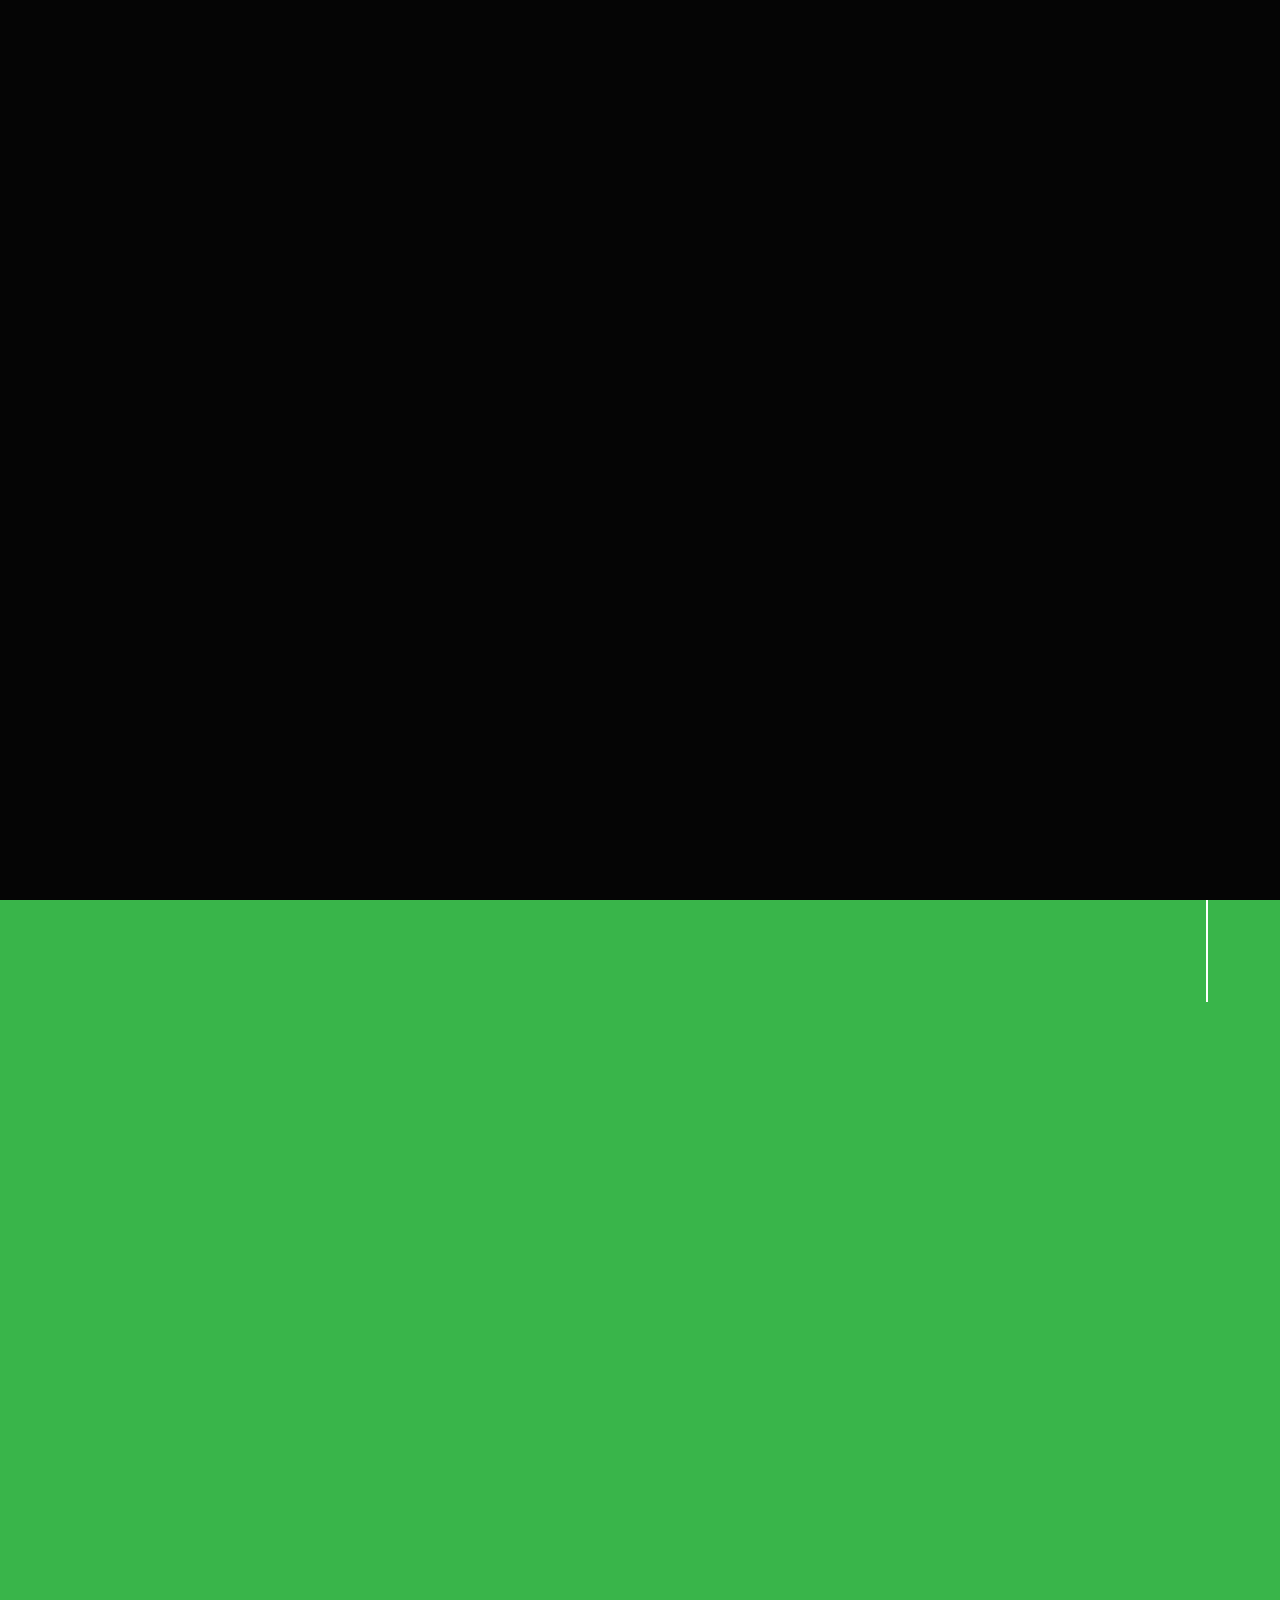
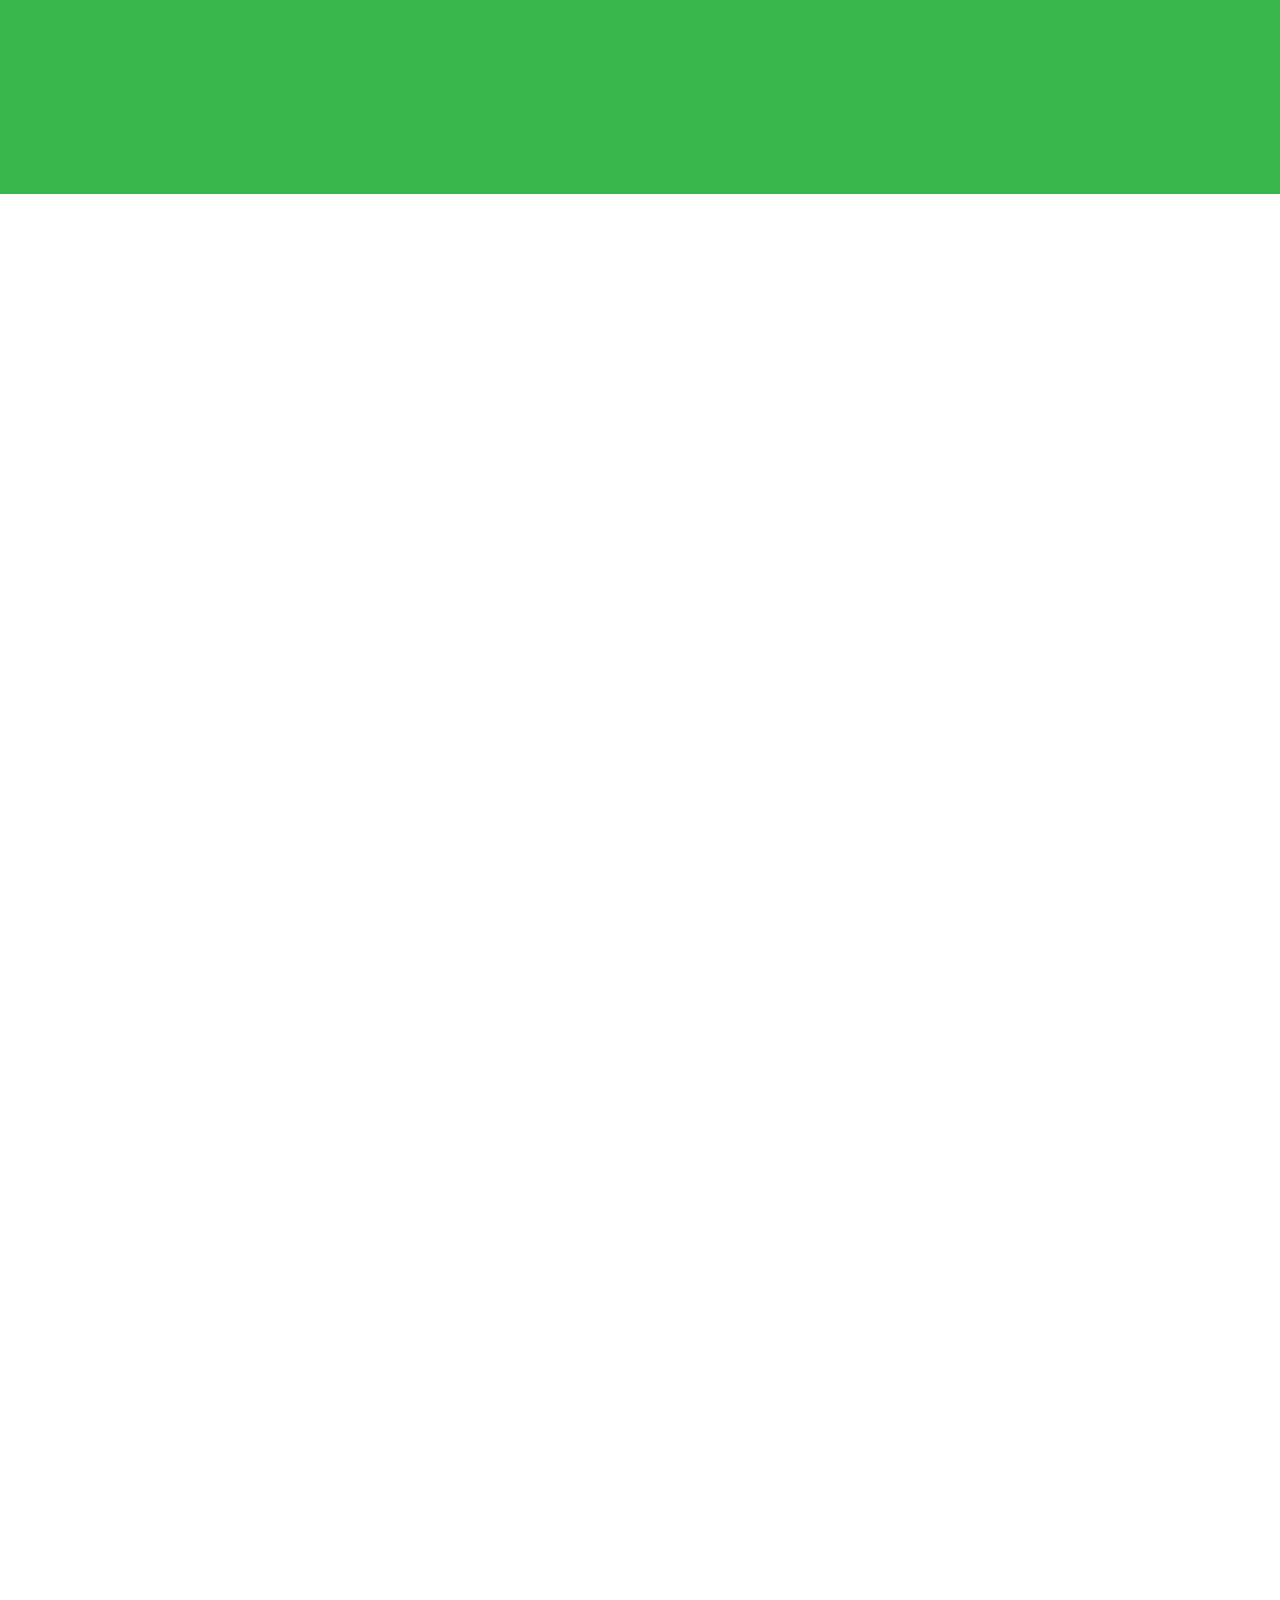
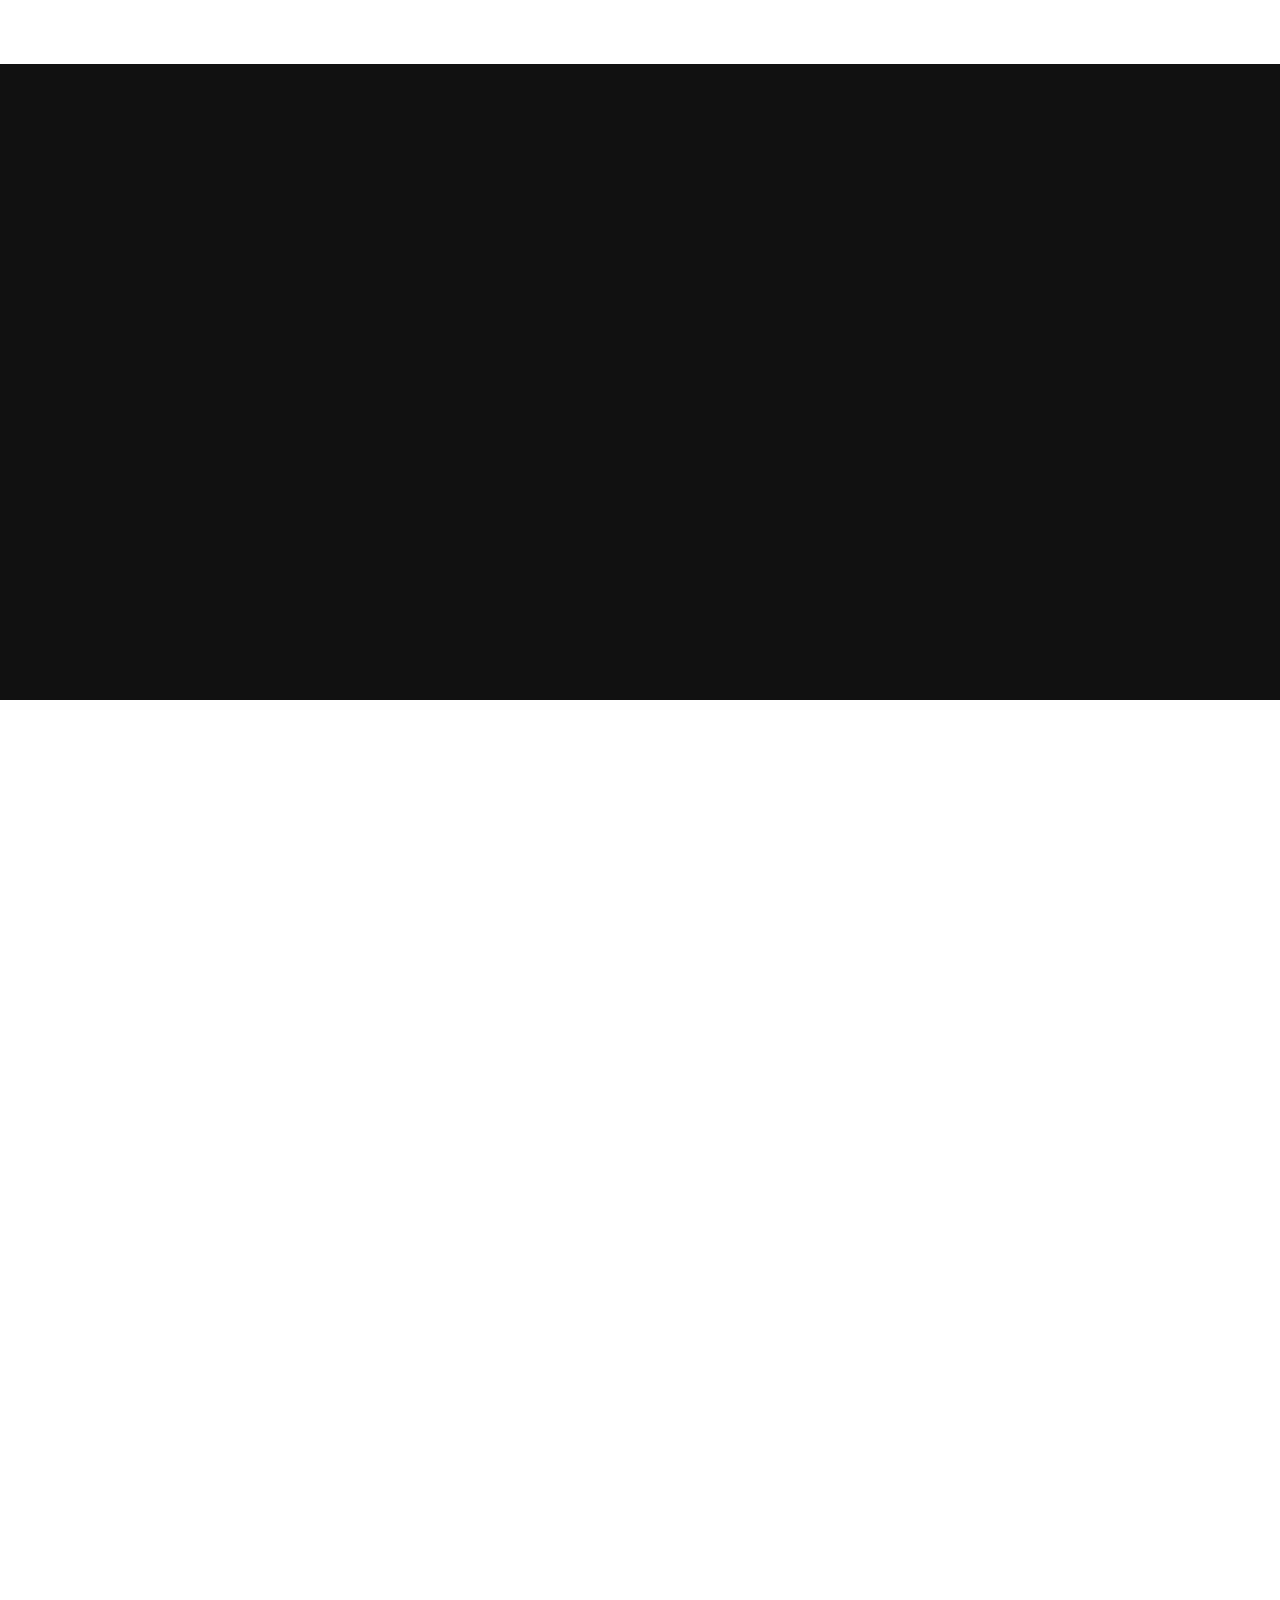
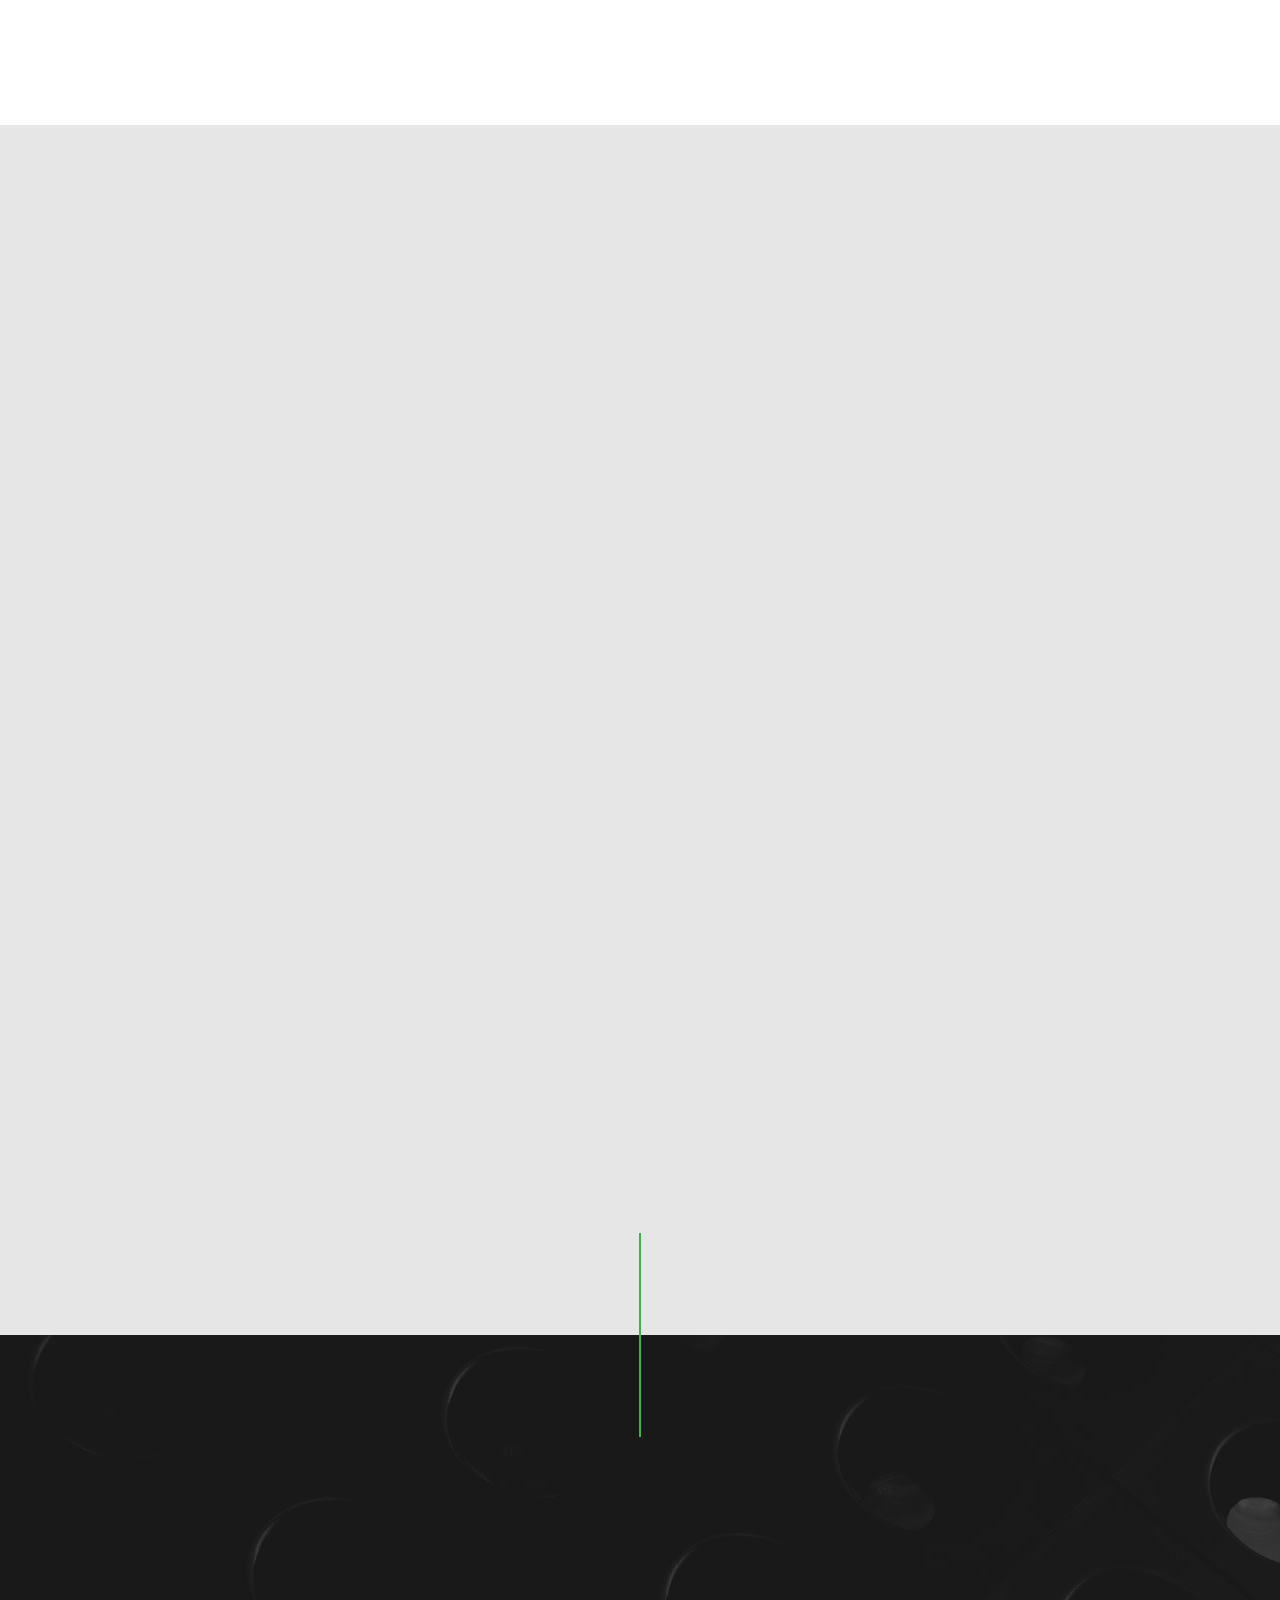
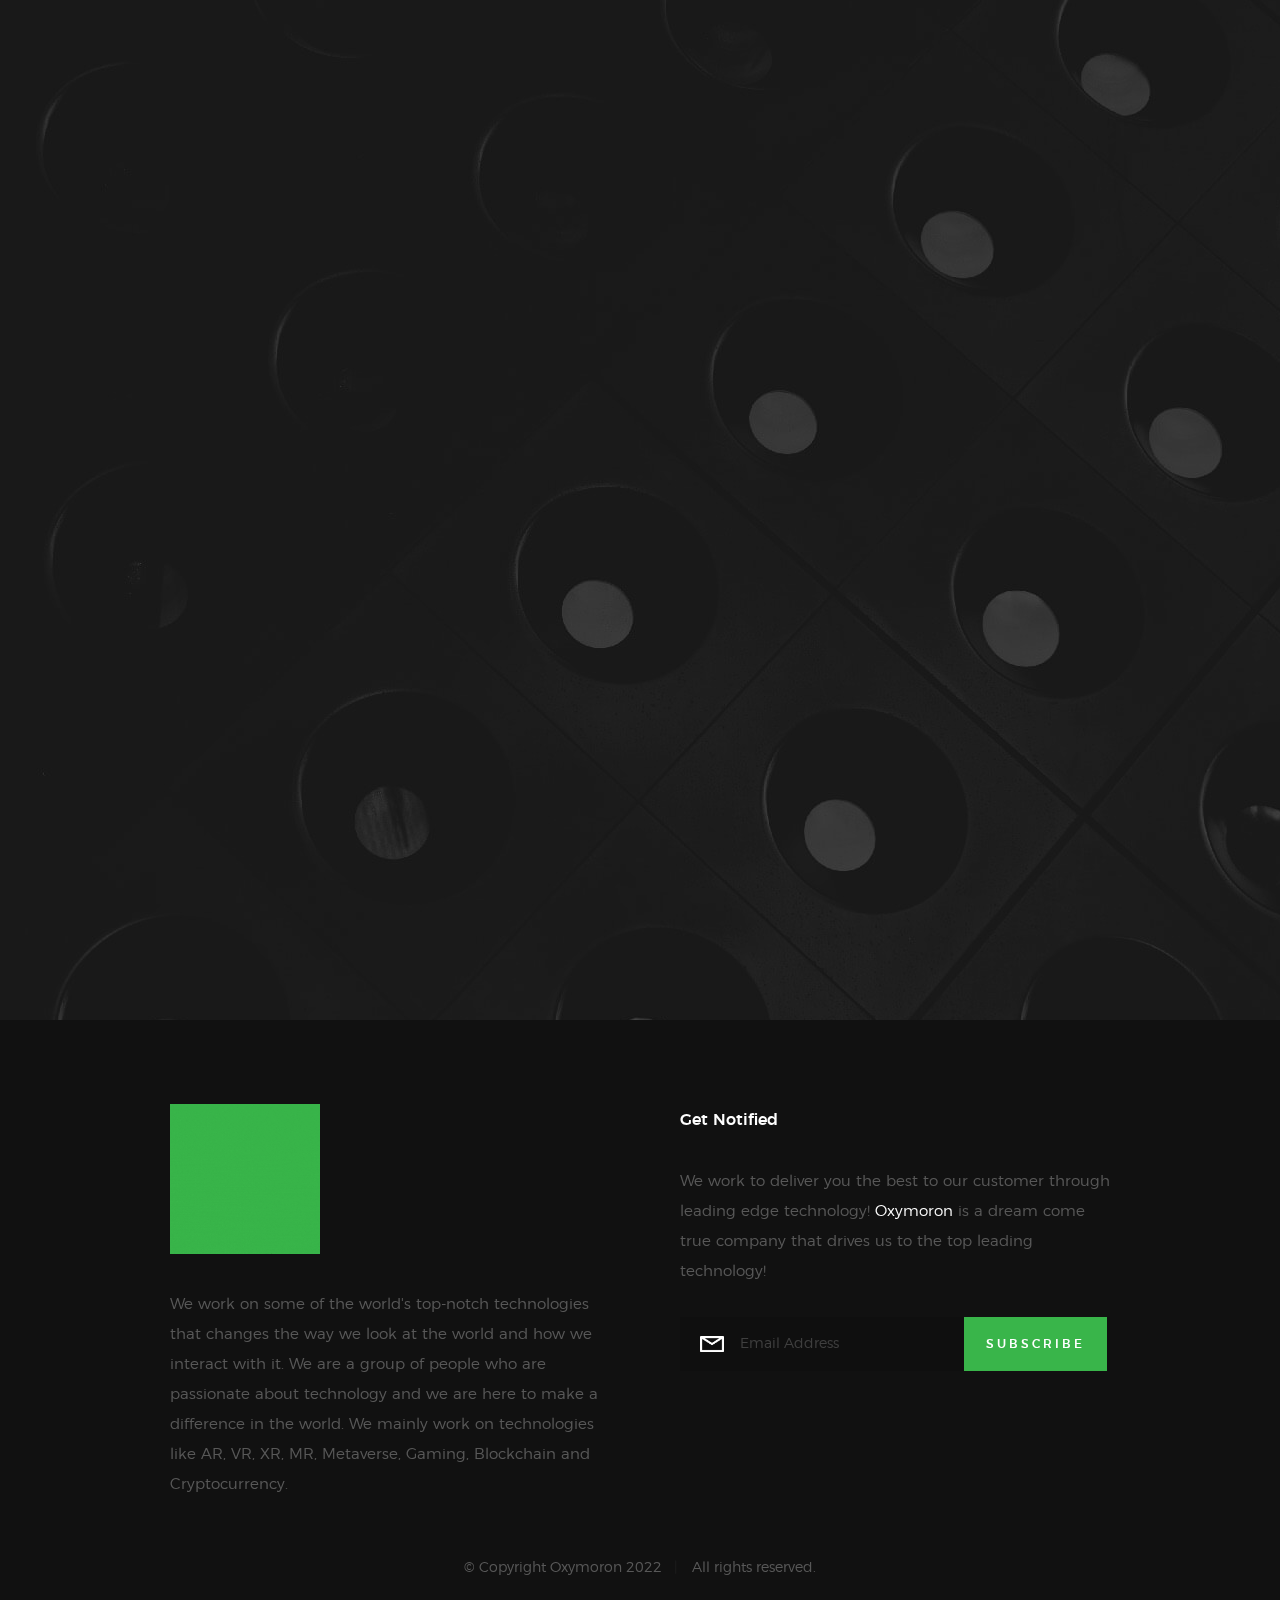
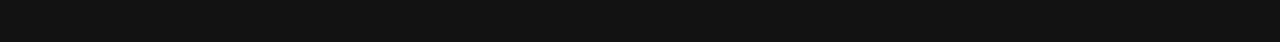
<file: index.html>
<!DOCTYPE html>
<!--[if lt IE 9 ]><html class="no-js oldie" lang="en"> <![endif]-->
<!--[if IE 9 ]><html class="no-js oldie ie9" lang="en"> <![endif]-->
<!--[if (gte IE 9)|!(IE)]><!-->
<html class="no-js" lang="en">
<!--<![endif]-->

<head>

    <!--- basic page needs
    ================================================== -->
    <meta charset="utf-8">
    <title>Oxymoron Techno Studios</title>
    <meta name="description" content="">
    <meta name="author" content="">

    <!-- mobile specific metas
    ================================================== -->
    <meta name="viewport" content="width=device-width, initial-scale=1">

    <!-- CSS
    ================================================== -->
    <link rel="stylesheet" href="css/base.css">
    <link rel="stylesheet" href="css/vendor.css">
    <link rel="stylesheet" href="css/main.css">

    <!-- script
    ================================================== -->
    <script src="js/modernizr.js"></script>
    <script src="js/pace.min.js"></script>

    <!-- favicons
    ================================================== -->
    <link rel="shortcut icon" href="Favicon-logo.ico" type="image/x-icon">
    <link rel="icon" href="Favicon-logo.ico" type="image/x-icon">

</head>

<body id="top">

    <!-- header
    ================================================== -->
    <header class="s-header">

        <div class="header-logo">
            <a class="site-logo" href="index.html">
                <img src="images/logo.gif" alt="Homepage">
            </a>
        </div>

        <nav class="header-nav">

            <a href="#0" class="header-nav__close" title="close"><span>Close</span></a>

            <div class="header-nav__content">
                <h3>Navigation</h3>
                
                <ul class="header-nav__list">
                    <li class="current"><a class="smoothscroll"  href="#home" title="home">Home</a></li>
                    <li><a class="smoothscroll"  href="#about" title="about">About</a></li>
                    <li><a class="smoothscroll"  href="#services" title="services">Services</a></li>
                    <li><a class="smoothscroll"  href="#works" title="works">Works</a></li>
                    <li><a class="smoothscroll"  href="#clients" title="clients">Clients</a></li>
                    <li><a class="smoothscroll"  href="#contact" title="contact">Contact</a></li>
                </ul>
    
                <p>We work to deliver you the best to our customer through leading edge technology! <a href='#0'>Oxymoron</a> is a dream come true company that drives us to the top leading technology!</p>
    
                <ul class="header-nav__social">
                    <li>
                        <a href="#"><i class="fa fa-facebook"></i></a>
                    </li>
                    <li>
                        <a href="#"><i class="fa fa-twitter"></i></a>
                    </li>
                    <li>
                        <a href="#"><i class="fa fa-instagram"></i></a>
                    </li>
                    <li>
                        <a href="#"><i class="fa fa-behance"></i></a>
                    </li>
                    <li>
                        <a href="#"><i class="fa fa-dribbble"></i></a>
                    </li>
                </ul>

            </div> <!-- end header-nav__content -->

        </nav>  <!-- end header-nav -->

        <a class="header-menu-toggle" href="#0">
            <span class="header-menu-text">Menu</span>
            <span class="header-menu-icon"></span>
        </a>

    </header> <!-- end s-header -->


    <!-- home
    ================================================== -->
    <section id="home" class="s-home target-section" data-parallax="scroll" data-image-src="images/home-bg.jpg" data-natural-width=3000 data-natural-height=2000 data-position-y=center>

        <div class="overlay"></div>
        <div class="shadow-overlay"></div>

        <div class="home-content">

            <div class="row home-content__main">

                <h3>Welcome to Oxymoron</h3>

                <h1>
                    We are a creative group <br>
                    of people who work on <br>
                    leading technologies <br>
                    to create a revolution. <br>
                    <!-- in the tech world. -->
                </h1>

                <div class="home-content__buttons">
                    <a href="#contact" class="smoothscroll btn btn--stroke">
                        Start a Project
                    </a>
                    <a href="#about" class="smoothscroll btn btn--stroke">
                        More About Us
                    </a>
                </div>

            </div>

            <div class="home-content__scroll">
                <a href="#about" class="scroll-link smoothscroll">
                    <span>Scroll Down</span>
                </a>
            </div>

            <div class="home-content__line"></div>

        </div> <!-- end home-content -->


        <ul class="home-social">
            <li>
                <a href="#0"><i class="fa fa-facebook" aria-hidden="true"></i><span>Facebook</span></a>
            </li>
            <li>
                <a href="#0"><i class="fa fa-twitter" aria-hidden="true"></i><span>Twiiter</span></a>
            </li>
            <li>
                <a href="#0"><i class="fa fa-instagram" aria-hidden="true"></i><span>Instagram</span></a>
            </li>
            <li>
                <a href="#0"><i class="fa fa-behance" aria-hidden="true"></i><span>Behance</span></a>
            </li>
            <li>
                <a href="#0"><i class="fa fa-dribbble" aria-hidden="true"></i><span>Dribbble</span></a>
            </li>
        </ul> 
        <!-- end home-social -->

    </section> <!-- end s-home -->


    <!-- about
    ================================================== -->
    <section id='about' class="s-about">

        <div class="row section-header has-bottom-sep" data-aos="fade-up">
            <div class="col-full">
                <h3 class="subhead subhead--dark">Hello There</h3>
                <h1 class="display-1 display-1--light">We Are Oxymoron</h1>
            </div>
        </div> <!-- end section-header -->

        <div class="row about-desc" data-aos="fade-up">
            <div class="col-full">
                <p>
                We work on some of the world's top-notch technologies that changes the way we look at the world and how we interact with it. We are a group of people who are passionate about technology and we are here to make a difference in the world. We mainly work on technologies like AR, VR, XR, MR, Metaverse, Gaming, Blockchain and Cryptocurrency. 
                </p>
            </div>
        </div> <!-- end about-desc -->

        <div class="row about-stats stats block-1-4 block-m-1-2 block-mob-full" data-aos="fade-up">
                
            <div class="col-block stats__col ">
                <div class="stats__count">10</div>
                <h5>Awards Received</h5>
            </div>
            <div class="col-block stats__col">
                <div class="stats__count">1505</div>
                <h5>Cups of Coffee</h5>
            </div>
            <div class="col-block stats__col">
                <div class="stats__count">20</div>
                <h5>Projects Completed</h5>
            </div>
            <div class="col-block stats__col">
                <div class="stats__count">50</div>
                <h5>Happy Clients</h5> 
            </div>

        </div> <!-- end about-stats -->

        <div class="about__line"></div>

    </section> <!-- end s-about -->


    <!-- services
    ================================================== -->
    <section id='services' class="s-services">

        <div class="row section-header has-bottom-sep" data-aos="fade-up">
            <div class="col-full">
                <h3 class="subhead">What We Do</h3>
                <h1 class="display-2">We’ve got everything you need to launch and grow your business</h1>
            </div>
        </div> <!-- end section-header -->

        <div class="row services-list block-1-2 block-tab-full">

            <div class="col-block service-item" data-aos="fade-up">
                <div class="service-icon">
                    <i class="icon-paint-brush"></i>
                </div>
                <div class="service-text">
                    <h3 class="h2">AR</h3>
                    <p>Augmented reality is an interactive experience of a real-world environment where the objects that reside in the real world are enhanced by computer-generated perceptual information, sometimes across multiple sensory modalities, including visual, auditory, haptic, somatosensory and olfactory.
                    </p>
                </div>
            </div>

            <div class="col-block service-item" data-aos="fade-up">
                <div class="service-icon">
                    <i class="icon-group"></i>
                </div>
                <div class="service-text">
                    <h3 class="h2">VR</h3>
                    <p>Virtual reality (VR) is a simulated experience that can be similar to or completely different from the real world. Applications of virtual reality include entertainment (particularly video games), education (such as medical or military training) and business (such as virtual meetings). Other distinct types of VR-style technology include augmented reality and mixed reality, sometimes referred to as extended reality or XR.
                    </p>
                </div>
            </div>

            <div class="col-block service-item" data-aos="fade-up">
                <div class="service-icon">
                    <i class="icon-megaphone"></i>
                </div>  
                <div class="service-text">
                    <h3 class="h2">XR</h3>
                    <p>Extended reality (XR) is a term referring to all real-and-virtual combined environments and human-machine interactions generated by computer technology and wearables. E.g. It includes representative forms such as augmented reality (AR), mixed reality (MR) and virtual reality (VR) and the areas interpolated among them.
                    </p>
                </div>
            </div>

            <div class="col-block service-item" data-aos="fade-up">
                <div class="service-icon">
                    <i class="icon-earth"></i>
                </div>
                <div class="service-text">
                    <h3 class="h2">Metaverse</h3>
                    <p>In futurism and science fiction, the metaverse is a hypothetical iteration of the Internet as a single, universal and immersive virtual world that is facilitated by the use of virtual reality and augmented reality headsets. In colloquial use, a metaverse is a network of 3D virtual worlds focused on social connection.
                    </p>
                </div>
            </div>

            <div class="col-block service-item" data-aos="fade-up">
                <div class="service-icon">
                    <i class="icon-cube"></i>
                </div>
                <div class="service-text">
                    <h3 class="h2">Gaming</h3>
                    <p>Our game development company places equal professional emphasis on quick and effective game porting as well as full-cycle game development from start and co-development of gaming solutions with highly effective cooperation. Give your idea to a group of game developers that have the potential to become true stars in the gaming world.
                    </p>
                </div>
            </div>
    
            <div class="col-block service-item" data-aos="fade-up">
                <div class="service-icon"><i class="icon-lego-block"></i></div>
                <div class="service-text">
                    <h3 class="h2">Blockchain & Cryptocurrency</h3>
                    <p>By spreading its operations across a network of computers, blockchain allows Bitcoin and other cryptocurrencies to operate without the need for a central authority. This not only reduces risk but also eliminates many of the processing and transaction fees.
                    </p>
                </div>
            </div>

        </div> <!-- end services-list -->

    </section> <!-- end s-services -->


    <!-- works
    ================================================== -->
    <section id='works' class="s-works">

        <div class="intro-wrap">
                
            <div class="row section-header has-bottom-sep light-sep" data-aos="fade-up">
                <div class="col-full">
                    <h3 class="subhead">Recent Works</h3>
                    <h1 class="display-2 display-2--light">We love what we do, check out some of our latest works</h1>
                </div>
            </div> <!-- end section-header -->

        </div> <!-- end intro-wrap -->

        <div class="row works-content">
            <div class="col-full masonry-wrap">
                <div class="masonry">
    
                    <div class="masonry__brick" data-aos="fade-up">
                        <div class="item-folio">
                                
                            <div class="item-folio__thumb">
                                <a href="images/portfolio/gallery/g-ar.jpg" class="thumb-link" title="AR" data-size="1050x700">
                                    <img src="images/portfolio/g-ar.jpg" 
                                         srcset="images/portfolio/g-ar.jpg 1x, images/portfolio/g-ar.jpg 2x" alt="Augmented_reality">
                                </a>
                            </div>
    
                            <div class="item-folio__text">
                                <h3 class="item-folio__title">
                                    AR
                                </h3>
                                <p class="item-folio__cat">
                                    Augmented reality
                                </p>
                            </div>
    
                            <a href="https://en.wikipedia.org/wiki/Augmented_reality" class="item-folio__project-link" title="AR">
                                <i class="icon-link"></i>
                            </a>
    
                            <div class="item-folio__caption">
                                <p>Augmented reality is an interactive experience of a real-world environment where the objects that reside in the real world are enhanced by computer-generated perceptual information.</p>
                            </div>
    
                        </div>
                    </div> <!-- end masonry__brick -->

                    <div class="masonry__brick" data-aos="fade-up">
                        <div class="item-folio">
                                
                            <div class="item-folio__thumb">
                                <a href="images/portfolio/gallery/g-vr.jpg" class="thumb-link" title="VR" data-size="1050x700">
                                    <img src="images/portfolio/g-vr.jpg" 
                                         srcset="images/portfolio/g-vr.jpg 1x, images/portfolio/g-vr.jpg 2x" alt="Virtual_reality">
                                </a>
                            </div>
    
                            <div class="item-folio__text">
                                <h3 class="item-folio__title">
                                    VR
                                </h3>
                                <p class="item-folio__cat">
                                    Virtual Reality
                                </p>
                            </div>
    
                            <a href="https://en.wikipedia.org/wiki/Virtual_reality" class="item-folio__project-link" title="VR">
                                <i class="icon-link"></i>
                            </a>
    
                            <div class="item-folio__caption">
                                <p>Virtual reality (VR) is a simulated experience that can be similar to or completely different from the real world.</p>
                            </div>
    
                        </div>
                    </div> <!-- end masonry__brick -->
    
                    <div class="masonry__brick" data-aos="fade-up">
                        <div class="item-folio">
                                
                            <div class="item-folio__thumb">
                                <a href="images/portfolio/gallery/g-xr.jpg" class="thumb-link" title="Xtended Reality" data-size="1050x700">
                                    <img src="images/portfolio/g-xr.jpg"
                                         srcset="images/portfolio/g-xr.jpg 1x, images/portfolio/g-xr.jpg 2x" alt="Xtended_reality">
                                </a>
                            </div>
    
                            <div class="item-folio__text">
                                <h3 class="item-folio__title">
                                    xR
                                </h3>
                                <p class="item-folio__cat">
                                    Xtended Reality
                                </p>
                            </div>
    
                            <a href="https://en.wikipedia.org/wiki/Extended_reality" class="item-folio__project-link" title="XR">
                                <i class="icon-link"></i>
                            </a>
    
                            <div class="item-folio__caption">
                                <p>Extended reality (XR) is a term referring to all real-and-virtual combined environments and human-machine interactions generated by computer technology and wearables.</p>
                            </div>
    
                        </div>
                    </div> <!-- end masonry__brick -->
    
                    <div class="masonry__brick" data-aos="fade-up">
                        <div class="item-folio">
                                
                            <div class="item-folio__thumb">
                                <a href="images/portfolio/gallery/g-metaverse.jpg" class="thumb-link" title="Metaverse" data-size="1050x700">
                                    <img src="images/portfolio/g-metaverse.jpg" 
                                         srcset="images/portfolio/g-metaverse.jpg 1x, images/portfolio/g-metaverse.jpg 2x" alt="Metaverse">
                                </a>
                            </div>
    
                            <div class="item-folio__text">
                                <h3 class="item-folio__title">
                                    Metaverse
                                </h3>
                                <p class="item-folio__cat">
                                    An integrated network of 3D virtual worlds.
                                </p>
                            </div>
    
                            <a href="https://en.wikipedia.org/wiki/Metaverse" class="item-folio__project-link" title="Metaverse">
                                <i class="icon-link"></i>
                            </a>
    
                            <div class="item-folio__caption">
                                <p>The metaverse is a hypothetical iteration of the Internet as a single, universal and immersive virtual world that is facilitated by the use of virtual reality and augmented reality headsets.</p>
                            </div>
    
                        </div>
                    </div> <!-- end masonry__brick -->

                    <div class="masonry__brick" data-aos="fade-up">
                        <div class="item-folio">
                                
                            <div class="item-folio__thumb">
                                <a href="images/portfolio/gallery/g-gaming.jpg" class="thumb-link" title="Gaming" data-size="1050x700">
                                    <img src="images/portfolio/g-gaming.jpg"
                                         srcset="images/portfolio/g-gaming.jpg 1x, images/portfolio/g-gaming.jpg 2x" alt="Gaming">
                                </a>
                            </div>
    
                            <div class="item-folio__text">
                                <h3 class="item-folio__title">
                                    Gaming
                                </h3>
                                <p class="item-folio__cat">
                                    Video games can increase your brain's gray matter.

                                </p>
                            </div>
    
                            <a href="https://en.wikipedia.org/wiki/Gaming" class="item-folio__project-link" title="Gaming">
                                <i class="icon-link"></i>
                            </a>
    
                            <div class="item-folio__caption">
                                <p>Give your idea to a group of game developers that have the potential to become true stars in the gaming world.</p>
                            </div>
    
                        </div>
                    </div> <!-- end masonry__brick -->

                    <div class="masonry__brick" data-aos="fade-up">
                        <div class="item-folio">
                                
                            <div class="item-folio__thumb">
                                <a href="images/portfolio/gallery/g-blockchain3.jpg" class="thumb-link" title="Blockchain" data-size="1050x700">
                                    <img src="images/portfolio/g-blockchain3.jpg" 
                                         srcset="images/portfolio/g-blockchain.jpg 1x, images/portfolio/g-blockchain3.jpg 2x" alt="Blockchain">
                                </a>
                            </div>
    
                            <div class="item-folio__text">
                                <h3 class="item-folio__title">
                                    Blockchain
                                </h3>
                                <p class="item-folio__cat">
                                    Digital Ledger Technology (DLT)
                                </p>
                            </div>
    
                            <a href="https://en.wikipedia.org/wiki/Blockchain" class="item-folio__project-link" title="Blockchain">
                                <i class="icon-link"></i>
                            </a>
    
                            <div class="item-folio__caption">
                                <p>Blockchain technology was first outlined in 1991 by Stuart Haber and W. Scott Stornetta, two mathematicians who wanted to implement a system where document timestamps could not be tampered with.</p>
                            </div>
    
                        </div>
                    </div> <!-- end masonry__brick -->
                </div> <!-- end masonry -->
            </div> <!-- end col-full -->
        </div> <!-- end works-content -->

    </section> <!-- end s-works -->


    <!-- clients
    ================================================== -->
    <section id="clients" class="s-clients">

        <div class="row section-header" data-aos="fade-up">
            <div class="col-full">
                <h3 class="subhead">Our Clients</h3>
                <h1 class="display-2">Oxymoron has been honored to
                partner up with these clients</h1>
            </div>
        </div> <!-- end section-header -->

        <div class="row clients-outer" data-aos="fade-up">
            <div class="col-full">
                <div class="clients">
                    
                    <a href="#0" title="" class="clients__slide"><img src="images/clients/apple.png" /></a>
                    <a href="#0" title="" class="clients__slide"><img src="images/clients/atom.png" /></a>
                    <a href="#0" title="" class="clients__slide"><img src="images/clients/blackberry.png" /></a>
                    <a href="#0" title="" class="clients__slide"><img src="images/clients/dropbox.png" /></a>
                    <a href="#0" title="" class="clients__slide"><img src="images/clients/envato.png" /></a>
                    <a href="#0" title="" class="clients__slide"><img src="images/clients/firefox.png" /></a>
                    <a href="#0" title="" class="clients__slide"><img src="images/clients/joomla.png" /></a>
                    <a href="#0" title="" class="clients__slide"><img src="images/clients/magento.png" /></a>
                     
                </div> <!-- end clients -->
            </div> <!-- end col-full -->
        </div> <!-- end clients-outer -->

        <div class="row clients-testimonials" data-aos="fade-up">
            <div class="col-full">
                <div class="testimonials">

                    <div class="testimonials__slide">

                        <p>One of the finest start-ups with a great goal!</p>

                        <img src="images/avatars/user-01.jpg" alt="Author image" class="testimonials__avatar">
                        <div class="testimonials__info">
                            <span class="testimonials__name">Hariprasath</span> 
                            <span class="testimonials__pos">CEO, Chuck</span>
                        </div>

                    </div>

                    <div class="testimonials__slide">
                        
                        <p>Their work in the crypto field is revolutionary!</p>

                        <img src="images/avatars/user-05.jpg" alt="Author image" class="testimonials__avatar">
                        <div class="testimonials__info">
                            <span class="testimonials__name">Sundar Madasamy</span> 
                            <span class="testimonials__pos">CEO, Gogley</span>
                        </div>

                    </div>

                    <div class="testimonials__slide">
                        
                        <p>They are doing a wonderfull job in the gaming industry</p>

                        <img src="images/avatars/user-02.jpg" alt="Author image" class="testimonials__avatar">
                        <div class="testimonials__info">
                            <span class="testimonials__name">Satya Mandela</span> 
                            <span class="testimonials__pos">CEO, Megasoft</span>
                        </div>

                    </div>

                </div><!-- end testimonials -->
                
            </div> <!-- end col-full -->
        </div> <!-- end client-testimonials -->

    </section> <!-- end s-clients -->


    <!-- contact
    ================================================== -->
    <section id="contact" class="s-contact">

        <div class="overlay"></div>
        <div class="contact__line"></div>

        <div class="row section-header" data-aos="fade-up">
            <div class="col-full">
                <h3 class="subhead">Contact Us</h3>
                <h1 class="display-2 display-2--light">Reach out for a new project or just say hello</h1>
            </div>
        </div>

        <div class="row contact-content" data-aos="fade-up">
            
            <div class="contact-primary">

                <h3 class="h6">Send Us A Message</h3>
                <!-- <form action="http://formspree.io/you@email.com"><input type="email" name="_replyto"><textarea   name="body"></textarea><input type="submit" value="Send"></form> -->


                <!-- <form name="contactForm" id="contactForm" action="https://formspree.io/f/mqkjpjee" method="post"  novalidate="novalidate">
                    <fieldset>
    
                    <div class="form-field">
                        <input name="contactName" type="text" id="contactName" placeholder="Your Name" value="" minlength="2" required="" aria-required="true" class="full-width">
                    </div>
                    <div class="form-field">
                        <input name="_replyto" type="email" id="contactEmail" placeholder="Your Email" value="" required="" aria-required="true" class="full-width">
                    </div>
                    <div class="form-field">
                        <input name="Subject" type="text" id="contactSubject" placeholder="Subject" value="" class="full-width">
                    </div>
                    <div class="form-field">
                        <textarea name="body" id="contactMessage" placeholder="Your Message" rows="10" cols="50" required="" aria-required="true" class="full-width"></textarea>
                    </div>
                    <div class="form-field">
                        <button class="full-width btn--primary" type="submit" value="Send">Submit</button>
                        <div class="submit-loader">
                            <div class="text-loader">Sending...</div>
                            <div class="s-loader">
                                <div class="bounce1"></div>
                                <div class="bounce2"></div>
                                <div class="bounce3"></div>
                            </div>
                        </div>
                    </div>
    
                    </fieldset>
                </form> -->

                <form id="fs-frm" name="contactForm" action="https://formspree.io/f/mqkjpjee" method="post">
                    <fieldset id="fs-frm-inputs">
                        
                        <div class="form-field">
                            <label for="full-name">Full Name</label>
                            <input type="text" name="name" id="contactName" placeholder="Your Name" value="" minlength="2" required="" aria-required="true" class="full-width">
                        </div>
                        
                        <div class="form-field">
                            <label for="email-address">Email Address</label>
                            <!-- <div class="fx-relay-email-input-wrapper"> -->
                            <input type="email" name="_replyto" id="email-address" placeholder="Your Email" required="" aria-required="true" class="full-width">
                            
                            <!-- <div class="fx-relay-icon" style="top: 0px; bottom: 24px;">
                                <button class="fx-relay-button" id="fx-relay-button" type="button" title="Generate new mask" style="background-image: url(&quot;moz-extension://e2fcc54e-8fbe-4bbc-baf5-164c02dc022f/images/logo-image-fx-relay.svg&quot;);"></button>
                            </div> -->
                        </div>

                        <div class="form-field">
                            <!-- <label for="email-subject">Email Subject</label> -->
                            <input type="text" name="_subject" id="email-subject" placeholder="Subject" value="" class="full-width" required="">
                        </div>

                        <div class="form-field">
                            <!-- <label for="message">Message</label> -->
                            <textarea rows="5" name="message" id="message" placeholder="Your Message" cols="50" required="" aria-required="true" class="full-width"></textarea>
                        </div>

                        <div class="form-field">
                            <button class="full-width btn--primary" type="submit" value="Submit">Submit</button>
                            <div class="submit-loader">
                                <div class="text-loader">Sending...</div>
                                <div class="s-loader">
                                    <div class="bounce1"></div>
                                    <div class="bounce2"></div>
                                    <div class="bounce3"></div>
                                </div>
                            </div>
                    </fieldset>
                    <!-- <input type="submit" value="Submit"> -->
                  </form>

                <!-- contact-warning -->
                <div class="message-warning">
                    Something went wrong. Please try again.
                </div> 
            
                <!-- contact-success -->
                <div class="message-success">
                    Your message was sent, thank you!<br>
                </div>

            </div> <!-- end contact-primary -->

            <div class="contact-secondary">
                <div class="contact-info">

                    <h3 class="h6 hide-on-fullwidth">Contact Info</h3>

                    <div class="cinfo">
                        <h5>Where to Find Us</h5>
                        <p>
                            Oxymoron Techno Studios<br>
                            Coimbatore, TN<br>
                            642205 IN
                        </p>
                    </div>

                    <div class="cinfo">
                        <h5>Email Us At</h5>
                        <p>
                            contact@oxymoron.com<br>
                            info@oxymoron.com
                        </p>
                    </div>

                    <div class="cinfo">
                        <h5>Call Us At</h5>
                        <p>
                            Phone: (+91) 987 6543 210<br>
                            Mobile: (+91) 987 6543 210<br>
                            Fax: (+91) 987 6543 210
                        </p>
                    </div>

                    <ul class="contact-social">
                        <li>
                            <a href="#"><i class="fa fa-facebook" aria-hidden="true"></i></a>
                        </li>
                        <li>
                            <a href="#"><i class="fa fa-twitter" aria-hidden="true"></i></a>
                        </li>
                        <li>
                            <a href="#"><i class="fa fa-instagram" aria-hidden="true"></i></a>
                        </li>
                        <li>
                            <a href="#"><i class="fa fa-behance" aria-hidden="true"></i></a>
                        </li>
                        <li>
                            <a href="#"><i class="fa fa-dribbble" aria-hidden="true"></i></a>
                        </li>
                    </ul> <!-- end contact-social -->

                </div> <!-- end contact-info -->
            </div> <!-- end contact-secondary -->

        </div> <!-- end contact-content -->

    </section> <!-- end s-contact -->


    <!-- footer
    ================================================== -->
    <footer>

        <div class="row footer-main">

            <div class="col-six tab-full left footer-desc">

                <div class="footer-logo"></div>
                We work on some of the world's top-notch technologies that changes the way we look at the world and how we interact with it. We are a group of people who are passionate about technology and we are here to make a difference in the world. We mainly work on technologies like AR, VR, XR, MR, Metaverse, Gaming, Blockchain and Cryptocurrency. 

            </div>

            <div class="col-six tab-full right footer-subscribe">

                <h4>Get Notified</h4>
                <p>We work to deliver you the best to our customer through leading edge technology! <a href='#0'>Oxymoron</a> is a dream come true company that drives us to the top leading technology!</p>

                <div class="subscribe-form">
                    <form id="mc-form" class="group" novalidate="true">
                        <input type="email" value="" name="EMAIL" class="email" id="mc-email" placeholder="Email Address" required="">
                        <input type="submit" name="subscribe" value="Subscribe">
                        <label for="mc-email" class="subscribe-message"></label>
                    </form>
                </div>

            </div>

        </div> <!-- end footer-main -->

        <div class="row footer-bottom">

            <div class="col-twelve">
                <div class="copyright">
                    <span>© Copyright Oxymoron 2022</span> 
                    <span>All rights reserved.</span>	
                </div>

                <div class="go-top">
                    <a class="smoothscroll" title="Back to Top" href="#top"><i class="icon-arrow-up" aria-hidden="true"></i></a>
                </div>
            </div>

        </div> <!-- end footer-bottom -->

    </footer> <!-- end footer -->


    <!-- photoswipe background
    ================================================== -->
    <div aria-hidden="true" class="pswp" role="dialog" tabindex="-1">

        <div class="pswp__bg"></div>
        <div class="pswp__scroll-wrap">

            <div class="pswp__container">
                <div class="pswp__item"></div>
                <div class="pswp__item"></div>
                <div class="pswp__item"></div>
            </div>

            <div class="pswp__ui pswp__ui--hidden">
                <div class="pswp__top-bar">
                    <div class="pswp__counter"></div><button class="pswp__button pswp__button--close" title="Close (Esc)"></button> <button class="pswp__button pswp__button--share" title=
                    "Share"></button> <button class="pswp__button pswp__button--fs" title="Toggle fullscreen"></button> <button class="pswp__button pswp__button--zoom" title=
                    "Zoom in/out"></button>
                    <div class="pswp__preloader">
                        <div class="pswp__preloader__icn">
                            <div class="pswp__preloader__cut">
                                <div class="pswp__preloader__donut"></div>
                            </div>
                        </div>
                    </div>
                </div>
                <div class="pswp__share-modal pswp__share-modal--hidden pswp__single-tap">
                    <div class="pswp__share-tooltip"></div>
                </div><button class="pswp__button pswp__button--arrow--left" title="Previous (arrow left)"></button> <button class="pswp__button pswp__button--arrow--right" title=
                "Next (arrow right)"></button>
                <div class="pswp__caption">
                    <div class="pswp__caption__center"></div>
                </div>
            </div>

        </div>

    </div> <!-- end photoSwipe background -->


    <!-- preloader
    ================================================== -->
    <div id="preloader">
        <div id="loader">
            <div class="line-scale-pulse-out">
                <div></div>
                <div></div>
                <div></div>
                <div></div>
                <div></div>
            </div>
        </div>
    </div>


    <!-- Java Script
    ================================================== -->
    <script src="js/jquery-3.2.1.min.js"></script>
    <script src="js/plugins.js"></script>
    <script src="js/main.js"></script>

</body>

</html>
</file>
<file: css/base.css>
/* =================================================================== 
 *
 *  Oxymoron Base Stylesheet
 *  
 *  ------------------------------------------------------------------
 *
 *  TOC:
 *  # imports 
 *  # normalize
 *  # basic/base setup styles
 *      ## Media
 *      ## Typography resets 
 *      ## links
 *      ## inputs
 *  # grid
 *      ## medium size devices
 *      ## tablets
 *      ## mobile devices
 *      ## small mobile devices
 *  # block grids
 *      ## medium size devices
 *      ## tablets
 *      ## mobile devices
 *      ## small mobile devices
 *  # MISC
 *
 * =================================================================== */


/* ===================================================================
 * # imports 
 *
 * ------------------------------------------------------------------- */
@import url("font-awesome/css/font-awesome.min.css");
@import url("micons/micons.css");
@import url("fonts.css");


/* ===================================================================
 * # normalize
 * normalize.css v5.0.0 | MIT License | 
 * github.com/necolas/normalize.css
 *
 * ------------------------------------------------------------------- */
html {
    font-family: sans-serif;
    line-height: 1.15;
    -ms-text-size-adjust: 100%;
    -webkit-text-size-adjust: 100%;
}

body {
    margin: 0;
}

article,
aside,
footer,
header,
nav,
section {
    display: block;
}

h1 {
    font-size: 2em;
    margin: 0.67em 0;
}

figcaption,
figure,
main {
    display: block;
}

figure {
    margin: 1em 40px;
}

hr {
    box-sizing: content-box;
    height: 0;
    overflow: visible;
}

pre {
    font-family: monospace, monospace;
    font-size: 1em;
}

a {
    background-color: transparent;
    -webkit-text-decoration-skip: objects;
}

a:active,
a:hover {
    outline-width: 0;
}

abbr[title] {
    border-bottom: none;
    text-decoration: underline;
    text-decoration: underline dotted;
}

b,
strong {
    font-weight: inherit;
}

b,
strong {
    font-weight: bolder;
}

code,
kbd,
samp {
    font-family: monospace, monospace;
    font-size: 1em;
}

dfn {
    font-style: italic;
}

mark {
    background-color: #ff0;
    color: #000;
}

small {
    font-size: 80%;
}

sub,
sup {
    font-size: 75%;
    line-height: 0;
    position: relative;
    vertical-align: baseline;
}

sub {
    bottom: -0.25em;
}

sup {
    top: -0.5em;
}

audio,
video {
    display: inline-block;
}

audio:not([controls]) {
    display: none;
    height: 0;
}

img {
    border-style: none;
}

svg:not(:root) {
    overflow: hidden;
}

button,
input,
optgroup,
select,
textarea {
    font-family: sans-serif;
    font-size: 100%;
    line-height: 1.15;
    margin: 0;
}

button,
input {
    overflow: visible;
}

button,
select {
    text-transform: none;
}

button,
html [type="button"],
[type="reset"],
[type="submit"] {
    -webkit-appearance: button;
}

button::-moz-focus-inner,
[type="button"]::-moz-focus-inner,
[type="reset"]::-moz-focus-inner,
[type="submit"]::-moz-focus-inner {
    border-style: none;
    padding: 0;
}

button:-moz-focusring,
[type="button"]:-moz-focusring,
[type="reset"]:-moz-focusring,
[type="submit"]:-moz-focusring {
    outline: 1px dotted ButtonText;
}

fieldset {
    border: 1px solid #c0c0c0;
    margin: 0 2px;
    padding: 0.35em 0.625em 0.75em;
}

legend {
    box-sizing: border-box;
    color: inherit;
    display: table;
    max-width: 100%;
    padding: 0;
    white-space: normal;
}

progress {
    display: inline-block;
    vertical-align: baseline;
}

textarea {
    overflow: auto;
}

[type="checkbox"],
[type="radio"] {
    box-sizing: border-box;
    padding: 0;
}

[type="number"]::-webkit-inner-spin-button,
[type="number"]::-webkit-outer-spin-button {
    height: auto;
}

[type="search"] {
    -webkit-appearance: textfield;
    outline-offset: -2px;
}

[type="search"]::-webkit-search-cancel-button,
[type="search"]::-webkit-search-decoration {
    -webkit-appearance: none;
}

::-webkit-file-upload-button {
    -webkit-appearance: button;
    font: inherit;
}

details,
menu {
    display: block;
}

summary {
    display: list-item;
}

canvas {
    display: inline-block;
}

template {
    display: none;
}

[hidden] {
    display: none;
}


/* ===================================================================
 * # basic/base setup styles
 *
 * ------------------------------------------------------------------- */
html {
    font-size: 62.5%;
    box-sizing: border-box;
}

*,
*::before,
*::after {
    box-sizing: inherit;
}

body {
    font-weight: normal;
    line-height: 1;
    word-wrap: break-word;
    text-rendering: optimizeLegibility;
    -webkit-overflow-scrolling: touch;
    -webkit-text-size-adjust: none;
}

body,
input,
button {
    -moz-osx-font-smoothing: grayscale;
    -webkit-font-smoothing: antialiased;
}


/* ------------------------------------------------------------------- 
 * ## Media
 * ------------------------------------------------------------------- */
img,
video {
    max-width: 100%;
    height: auto;
}


/* ------------------------------------------------------------------- 
 * ## Typography resets 
 * ------------------------------------------------------------------- */
div,
dl,
dt,
dd,
ul,
ol,
li,
h1,
h2,
h3,
h4,
h5,
h6,
pre,
form,
p,
blockquote,
th,
td {
    margin: 0;
    padding: 0;
}

h1,
h2,
h3,
h4,
h5,
h6 {
    -webkit-font-smoothing: auto;
    -webkit-font-smoothing: antialiased;
    -webkit-font-variant-ligatures: common-ligatures;
    -moz-font-variant-ligatures: common-ligatures;
    font-variant-ligatures: common-ligatures;
    text-rendering: optimizeLegibility;
}

em,
i {
    font-style: italic;
    line-height: inherit;
}

strong,
b {
    font-weight: bold;
    line-height: inherit;
}

small {
    font-size: 60%;
    line-height: inherit;
}

ol,
ul {
    list-style: none;
}

li {
    display: block;
}


/* ------------------------------------------------------------------- 
 * ## links 
 * ------------------------------------------------------------------- */
a {
    text-decoration: none;
    line-height: inherit;
}

a img {
    border: none;
}


/* ------------------------------------------------------------------- 
 * ## inputs 
 * ------------------------------------------------------------------- */
fieldset {
    margin: 0;
    padding: 0;
}

input[type="email"],
input[type="number"],
input[type="search"],
input[type="text"],
input[type="tel"],
input[type="url"],
input[type="password"],
textarea {
    -webkit-appearance: none;
    -moz-appearance: none;
    -ms-appearance: none;
    -o-appearance: none;
    appearance: none;
}


/* ===================================================================
 * # grid
 *
 * ------------------------------------------------------------------- */
.row {
    width: 94%;
    max-width: 1200px;
    margin: 0 auto;
}

.row:after {
    content: "";
    display: table;
    clear: both;
}

.row .row {
    width: auto;
    max-width: none;
    margin-left: -20px;
    margin-right: -20px;
}


/* column blocks
 * -------------------------------------- */
[class*="col-"] {
    float: left;
    padding: 0 20px;
}

[class*="col-"]+[class*="col-"].end {
    float: right;
}


/* column width classes 
 * -------------------------------------- */
.col-one {
    width: 8.33333%;
}

.col-two,
.col-1-6 {
    width: 16.66667%;
}

.col-three,
.col-1-4 {
    width: 25%;
}

.col-four,
.col-1-3 {
    width: 33.33333%;
}

.col-five {
    width: 41.66667%;
}

.col-six,
.col-1-2 {
    width: 50%;
}

.col-seven {
    width: 58.33333%;
}

.col-eight,
.col-2-3 {
    width: 66.66667%;
}

.col-nine,
.col-3-4 {
    width: 75%;
}

.col-ten,
.col-5-6 {
    width: 83.33333%;
}

.col-eleven {
    width: 91.66667%;
}

.col-twelve,
.col-full {
    width: 100%;
}


/* ------------------------------------------------------------------- 
 * ## medium size devices
 * ------------------------------------------------------------------- */
@media only screen and (max-width: 1200px) {
    .row .row {
        margin-left: -15px;
        margin-right: -15px;
    }
    [class*="col-"] {
        padding: 0 15px;
    }
    .md-two,
    .md-1-6 {
        width: 16.66667%;
    }
    .md-one {
        width: 8.33333%;
    }
    .md-three,
    .md-1-4 {
        width: 25%;
    }
    .md-four,
    .md-1-3 {
        width: 33.33333%;
    }
    .md-five {
        width: 41.66667%;
    }
    .md-six,
    .md-1-2 {
        width: 50%;
    }
    .md-seven {
        width: 58.33333%;
    }
    .md-eight,
    .md-2-3 {
        width: 66.66667%;
    }
    .md-nine,
    .md-3-4 {
        width: 75%;
    }
    .md-ten,
    .md-5-6 {
        width: 83.33333%;
    }
    .md-eleven {
        width: 91.66667%;
    }
    .md-twelve,
    .md-full {
        width: 100%;
    }
}


/* ------------------------------------------------------------------- 
 * ## tablets
 * ------------------------------------------------------------------- */
@media only screen and (max-width: 800px) {
    .row {
        width: 90%;
    }
    .tab-1-4 {
        width: 25%;
    }
    .tab-1-3 {
        width: 33.33333%;
    }
    .tab-1-2 {
        width: 50%;
    }
    .tab-2-3 {
        width: 66.66667%;
    }
    .tab-3-4 {
        width: 75%;
    }
    .tab-full {
        width: 100%;
    }
}


/* ------------------------------------------------------------------- 
 * ## mobile devices
 * ------------------------------------------------------------------- */
@media only screen and (max-width: 600px) {
    .row {
        width: auto;
        padding-left: 25px;
        padding-right: 25px;
    }
    .row .row {
        margin-left: -10px;
        margin-right: -10px;
    }
    [class*="col-"] {
        padding: 0 10px;
    }
    .mob-1-4 {
        width: 25%;
    }
    .mob-1-3 {
        width: 33.33333%;
    }
    .mob-1-2 {
        width: 50%;
    }
    .mob-2-3 {
        width: 66.66667%;
    }
    .mob-3-4 {
        width: 75%;
    }
    .mob-full {
        width: 100%;
    }
}


/* ------------------------------------------------------------------- 
 * ## small mobile devices
 * ------------------------------------------------------------------- */

/* stack columns on small mobile devices
 * ------------------------------------------------------------------- */

@media only screen and (max-width: 400px) {
    .row .row {
        padding-left: 0;
        padding-right: 0;
        margin-left: 0;
        margin-right: 0;
    }
    [class*="col-"] {
        width: 100% !important;
        float: none !important;
        clear: both !important;
        margin-left: 0;
        margin-right: 0;
        padding: 0;
    }
    [class*="col-"]+[class*="col-"].end {
        float: none;
    }
}


/* ===================================================================
 * # block grids
 * ------------------------------------------------------------------- */

/*   Equally-sized columns define at row level
 * ------------------------------------------------------------------- */
[class*="block-"]:after {
    content: "";
    display: table;
    clear: both;
}

.block-1-6 .col-block {
    width: 16.66667%;
}

.block-1-5 .col-block {
    width: 20%;
}

.block-1-4 .col-block {
    width: 25%;
}

.block-1-3 .col-block {
    width: 33.33333%;
}

.block-1-2 .col-block {
    width: 50%;
}


/**
 * Clearing for block grid columns. Allow columns with 
 * different heights to align properly.
 */

.block-1-6 .col-block:nth-child(6n+1),
.block-1-5 .col-block:nth-child(5n+1),
.block-1-4 .col-block:nth-child(4n+1),
.block-1-3 .col-block:nth-child(3n+1),
.block-1-2 .col-block:nth-child(2n+1) {
    clear: both;
}


/* ------------------------------------------------------------------- 
 * ## medium size devices
 * ------------------------------------------------------------------- */
@media only screen and (max-width: 1200px) {
    .block-m-1-6 .col-block {
        width: 16.66667%;
    }
    .block-m-1-5 .col-block {
        width: 20%;
    }
    .block-m-1-4 .col-block {
        width: 25%;
    }
    .block-m-1-3 .col-block {
        width: 33.33333%;
    }
    .block-m-1-2 .col-block {
        width: 50%;
    }
    .block-m-full .col-block {
        width: 100%;
        clear: both;
    }
    [class*="block-m-"] .col-block:nth-child(n) {
        clear: none;
    }
    .block-m-1-6 .col-block:nth-child(6n+1),
    .block-m-1-5 .col-block:nth-child(5n+1),
    .block-m-1-4 .col-block:nth-child(4n+1),
    .block-m-1-3 .col-block:nth-child(3n+1),
    .block-m-1-2 .col-block:nth-child(2n+1) {
        clear: both;
    }
}


/* ------------------------------------------------------------------- 
 * ## tablets
 * ------------------------------------------------------------------- */
@media only screen and (max-width: 800px) {
    .block-tab-1-6 .col-block {
        width: 16.66667%;
    }
    .block-tab-1-5 .col-block {
        width: 20%;
    }
    .block-tab-1-4 .col-block {
        width: 25%;
    }
    .block-tab-1-3 .col-block {
        width: 33.33333%;
    }
    .block-tab-1-2 .col-block {
        width: 50%;
    }
    .block-tab-full .col-block {
        width: 100%;
        clear: both;
    }
    [class*="block-tab-"] .col-block:nth-child(n) {
        clear: none;
    }
    .block-tab-1-6 .col-block:nth-child(6n+1),
    .block-tab-1-6 .col-block:nth-child(5n+1),
    .block-tab-1-4 .col-block:nth-child(4n+1),
    .block-tab-1-3 .col-block:nth-child(3n+1),
    .block-tab-1-2 .col-block:nth-child(2n+1) {
        clear: both;
    }
}


/* ------------------------------------------------------------------- 
 * ## mobile devices
 * ------------------------------------------------------------------- */
@media only screen and (max-width: 600px) {
    .block-mob-1-6 .col-block {
        width: 16.66667%;
    }
    .block-mob-1-5 .col-block {
        width: 20%;
    }
    .block-mob-1-4 .col-block {
        width: 25%;
    }
    .block-mob-1-3 .col-block {
        width: 33.33333%;
    }
    .block-mob-1-2 .col-block {
        width: 50%;
    }
    .block-mob-full .col-block {
        width: 100%;
        clear: both;
    }
    [class*="block-mob-"] .col-block:nth-child(n) {
        clear: none;
    }
    .block-mob-1-6 .col-block:nth-child(6n+1),
    .block-mob-1-5 .col-block:nth-child(5n+1),
    .block-mob-1-4 .col-block:nth-child(4n+1),
    .block-mob-1-3 .col-block:nth-child(3n+1),
    .block-mob-1-2 .col-block:nth-child(2n+1) {
        clear: both;
    }
}


/* ------------------------------------------------------------------- 
 * ## small mobile devices
 * ------------------------------------------------------------------- */

/* stack columns on small mobile devices
 * ------------------------------------------------------------------- */

@media only screen and (max-width: 400px) {
    .stack .col-block {
        width: 100% !important;
        float: none !important;
        clear: both !important;
        margin-left: 0;
        margin-right: 0;
    }
}


/* ===================================================================
 * # MISC
 *
 * ------------------------------------------------------------------- */
.group:after {
    content: "";
    display: table;
    clear: both;
}


/* Misc Helper Styles
 * -------------------------------------- */
.is-hidden {
    display: none;
}

.is-invisible {
    visibility: hidden;
}

.antialiased {
    -webkit-font-smoothing: antialiased;
    -moz-osx-font-smoothing: grayscale;
}

.overflow-hidden {
    overflow: hidden;
}

.remove-bottom {
    margin-bottom: 0;
}

.half-bottom {
    margin-bottom: 1.5rem !important;
}

.add-bottom {
    margin-bottom: 3rem !important;
}

.no-border {
    border: none;
}

.full-width {
    width: 100%;
}

.text-center {
    text-align: center;
}

.text-left {
    text-align: left;
}

.text-right {
    text-align: right;
}

.pull-left {
    float: left;
}

.pull-right {
    float: right;
}

.align-center {
    margin-left: auto;
    margin-right: auto;
    text-align: center;
}


/*# sourceMappingURL=base.css.map */
</file>
<file: css/vendor.css>
/* =================================================================== 
 *
 *  Glint v1.0 Vendor/Third Party CSS 
 *  11-20-2017
 *  ------------------------------------------------------------------
 *
 *  TOC:
 *  # animate on scroll
 *  # slick slider
 *  # photoswipe
 *  # photoSwipe skin
 *
 * =================================================================== */


/* ===================================================================
 * # animate on scroll 
 * https://michalsnik.github.io/aos/
 *
 * ------------------------------------------------------------------- */
[data-aos][data-aos][data-aos-duration='50'], body[data-aos-duration='50'] [data-aos] {
    transition-duration: 50ms;
}

[data-aos][data-aos][data-aos-delay='50'], body[data-aos-delay='50'] [data-aos] {
    transition-delay: 0;
}

[data-aos][data-aos][data-aos-delay='50'].aos-animate, body[data-aos-delay='50'] [data-aos].aos-animate {
    transition-delay: 50ms;
}

[data-aos][data-aos][data-aos-duration='100'], body[data-aos-duration='100'] [data-aos] {
    transition-duration: .1s;
}

[data-aos][data-aos][data-aos-delay='100'], body[data-aos-delay='100'] [data-aos] {
    transition-delay: 0;
}

[data-aos][data-aos][data-aos-delay='100'].aos-animate, body[data-aos-delay='100'] [data-aos].aos-animate {
    transition-delay: .1s;
}

[data-aos][data-aos][data-aos-duration='150'], body[data-aos-duration='150'] [data-aos] {
    transition-duration: .15s;
}

[data-aos][data-aos][data-aos-delay='150'], body[data-aos-delay='150'] [data-aos] {
    transition-delay: 0;
}

[data-aos][data-aos][data-aos-delay='150'].aos-animate, body[data-aos-delay='150'] [data-aos].aos-animate {
    transition-delay: .15s;
}

[data-aos][data-aos][data-aos-duration='200'], body[data-aos-duration='200'] [data-aos] {
    transition-duration: .2s;
}

[data-aos][data-aos][data-aos-delay='200'], body[data-aos-delay='200'] [data-aos] {
    transition-delay: 0;
}

[data-aos][data-aos][data-aos-delay='200'].aos-animate, body[data-aos-delay='200'] [data-aos].aos-animate {
    transition-delay: .2s;
}

[data-aos][data-aos][data-aos-duration='250'], body[data-aos-duration='250'] [data-aos] {
    transition-duration: .25s;
}

[data-aos][data-aos][data-aos-delay='250'], body[data-aos-delay='250'] [data-aos] {
    transition-delay: 0;
}

[data-aos][data-aos][data-aos-delay='250'].aos-animate, body[data-aos-delay='250'] [data-aos].aos-animate {
    transition-delay: .25s;
}

[data-aos][data-aos][data-aos-duration='300'], body[data-aos-duration='300'] [data-aos] {
    transition-duration: .3s;
}

[data-aos][data-aos][data-aos-delay='300'], body[data-aos-delay='300'] [data-aos] {
    transition-delay: 0;
}

[data-aos][data-aos][data-aos-delay='300'].aos-animate, body[data-aos-delay='300'] [data-aos].aos-animate {
    transition-delay: .3s;
}

[data-aos][data-aos][data-aos-duration='350'], body[data-aos-duration='350'] [data-aos] {
    transition-duration: .35s;
}

[data-aos][data-aos][data-aos-delay='350'], body[data-aos-delay='350'] [data-aos] {
    transition-delay: 0;
}

[data-aos][data-aos][data-aos-delay='350'].aos-animate, body[data-aos-delay='350'] [data-aos].aos-animate {
    transition-delay: .35s;
}

[data-aos][data-aos][data-aos-duration='400'], body[data-aos-duration='400'] [data-aos] {
    transition-duration: .4s;
}

[data-aos][data-aos][data-aos-delay='400'], body[data-aos-delay='400'] [data-aos] {
    transition-delay: 0;
}

[data-aos][data-aos][data-aos-delay='400'].aos-animate, body[data-aos-delay='400'] [data-aos].aos-animate {
    transition-delay: .4s;
}

[data-aos][data-aos][data-aos-duration='450'], body[data-aos-duration='450'] [data-aos] {
    transition-duration: .45s;
}

[data-aos][data-aos][data-aos-delay='450'], body[data-aos-delay='450'] [data-aos] {
    transition-delay: 0;
}

[data-aos][data-aos][data-aos-delay='450'].aos-animate, body[data-aos-delay='450'] [data-aos].aos-animate {
    transition-delay: .45s;
}

[data-aos][data-aos][data-aos-duration='500'], body[data-aos-duration='500'] [data-aos] {
    transition-duration: .5s;
}

[data-aos][data-aos][data-aos-delay='500'], body[data-aos-delay='500'] [data-aos] {
    transition-delay: 0;
}

[data-aos][data-aos][data-aos-delay='500'].aos-animate, body[data-aos-delay='500'] [data-aos].aos-animate {
    transition-delay: .5s;
}

[data-aos][data-aos][data-aos-duration='550'], body[data-aos-duration='550'] [data-aos] {
    transition-duration: .55s;
}

[data-aos][data-aos][data-aos-delay='550'], body[data-aos-delay='550'] [data-aos] {
    transition-delay: 0;
}

[data-aos][data-aos][data-aos-delay='550'].aos-animate, body[data-aos-delay='550'] [data-aos].aos-animate {
    transition-delay: .55s;
}

[data-aos][data-aos][data-aos-duration='600'], body[data-aos-duration='600'] [data-aos] {
    transition-duration: .6s;
}

[data-aos][data-aos][data-aos-delay='600'], body[data-aos-delay='600'] [data-aos] {
    transition-delay: 0;
}

[data-aos][data-aos][data-aos-delay='600'].aos-animate, body[data-aos-delay='600'] [data-aos].aos-animate {
    transition-delay: .6s;
}

[data-aos][data-aos][data-aos-duration='650'], body[data-aos-duration='650'] [data-aos] {
    transition-duration: .65s;
}

[data-aos][data-aos][data-aos-delay='650'], body[data-aos-delay='650'] [data-aos] {
    transition-delay: 0;
}

[data-aos][data-aos][data-aos-delay='650'].aos-animate, body[data-aos-delay='650'] [data-aos].aos-animate {
    transition-delay: .65s;
}

[data-aos][data-aos][data-aos-duration='700'], body[data-aos-duration='700'] [data-aos] {
    transition-duration: .7s;
}

[data-aos][data-aos][data-aos-delay='700'], body[data-aos-delay='700'] [data-aos] {
    transition-delay: 0;
}

[data-aos][data-aos][data-aos-delay='700'].aos-animate, body[data-aos-delay='700'] [data-aos].aos-animate {
    transition-delay: .7s;
}

[data-aos][data-aos][data-aos-duration='750'], body[data-aos-duration='750'] [data-aos] {
    transition-duration: .75s;
}

[data-aos][data-aos][data-aos-delay='750'], body[data-aos-delay='750'] [data-aos] {
    transition-delay: 0;
}

[data-aos][data-aos][data-aos-delay='750'].aos-animate, body[data-aos-delay='750'] [data-aos].aos-animate {
    transition-delay: .75s;
}

[data-aos][data-aos][data-aos-duration='800'], body[data-aos-duration='800'] [data-aos] {
    transition-duration: .8s;
}

[data-aos][data-aos][data-aos-delay='800'], body[data-aos-delay='800'] [data-aos] {
    transition-delay: 0;
}

[data-aos][data-aos][data-aos-delay='800'].aos-animate, body[data-aos-delay='800'] [data-aos].aos-animate {
    transition-delay: .8s;
}

[data-aos][data-aos][data-aos-duration='850'], body[data-aos-duration='850'] [data-aos] {
    transition-duration: .85s;
}

[data-aos][data-aos][data-aos-delay='850'], body[data-aos-delay='850'] [data-aos] {
    transition-delay: 0;
}

[data-aos][data-aos][data-aos-delay='850'].aos-animate, body[data-aos-delay='850'] [data-aos].aos-animate {
    transition-delay: .85s;
}

[data-aos][data-aos][data-aos-duration='900'], body[data-aos-duration='900'] [data-aos] {
    transition-duration: .9s;
}

[data-aos][data-aos][data-aos-delay='900'], body[data-aos-delay='900'] [data-aos] {
    transition-delay: 0;
}

[data-aos][data-aos][data-aos-delay='900'].aos-animate, body[data-aos-delay='900'] [data-aos].aos-animate {
    transition-delay: .9s;
}

[data-aos][data-aos][data-aos-duration='950'], body[data-aos-duration='950'] [data-aos] {
    transition-duration: .95s;
}

[data-aos][data-aos][data-aos-delay='950'], body[data-aos-delay='950'] [data-aos] {
    transition-delay: 0;
}

[data-aos][data-aos][data-aos-delay='950'].aos-animate, body[data-aos-delay='950'] [data-aos].aos-animate {
    transition-delay: .95s;
}

[data-aos][data-aos][data-aos-duration='1000'], body[data-aos-duration='1000'] [data-aos] {
    transition-duration: 1s;
}

[data-aos][data-aos][data-aos-delay='1000'], body[data-aos-delay='1000'] [data-aos] {
    transition-delay: 0;
}

[data-aos][data-aos][data-aos-delay='1000'].aos-animate, body[data-aos-delay='1000'] [data-aos].aos-animate {
    transition-delay: 1s;
}

[data-aos][data-aos][data-aos-duration='1050'], body[data-aos-duration='1050'] [data-aos] {
    transition-duration: 1.05s;
}

[data-aos][data-aos][data-aos-delay='1050'], body[data-aos-delay='1050'] [data-aos] {
    transition-delay: 0;
}

[data-aos][data-aos][data-aos-delay='1050'].aos-animate, body[data-aos-delay='1050'] [data-aos].aos-animate {
    transition-delay: 1.05s;
}

[data-aos][data-aos][data-aos-duration='1100'], body[data-aos-duration='1100'] [data-aos] {
    transition-duration: 1.1s;
}

[data-aos][data-aos][data-aos-delay='1100'], body[data-aos-delay='1100'] [data-aos] {
    transition-delay: 0;
}

[data-aos][data-aos][data-aos-delay='1100'].aos-animate, body[data-aos-delay='1100'] [data-aos].aos-animate {
    transition-delay: 1.1s;
}

[data-aos][data-aos][data-aos-duration='1150'], body[data-aos-duration='1150'] [data-aos] {
    transition-duration: 1.15s;
}

[data-aos][data-aos][data-aos-delay='1150'], body[data-aos-delay='1150'] [data-aos] {
    transition-delay: 0;
}

[data-aos][data-aos][data-aos-delay='1150'].aos-animate, body[data-aos-delay='1150'] [data-aos].aos-animate {
    transition-delay: 1.15s;
}

[data-aos][data-aos][data-aos-duration='1200'], body[data-aos-duration='1200'] [data-aos] {
    transition-duration: 1.2s;
}

[data-aos][data-aos][data-aos-delay='1200'], body[data-aos-delay='1200'] [data-aos] {
    transition-delay: 0;
}

[data-aos][data-aos][data-aos-delay='1200'].aos-animate, body[data-aos-delay='1200'] [data-aos].aos-animate {
    transition-delay: 1.2s;
}

[data-aos][data-aos][data-aos-duration='1250'], body[data-aos-duration='1250'] [data-aos] {
    transition-duration: 1.25s;
}

[data-aos][data-aos][data-aos-delay='1250'], body[data-aos-delay='1250'] [data-aos] {
    transition-delay: 0;
}

[data-aos][data-aos][data-aos-delay='1250'].aos-animate, body[data-aos-delay='1250'] [data-aos].aos-animate {
    transition-delay: 1.25s;
}

[data-aos][data-aos][data-aos-duration='1300'], body[data-aos-duration='1300'] [data-aos] {
    transition-duration: 1.3s;
}

[data-aos][data-aos][data-aos-delay='1300'], body[data-aos-delay='1300'] [data-aos] {
    transition-delay: 0;
}

[data-aos][data-aos][data-aos-delay='1300'].aos-animate, body[data-aos-delay='1300'] [data-aos].aos-animate {
    transition-delay: 1.3s;
}

[data-aos][data-aos][data-aos-duration='1350'], body[data-aos-duration='1350'] [data-aos] {
    transition-duration: 1.35s;
}

[data-aos][data-aos][data-aos-delay='1350'], body[data-aos-delay='1350'] [data-aos] {
    transition-delay: 0;
}

[data-aos][data-aos][data-aos-delay='1350'].aos-animate, body[data-aos-delay='1350'] [data-aos].aos-animate {
    transition-delay: 1.35s;
}

[data-aos][data-aos][data-aos-duration='1400'], body[data-aos-duration='1400'] [data-aos] {
    transition-duration: 1.4s;
}

[data-aos][data-aos][data-aos-delay='1400'], body[data-aos-delay='1400'] [data-aos] {
    transition-delay: 0;
}

[data-aos][data-aos][data-aos-delay='1400'].aos-animate, body[data-aos-delay='1400'] [data-aos].aos-animate {
    transition-delay: 1.4s;
}

[data-aos][data-aos][data-aos-duration='1450'], body[data-aos-duration='1450'] [data-aos] {
    transition-duration: 1.45s;
}

[data-aos][data-aos][data-aos-delay='1450'], body[data-aos-delay='1450'] [data-aos] {
    transition-delay: 0;
}

[data-aos][data-aos][data-aos-delay='1450'].aos-animate, body[data-aos-delay='1450'] [data-aos].aos-animate {
    transition-delay: 1.45s;
}

[data-aos][data-aos][data-aos-duration='1500'], body[data-aos-duration='1500'] [data-aos] {
    transition-duration: 1.5s;
}

[data-aos][data-aos][data-aos-delay='1500'], body[data-aos-delay='1500'] [data-aos] {
    transition-delay: 0;
}

[data-aos][data-aos][data-aos-delay='1500'].aos-animate, body[data-aos-delay='1500'] [data-aos].aos-animate {
    transition-delay: 1.5s;
}

[data-aos][data-aos][data-aos-duration='1550'], body[data-aos-duration='1550'] [data-aos] {
    transition-duration: 1.55s;
}

[data-aos][data-aos][data-aos-delay='1550'], body[data-aos-delay='1550'] [data-aos] {
    transition-delay: 0;
}

[data-aos][data-aos][data-aos-delay='1550'].aos-animate, body[data-aos-delay='1550'] [data-aos].aos-animate {
    transition-delay: 1.55s;
}

[data-aos][data-aos][data-aos-duration='1600'], body[data-aos-duration='1600'] [data-aos] {
    transition-duration: 1.6s;
}

[data-aos][data-aos][data-aos-delay='1600'], body[data-aos-delay='1600'] [data-aos] {
    transition-delay: 0;
}

[data-aos][data-aos][data-aos-delay='1600'].aos-animate, body[data-aos-delay='1600'] [data-aos].aos-animate {
    transition-delay: 1.6s;
}

[data-aos][data-aos][data-aos-duration='1650'], body[data-aos-duration='1650'] [data-aos] {
    transition-duration: 1.65s;
}

[data-aos][data-aos][data-aos-delay='1650'], body[data-aos-delay='1650'] [data-aos] {
    transition-delay: 0;
}

[data-aos][data-aos][data-aos-delay='1650'].aos-animate, body[data-aos-delay='1650'] [data-aos].aos-animate {
    transition-delay: 1.65s;
}

[data-aos][data-aos][data-aos-duration='1700'], body[data-aos-duration='1700'] [data-aos] {
    transition-duration: 1.7s;
}

[data-aos][data-aos][data-aos-delay='1700'], body[data-aos-delay='1700'] [data-aos] {
    transition-delay: 0;
}

[data-aos][data-aos][data-aos-delay='1700'].aos-animate, body[data-aos-delay='1700'] [data-aos].aos-animate {
    transition-delay: 1.7s;
}

[data-aos][data-aos][data-aos-duration='1750'], body[data-aos-duration='1750'] [data-aos] {
    transition-duration: 1.75s;
}

[data-aos][data-aos][data-aos-delay='1750'], body[data-aos-delay='1750'] [data-aos] {
    transition-delay: 0;
}

[data-aos][data-aos][data-aos-delay='1750'].aos-animate, body[data-aos-delay='1750'] [data-aos].aos-animate {
    transition-delay: 1.75s;
}

[data-aos][data-aos][data-aos-duration='1800'], body[data-aos-duration='1800'] [data-aos] {
    transition-duration: 1.8s;
}

[data-aos][data-aos][data-aos-delay='1800'], body[data-aos-delay='1800'] [data-aos] {
    transition-delay: 0;
}

[data-aos][data-aos][data-aos-delay='1800'].aos-animate, body[data-aos-delay='1800'] [data-aos].aos-animate {
    transition-delay: 1.8s;
}

[data-aos][data-aos][data-aos-duration='1850'], body[data-aos-duration='1850'] [data-aos] {
    transition-duration: 1.85s;
}

[data-aos][data-aos][data-aos-delay='1850'], body[data-aos-delay='1850'] [data-aos] {
    transition-delay: 0;
}

[data-aos][data-aos][data-aos-delay='1850'].aos-animate, body[data-aos-delay='1850'] [data-aos].aos-animate {
    transition-delay: 1.85s;
}

[data-aos][data-aos][data-aos-duration='1900'], body[data-aos-duration='1900'] [data-aos] {
    transition-duration: 1.9s;
}

[data-aos][data-aos][data-aos-delay='1900'], body[data-aos-delay='1900'] [data-aos] {
    transition-delay: 0;
}

[data-aos][data-aos][data-aos-delay='1900'].aos-animate, body[data-aos-delay='1900'] [data-aos].aos-animate {
    transition-delay: 1.9s;
}

[data-aos][data-aos][data-aos-duration='1950'], body[data-aos-duration='1950'] [data-aos] {
    transition-duration: 1.95s;
}

[data-aos][data-aos][data-aos-delay='1950'], body[data-aos-delay='1950'] [data-aos] {
    transition-delay: 0;
}

[data-aos][data-aos][data-aos-delay='1950'].aos-animate, body[data-aos-delay='1950'] [data-aos].aos-animate {
    transition-delay: 1.95s;
}

[data-aos][data-aos][data-aos-duration='2000'], body[data-aos-duration='2000'] [data-aos] {
    transition-duration: 2s;
}

[data-aos][data-aos][data-aos-delay='2000'], body[data-aos-delay='2000'] [data-aos] {
    transition-delay: 0;
}

[data-aos][data-aos][data-aos-delay='2000'].aos-animate, body[data-aos-delay='2000'] [data-aos].aos-animate {
    transition-delay: 2s;
}

[data-aos][data-aos][data-aos-duration='2050'], body[data-aos-duration='2050'] [data-aos] {
    transition-duration: 2.05s;
}

[data-aos][data-aos][data-aos-delay='2050'], body[data-aos-delay='2050'] [data-aos] {
    transition-delay: 0;
}

[data-aos][data-aos][data-aos-delay='2050'].aos-animate, body[data-aos-delay='2050'] [data-aos].aos-animate {
    transition-delay: 2.05s;
}

[data-aos][data-aos][data-aos-duration='2100'], body[data-aos-duration='2100'] [data-aos] {
    transition-duration: 2.1s;
}

[data-aos][data-aos][data-aos-delay='2100'], body[data-aos-delay='2100'] [data-aos] {
    transition-delay: 0;
}

[data-aos][data-aos][data-aos-delay='2100'].aos-animate, body[data-aos-delay='2100'] [data-aos].aos-animate {
    transition-delay: 2.1s;
}

[data-aos][data-aos][data-aos-duration='2150'], body[data-aos-duration='2150'] [data-aos] {
    transition-duration: 2.15s;
}

[data-aos][data-aos][data-aos-delay='2150'], body[data-aos-delay='2150'] [data-aos] {
    transition-delay: 0;
}

[data-aos][data-aos][data-aos-delay='2150'].aos-animate, body[data-aos-delay='2150'] [data-aos].aos-animate {
    transition-delay: 2.15s;
}

[data-aos][data-aos][data-aos-duration='2200'], body[data-aos-duration='2200'] [data-aos] {
    transition-duration: 2.2s;
}

[data-aos][data-aos][data-aos-delay='2200'], body[data-aos-delay='2200'] [data-aos] {
    transition-delay: 0;
}

[data-aos][data-aos][data-aos-delay='2200'].aos-animate, body[data-aos-delay='2200'] [data-aos].aos-animate {
    transition-delay: 2.2s;
}

[data-aos][data-aos][data-aos-duration='2250'], body[data-aos-duration='2250'] [data-aos] {
    transition-duration: 2.25s;
}

[data-aos][data-aos][data-aos-delay='2250'], body[data-aos-delay='2250'] [data-aos] {
    transition-delay: 0;
}

[data-aos][data-aos][data-aos-delay='2250'].aos-animate, body[data-aos-delay='2250'] [data-aos].aos-animate {
    transition-delay: 2.25s;
}

[data-aos][data-aos][data-aos-duration='2300'], body[data-aos-duration='2300'] [data-aos] {
    transition-duration: 2.3s;
}

[data-aos][data-aos][data-aos-delay='2300'], body[data-aos-delay='2300'] [data-aos] {
    transition-delay: 0;
}

[data-aos][data-aos][data-aos-delay='2300'].aos-animate, body[data-aos-delay='2300'] [data-aos].aos-animate {
    transition-delay: 2.3s;
}

[data-aos][data-aos][data-aos-duration='2350'], body[data-aos-duration='2350'] [data-aos] {
    transition-duration: 2.35s;
}

[data-aos][data-aos][data-aos-delay='2350'], body[data-aos-delay='2350'] [data-aos] {
    transition-delay: 0;
}

[data-aos][data-aos][data-aos-delay='2350'].aos-animate, body[data-aos-delay='2350'] [data-aos].aos-animate {
    transition-delay: 2.35s;
}

[data-aos][data-aos][data-aos-duration='2400'], body[data-aos-duration='2400'] [data-aos] {
    transition-duration: 2.4s;
}

[data-aos][data-aos][data-aos-delay='2400'], body[data-aos-delay='2400'] [data-aos] {
    transition-delay: 0;
}

[data-aos][data-aos][data-aos-delay='2400'].aos-animate, body[data-aos-delay='2400'] [data-aos].aos-animate {
    transition-delay: 2.4s;
}

[data-aos][data-aos][data-aos-duration='2450'], body[data-aos-duration='2450'] [data-aos] {
    transition-duration: 2.45s;
}

[data-aos][data-aos][data-aos-delay='2450'], body[data-aos-delay='2450'] [data-aos] {
    transition-delay: 0;
}

[data-aos][data-aos][data-aos-delay='2450'].aos-animate, body[data-aos-delay='2450'] [data-aos].aos-animate {
    transition-delay: 2.45s;
}

[data-aos][data-aos][data-aos-duration='2500'], body[data-aos-duration='2500'] [data-aos] {
    transition-duration: 2.5s;
}

[data-aos][data-aos][data-aos-delay='2500'], body[data-aos-delay='2500'] [data-aos] {
    transition-delay: 0;
}

[data-aos][data-aos][data-aos-delay='2500'].aos-animate, body[data-aos-delay='2500'] [data-aos].aos-animate {
    transition-delay: 2.5s;
}

[data-aos][data-aos][data-aos-duration='2550'], body[data-aos-duration='2550'] [data-aos] {
    transition-duration: 2.55s;
}

[data-aos][data-aos][data-aos-delay='2550'], body[data-aos-delay='2550'] [data-aos] {
    transition-delay: 0;
}

[data-aos][data-aos][data-aos-delay='2550'].aos-animate, body[data-aos-delay='2550'] [data-aos].aos-animate {
    transition-delay: 2.55s;
}

[data-aos][data-aos][data-aos-duration='2600'], body[data-aos-duration='2600'] [data-aos] {
    transition-duration: 2.6s;
}

[data-aos][data-aos][data-aos-delay='2600'], body[data-aos-delay='2600'] [data-aos] {
    transition-delay: 0;
}

[data-aos][data-aos][data-aos-delay='2600'].aos-animate, body[data-aos-delay='2600'] [data-aos].aos-animate {
    transition-delay: 2.6s;
}

[data-aos][data-aos][data-aos-duration='2650'], body[data-aos-duration='2650'] [data-aos] {
    transition-duration: 2.65s;
}

[data-aos][data-aos][data-aos-delay='2650'], body[data-aos-delay='2650'] [data-aos] {
    transition-delay: 0;
}

[data-aos][data-aos][data-aos-delay='2650'].aos-animate, body[data-aos-delay='2650'] [data-aos].aos-animate {
    transition-delay: 2.65s;
}

[data-aos][data-aos][data-aos-duration='2700'], body[data-aos-duration='2700'] [data-aos] {
    transition-duration: 2.7s;
}

[data-aos][data-aos][data-aos-delay='2700'], body[data-aos-delay='2700'] [data-aos] {
    transition-delay: 0;
}

[data-aos][data-aos][data-aos-delay='2700'].aos-animate, body[data-aos-delay='2700'] [data-aos].aos-animate {
    transition-delay: 2.7s;
}

[data-aos][data-aos][data-aos-duration='2750'], body[data-aos-duration='2750'] [data-aos] {
    transition-duration: 2.75s;
}

[data-aos][data-aos][data-aos-delay='2750'], body[data-aos-delay='2750'] [data-aos] {
    transition-delay: 0;
}

[data-aos][data-aos][data-aos-delay='2750'].aos-animate, body[data-aos-delay='2750'] [data-aos].aos-animate {
    transition-delay: 2.75s;
}

[data-aos][data-aos][data-aos-duration='2800'], body[data-aos-duration='2800'] [data-aos] {
    transition-duration: 2.8s;
}

[data-aos][data-aos][data-aos-delay='2800'], body[data-aos-delay='2800'] [data-aos] {
    transition-delay: 0;
}

[data-aos][data-aos][data-aos-delay='2800'].aos-animate, body[data-aos-delay='2800'] [data-aos].aos-animate {
    transition-delay: 2.8s;
}

[data-aos][data-aos][data-aos-duration='2850'], body[data-aos-duration='2850'] [data-aos] {
    transition-duration: 2.85s;
}

[data-aos][data-aos][data-aos-delay='2850'], body[data-aos-delay='2850'] [data-aos] {
    transition-delay: 0;
}

[data-aos][data-aos][data-aos-delay='2850'].aos-animate, body[data-aos-delay='2850'] [data-aos].aos-animate {
    transition-delay: 2.85s;
}

[data-aos][data-aos][data-aos-duration='2900'], body[data-aos-duration='2900'] [data-aos] {
    transition-duration: 2.9s;
}

[data-aos][data-aos][data-aos-delay='2900'], body[data-aos-delay='2900'] [data-aos] {
    transition-delay: 0;
}

[data-aos][data-aos][data-aos-delay='2900'].aos-animate, body[data-aos-delay='2900'] [data-aos].aos-animate {
    transition-delay: 2.9s;
}

[data-aos][data-aos][data-aos-duration='2950'], body[data-aos-duration='2950'] [data-aos] {
    transition-duration: 2.95s;
}

[data-aos][data-aos][data-aos-delay='2950'], body[data-aos-delay='2950'] [data-aos] {
    transition-delay: 0;
}

[data-aos][data-aos][data-aos-delay='2950'].aos-animate, body[data-aos-delay='2950'] [data-aos].aos-animate {
    transition-delay: 2.95s;
}

[data-aos][data-aos][data-aos-duration='3000'], body[data-aos-duration='3000'] [data-aos] {
    transition-duration: 3s;
}

[data-aos][data-aos][data-aos-delay='3000'], body[data-aos-delay='3000'] [data-aos] {
    transition-delay: 0;
}

[data-aos][data-aos][data-aos-delay='3000'].aos-animate, body[data-aos-delay='3000'] [data-aos].aos-animate {
    transition-delay: 3s;
}

[data-aos][data-aos][data-aos-easing=linear], body[data-aos-easing=linear] [data-aos] {
    transition-timing-function: cubic-bezier(0.25, 0.25, 0.75, 0.75);
}

[data-aos][data-aos][data-aos-easing=ease], body[data-aos-easing=ease] [data-aos] {
    transition-timing-function: ease;
}

[data-aos][data-aos][data-aos-easing=ease-in], body[data-aos-easing=ease-in] [data-aos] {
    transition-timing-function: ease-in;
}

[data-aos][data-aos][data-aos-easing=ease-out], body[data-aos-easing=ease-out] [data-aos] {
    transition-timing-function: ease-out;
}

[data-aos][data-aos][data-aos-easing=ease-in-out], body[data-aos-easing=ease-in-out] [data-aos] {
    transition-timing-function: ease-in-out;
}

[data-aos][data-aos][data-aos-easing=ease-in-back], body[data-aos-easing=ease-in-back] [data-aos] {
    transition-timing-function: cubic-bezier(0.6, -0.28, 0.735, 0.045);
}

[data-aos][data-aos][data-aos-easing=ease-out-back], body[data-aos-easing=ease-out-back] [data-aos] {
    transition-timing-function: cubic-bezier(0.175, 0.885, 0.32, 1.275);
}

[data-aos][data-aos][data-aos-easing=ease-in-out-back], body[data-aos-easing=ease-in-out-back] [data-aos] {
    transition-timing-function: cubic-bezier(0.68, -0.55, 0.265, 1.55);
}

[data-aos][data-aos][data-aos-easing=ease-in-sine], body[data-aos-easing=ease-in-sine] [data-aos] {
    transition-timing-function: cubic-bezier(0.47, 0, 0.745, 0.715);
}

[data-aos][data-aos][data-aos-easing=ease-out-sine], body[data-aos-easing=ease-out-sine] [data-aos] {
    transition-timing-function: cubic-bezier(0.39, 0.575, 0.565, 1);
}

[data-aos][data-aos][data-aos-easing=ease-in-out-sine], body[data-aos-easing=ease-in-out-sine] [data-aos] {
    transition-timing-function: cubic-bezier(0.445, 0.05, 0.55, 0.95);
}

[data-aos][data-aos][data-aos-easing=ease-in-quad], body[data-aos-easing=ease-in-quad] [data-aos] {
    transition-timing-function: cubic-bezier(0.55, 0.085, 0.68, 0.53);
}

[data-aos][data-aos][data-aos-easing=ease-out-quad], body[data-aos-easing=ease-out-quad] [data-aos] {
    transition-timing-function: cubic-bezier(0.25, 0.46, 0.45, 0.94);
}

[data-aos][data-aos][data-aos-easing=ease-in-out-quad], body[data-aos-easing=ease-in-out-quad] [data-aos] {
    transition-timing-function: cubic-bezier(0.455, 0.03, 0.515, 0.955);
}

[data-aos][data-aos][data-aos-easing=ease-in-cubic], body[data-aos-easing=ease-in-cubic] [data-aos] {
    transition-timing-function: cubic-bezier(0.55, 0.085, 0.68, 0.53);
}

[data-aos][data-aos][data-aos-easing=ease-out-cubic], body[data-aos-easing=ease-out-cubic] [data-aos] {
    transition-timing-function: cubic-bezier(0.25, 0.46, 0.45, 0.94);
}

[data-aos][data-aos][data-aos-easing=ease-in-out-cubic], body[data-aos-easing=ease-in-out-cubic] [data-aos] {
    transition-timing-function: cubic-bezier(0.455, 0.03, 0.515, 0.955);
}

[data-aos][data-aos][data-aos-easing=ease-in-quart], body[data-aos-easing=ease-in-quart] [data-aos] {
    transition-timing-function: cubic-bezier(0.55, 0.085, 0.68, 0.53);
}

[data-aos][data-aos][data-aos-easing=ease-out-quart], body[data-aos-easing=ease-out-quart] [data-aos] {
    transition-timing-function: cubic-bezier(0.25, 0.46, 0.45, 0.94);
}

[data-aos][data-aos][data-aos-easing=ease-in-out-quart], body[data-aos-easing=ease-in-out-quart] [data-aos] {
    transition-timing-function: cubic-bezier(0.455, 0.03, 0.515, 0.955);
}

[data-aos^=fade][data-aos^=fade] {
    opacity: 0;
    transition-property: opacity, transform;
}

[data-aos^=fade][data-aos^=fade].aos-animate {
    opacity: 1;
    transform: translate(0);
}

[data-aos=fade-up] {
    transform: translateY(100px);
}

[data-aos=fade-down] {
    transform: translateY(-100px);
}

[data-aos=fade-right] {
    transform: translate(-100px);
}

[data-aos=fade-left] {
    transform: translate(100px);
}

[data-aos=fade-up-right] {
    transform: translate(-100px, 100px);
}

[data-aos=fade-up-left] {
    transform: translate(100px, 100px);
}

[data-aos=fade-down-right] {
    transform: translate(-100px, -100px);
}

[data-aos=fade-down-left] {
    transform: translate(100px, -100px);
}

[data-aos^=zoom][data-aos^=zoom] {
    opacity: 0;
    transition-property: opacity, transform;
}

[data-aos^=zoom][data-aos^=zoom].aos-animate {
    opacity: 1;
    transform: translate(0) scale(1);
}

[data-aos=zoom-in] {
    transform: scale(0.6);
}

[data-aos=zoom-in-up] {
    transform: translateY(100px) scale(0.6);
}

[data-aos=zoom-in-down] {
    transform: translateY(-100px) scale(0.6);
}

[data-aos=zoom-in-right] {
    transform: translate(-100px) scale(0.6);
}

[data-aos=zoom-in-left] {
    transform: translate(100px) scale(0.6);
}

[data-aos=zoom-out] {
    transform: scale(1.2);
}

[data-aos=zoom-out-up] {
    transform: translateY(100px) scale(1.2);
}

[data-aos=zoom-out-down] {
    transform: translateY(-100px) scale(1.2);
}

[data-aos=zoom-out-right] {
    transform: translate(-100px) scale(1.2);
}

[data-aos=zoom-out-left] {
    transform: translate(100px) scale(1.2);
}

[data-aos^=slide][data-aos^=slide] {
    transition-property: transform;
}

[data-aos^=slide][data-aos^=slide].aos-animate {
    transform: translate(0);
}

[data-aos=slide-up] {
    transform: translateY(100%);
}

[data-aos=slide-down] {
    transform: translateY(-100%);
}

[data-aos=slide-right] {
    transform: translateX(-100%);
}

[data-aos=slide-left] {
    transform: translateX(100%);
}

[data-aos^=flip][data-aos^=flip] {
    backface-visibility: hidden;
    transition-property: transform;
}

[data-aos=flip-left] {
    transform: perspective(2500px) rotateY(-100deg);
}

[data-aos=flip-left].aos-animate {
    transform: perspective(2500px) rotateY(0);
}

[data-aos=flip-right] {
    transform: perspective(2500px) rotateY(100deg);
}

[data-aos=flip-right].aos-animate {
    transform: perspective(2500px) rotateY(0);
}

[data-aos=flip-up] {
    transform: perspective(2500px) rotateX(-100deg);
}

[data-aos=flip-up].aos-animate {
    transform: perspective(2500px) rotateX(0);
}

[data-aos=flip-down] {
    transform: perspective(2500px) rotateX(100deg);
}

[data-aos=flip-down].aos-animate {
    transform: perspective(2500px) rotateX(0);
}


/*# sourceMappingURL=aos.css.map*/



/* ===================================================================
 * # slick slider
 *
 * ------------------------------------------------------------------- */
.slick-slider {
    position: relative;
    display: block;
    box-sizing: border-box;
    -webkit-touch-callout: none;
    -webkit-user-select: none;
    -khtml-user-select: none;
    -moz-user-select: none;
    -ms-user-select: none;
    user-select: none;
    -ms-touch-action: pan-y;
    touch-action: pan-y;
    -webkit-tap-highlight-color: transparent;
}

.slick-list {
    position: relative;
    overflow: hidden;
    display: block;
    margin: 0;
    padding: 0;
}

.slick-list:focus {
    outline: none;
}

.slick-list.dragging {
    cursor: pointer;
    cursor: hand;
}

.slick-slider .slick-track, .slick-slider .slick-list {
    -webkit-transform: translate3d(0, 0, 0);
    -moz-transform: translate3d(0, 0, 0);
    -ms-transform: translate3d(0, 0, 0);
    -o-transform: translate3d(0, 0, 0);
    transform: translate3d(0, 0, 0);
}

.slick-track {
    position: relative;
    left: 0;
    top: 0;
    display: block;
}

.slick-track:before, .slick-track:after {
    content: "";
    display: table;
}

.slick-track:after {
    clear: both;
}

.slick-loading .slick-track {
    visibility: hidden;
}

.slick-slide {
    float: left;
    height: 100%;
    min-height: 1px;
    display: none;
}

[dir="rtl"] .slick-slide {
    float: right;
}

.slick-slide img {
    display: block;
}

.slick-slide.slick-loading img {
    display: none;
}

.slick-slide.dragging img {
    pointer-events: none;
}

.slick-initialized .slick-slide {
    display: block;
}

.slick-loading .slick-slide {
    visibility: hidden;
}

.slick-vertical .slick-slide {
    display: block;
    height: auto;
    border: 1px solid transparent;
}

.slick-arrow.slick-hidden {
    display: none;
}



/* ===================================================================
 * # photoswipe
 *   PhotoSwipe main CSS by Dmitry Semenov 
 *   photoswipe.com | MIT license
 *
 * ------------------------------------------------------------------- */
/*! 
  # photoswipe
  PhotoSwipe main CSS by Dmitry Semenov | photoswipe.com | MIT license */

/*
	Styles for basic PhotoSwipe functionality (sliding area, open/close transitions)
*/

/* pswp = photoswipe */

.pswp {
    display: none;
    position: absolute;
    width: 100%;
    height: 100%;
    left: 0;
    top: 0;
    overflow: hidden;
    -ms-touch-action: none;
    touch-action: none;
    z-index: 1500;
    -webkit-text-size-adjust: 100%;
    /* create separate layer, to avoid paint on window.onscroll in webkit/blink */
    -webkit-backface-visibility: hidden;
    outline: none;
}

.pswp * {
    -webkit-box-sizing: border-box;
    box-sizing: border-box;
}

.pswp img {
    max-width: none;
}


/* style is added when JS option showHideOpacity is set to true */

.pswp--animate_opacity {
    /* 0.001, because opacity:0 doesn't trigger Paint action, which causes lag at start of transition */
    opacity: 0.001;
    will-change: opacity;
    /* for open/close transition */
    -webkit-transition: opacity 333ms cubic-bezier(0.4, 0, 0.22, 1);
    transition: opacity 333ms cubic-bezier(0.4, 0, 0.22, 1);
}

.pswp--open {
    display: block;
}

.pswp--zoom-allowed .pswp__img {
    /* autoprefixer: off */
    cursor: -webkit-zoom-in;
    cursor: -moz-zoom-in;
    cursor: zoom-in;
}

.pswp--zoomed-in .pswp__img {
    /* autoprefixer: off */
    cursor: -webkit-grab;
    cursor: -moz-grab;
    cursor: grab;
}

.pswp--dragging .pswp__img {
    /* autoprefixer: off */
    cursor: -webkit-grabbing;
    cursor: -moz-grabbing;
    cursor: grabbing;
}


/*
	Background is added as a separate element.
	As animating opacity is much faster than animating rgba() background-color.
*/

.pswp__bg {
    position: absolute;
    left: 0;
    top: 0;
    width: 100%;
    height: 100%;
    background: #000;
    opacity: 0;
    -webkit-transform: translateZ(0);
    transform: translateZ(0);
    -webkit-backface-visibility: hidden;
    will-change: opacity;
}

.pswp__scroll-wrap {
    position: absolute;
    left: 0;
    top: 0;
    width: 100%;
    height: 100%;
    overflow: hidden;
}

.pswp__container, .pswp__zoom-wrap {
    -ms-touch-action: none;
    touch-action: none;
    position: absolute;
    left: 0;
    right: 0;
    top: 0;
    bottom: 0;
}


/* Prevent selection and tap highlights */

.pswp__container, .pswp__img {
    -webkit-user-select: none;
    -moz-user-select: none;
    -ms-user-select: none;
    user-select: none;
    -webkit-tap-highlight-color: transparent;
    -webkit-touch-callout: none;
}

.pswp__zoom-wrap {
    position: absolute;
    width: 100%;
    -webkit-transform-origin: left top;
    -ms-transform-origin: left top;
    transform-origin: left top;
    /* for open/close transition */
    -webkit-transition: -webkit-transform 333ms cubic-bezier(0.4, 0, 0.22, 1);
    transition: transform 333ms cubic-bezier(0.4, 0, 0.22, 1);
}

.pswp__bg {
    will-change: opacity;
    /* for open/close transition */
    -webkit-transition: opacity 333ms cubic-bezier(0.4, 0, 0.22, 1);
    transition: opacity 333ms cubic-bezier(0.4, 0, 0.22, 1);
}

.pswp--animated-in .pswp__bg, .pswp--animated-in .pswp__zoom-wrap {
    -webkit-transition: none;
    transition: none;
}

.pswp__container, .pswp__zoom-wrap {
    -webkit-backface-visibility: hidden;
}

.pswp__item {
    position: absolute;
    left: 0;
    right: 0;
    top: 0;
    bottom: 0;
    overflow: hidden;
}

.pswp__img {
    position: absolute;
    width: auto;
    height: auto;
    top: 0;
    left: 0;
}


/*
	stretched thumbnail or div placeholder element (see below)
	style is added to avoid flickering in webkit/blink when layers overlap
*/

.pswp__img--placeholder {
    -webkit-backface-visibility: hidden;
}


/*
	div element that matches size of large image
	large image loads on top of it
*/

.pswp__img--placeholder--blank {
    background: #222;
}

.pswp--ie .pswp__img {
    width: 100% !important;
    height: auto !important;
    left: 0;
    top: 0;
}


/*
	Error message appears when image is not loaded
	(JS option errorMsg controls markup)
*/

.pswp__error-msg {
    position: absolute;
    left: 0;
    top: 50%;
    width: 100%;
    text-align: center;
    font-size: 14px;
    line-height: 16px;
    margin-top: -8px;
    color: #CCC;
}

.pswp__error-msg a {
    color: #CCC;
    text-decoration: underline;
}


/* ===================================================================
 * # photoSwipe skin
 *
 * ------------------------------------------------------------------- */

/*
    Contents:

    1. Buttons
    2. Share modal and links
    3. Index indicator ("1 of X" counter)
    4. Caption
    5. Loading indicator
    6. Additional styles (root element, top bar, idle state, hidden state, etc.)
*/


/* -------------------------------------------------------------------
 * ## 1. buttons
 * ------------------------------------------------------------------- */


/* <button> css reset */

.pswp__button {
    width: 44px;
    height: 44px;
    line-height: 1;
    position: relative;
    background: none;
    cursor: pointer;
    overflow: visible;
    -webkit-appearance: none;
    display: block;
    border: 0;
    padding: 0;
    margin: 0;
    float: right;
    opacity: 0.6;
    -webkit-transition: opacity 0.2s;
    transition: opacity 0.2s;
    -webkit-box-shadow: none;
    box-shadow: none;
}

.pswp__button:focus, .pswp__button:hover {
    opacity: 1;
    background-color: transparent;
}

.pswp__button:active {
    outline: none;
    opacity: 0.9;
}

.pswp__button::-moz-focus-inner {
    padding: 0;
    border: 0;
}


/* 
pswp__ui--over-close class it added when mouse is 
over element that should close gallery 
*/

.pswp__ui--over-close .pswp__button--close {
    opacity: 1;
}

.pswp__button, .pswp__button--arrow--left:before, .pswp__button--arrow--right:before {
    background: url(../images/photoswipe/default-skin.png) 0 0 no-repeat;
    background-size: 264px 88px;
    width: 44px;
    height: 44px;
}

@media (-webkit-min-device-pixel-ratio: 1.1), (-webkit-min-device-pixel-ratio: 1.09375), (min-resolution: 105dpi), (min-resolution: 1.1dppx) {
    /* Serve SVG sprite if browser supports SVG and resolution is more than 105dpi */
    .pswp--svg .pswp__button, .pswp--svg .pswp__button--arrow--left:before, .pswp--svg .pswp__button--arrow--right:before {
        background-image: url(images/photoswipe/default-skin.svg);
    }
    .pswp--svg .pswp__button--arrow--left, .pswp--svg .pswp__button--arrow--right {
        background: none;
    }
}

.pswp__button--close {
    background-position: 0 -44px;
}

.pswp__button--share {
    background-position: -44px -44px;
}

.pswp__button--fs {
    display: none;
}

.pswp--supports-fs .pswp__button--fs {
    display: block;
}

.pswp--fs .pswp__button--fs {
    background-position: -44px 0;
}

.pswp__button--zoom {
    display: none;
    background-position: -88px 0;
}

.pswp--zoom-allowed .pswp__button--zoom {
    display: block;
}

.pswp--zoomed-in .pswp__button--zoom {
    background-position: -132px 0;
}


/* no arrows on touch screens */

.pswp--touch .pswp__button--arrow--left, .pswp--touch .pswp__button--arrow--right {
    visibility: hidden;
}


/*
Arrow buttons hit area
(icon is added to :before pseudo-element)
*/

.pswp__button--arrow--left, .pswp__button--arrow--right {
    background: none;
    top: 50%;
    margin-top: -22px;
    width: 30px;
    height: 32px;
    position: absolute;
}

.pswp__button--arrow--left {
    left: 12px;
}

.pswp__button--arrow--right {
    right: 12px;
}

.pswp__button--arrow--left:before, .pswp__button--arrow--right:before {
    content: '';
    top: 0;
    background-color: rgba(0, 0, 0, 0.3);
    height: 30px;
    width: 32px;
    position: absolute;
    border-radius: 3px;
}

.pswp__button--arrow--left:before {
    left: 6px;
    background-position: -138px -44px;
}

.pswp__button--arrow--right:before {
    right: 6px;
    background-position: -94px -44px;
}


/* -------------------------------------------------------------------
 * ## 2. Share modal/popup and links
 * ------------------------------------------------------------------- */

.pswp__counter, .pswp__share-modal {
    -webkit-user-select: none;
    -moz-user-select: none;
    -ms-user-select: none;
    user-select: none;
}

.pswp__share-modal {
    display: block;
    background: rgba(0, 0, 0, 0.5);
    width: 100%;
    height: 100%;
    top: 0;
    left: 0;
    padding: 10px;
    position: absolute;
    z-index: 1600;
    opacity: 0;
    -webkit-transition: opacity 0.25s ease-out;
    transition: opacity 0.25s ease-out;
    -webkit-backface-visibility: hidden;
    will-change: opacity;
}

.pswp__share-modal--hidden {
    display: none;
}

.pswp__share-tooltip {
    z-index: 1620;
    position: absolute;
    background: #FFF;
    top: 56px;
    border-radius: 3px;
    display: block;
    width: auto;
    right: 44px;
    -webkit-box-shadow: 0 2px 5px rgba(0, 0, 0, 0.25);
    box-shadow: 0 2px 5px rgba(0, 0, 0, 0.25);
    -webkit-transform: translateY(6px);
    -ms-transform: translateY(6px);
    transform: translateY(6px);
    -webkit-transition: -webkit-transform 0.25s;
    transition: transform 0.25s;
    -webkit-backface-visibility: hidden;
    will-change: transform;
}

.pswp__share-tooltip a {
    display: block;
    padding: 9px 15px;
    color: #000;
    text-decoration: none;
    font-size: 13px;
    line-height: 18px;
}

.pswp__share-tooltip a:hover {
    text-decoration: none;
    color: #000;
}

.pswp__share-tooltip a:first-child {
    /* round corners on the first/last list item */
    border-radius: 3px 3px 0 0;
}

.pswp__share-tooltip a:last-child {
    border-radius: 0 0 3px 3px;
}

.pswp__share-modal--fade-in {
    opacity: 1;
}

.pswp__share-modal--fade-in .pswp__share-tooltip {
    -webkit-transform: translateY(0);
    -ms-transform: translateY(0);
    transform: translateY(0);
}


/* increase size of share links on touch devices */

.pswp--touch .pswp__share-tooltip a {
    padding: 16px 12px;
}

a.pswp__share--facebook:before {
    content: '';
    display: block;
    width: 0;
    height: 0;
    position: absolute;
    top: -12px;
    right: 15px;
    border: 6px solid transparent;
    border-bottom-color: #FFF;
    -webkit-pointer-events: none;
    -moz-pointer-events: none;
    pointer-events: none;
}

a.pswp__share--facebook:hover {
    background: #3E5C9A;
    color: #FFF;
}

a.pswp__share--facebook:hover:before {
    border-bottom-color: #3E5C9A;
}

a.pswp__share--twitter:hover {
    background: #55ACEE;
    color: #FFF;
}

a.pswp__share--pinterest:hover {
    background: #CCC;
    color: #CE272D;
}

a.pswp__share--download:hover {
    background: #DDD;
}


/* -------------------------------------------------------------------
 * ## 3. Index indicator ("1 of X" counter)
 * ------------------------------------------------------------------- */

.pswp__counter {
    position: absolute;
    left: 6px;
    top: 0;
    height: 44px;
    font-size: 13px;
    line-height: 44px;
    color: #FFF;
    opacity: 0.75;
    padding: 0 10px;
}


/* -------------------------------------------------------------------
 * ## 4. Caption
 * ------------------------------------------------------------------- */

.pswp__caption {
    position: absolute;
    left: 0;
    bottom: 0;
    width: 100%;
    min-height: 45px;
}

.pswp__caption h4 {
    font-size: 1.8rem;
    line-height: 1.333;
    margin: 0 0 .6rem;
    color: #FFFFFF;
}

.pswp__caption small {
    font-size: 11px;
    color: rgba(255, 255, 255, 0.5);
}

.pswp__caption__center {
    text-align: center;
    max-width: 900px;
    margin: 0 auto;
    font-size: 13px;
    padding: 10px;
    line-height: 20px;
    color: rgba(255, 255, 255, 0.5);
}

.pswp__caption--empty {
    display: none;
}


/* Fake caption element, used to calculate height of next/prev image */

.pswp__caption--fake {
    visibility: hidden;
}


/* -------------------------------------------------------------------
 * ## 5. Loading indicator (preloader)
 * You can play with it here - http://codepen.io/dimsemenov/pen/yyBWoR
 * ------------------------------------------------------------------- */

.pswp__preloader {
    width: 44px;
    height: 44px;
    position: absolute;
    top: 0;
    left: 50%;
    margin-left: -22px;
    opacity: 0;
    -webkit-transition: opacity 0.25s ease-out;
    transition: opacity 0.25s ease-out;
    will-change: opacity;
    direction: ltr;
}

.pswp__preloader__icn {
    width: 20px;
    height: 20px;
    margin: 12px;
}

.pswp__preloader--active {
    opacity: 1;
}

.pswp__preloader--active .pswp__preloader__icn {
    /* We use .gif in browsers that don't support CSS animation */
    background: url(..images/photoswipe/preloader.gif) 0 0 no-repeat;
}

.pswp--css_animation .pswp__preloader--active {
    opacity: 1;
}

.pswp--css_animation .pswp__preloader--active .pswp__preloader__icn {
    -webkit-animation: clockwise 500ms linear infinite;
    animation: clockwise 500ms linear infinite;
}

.pswp--css_animation .pswp__preloader--active .pswp__preloader__donut {
    -webkit-animation: donut-rotate 1000ms cubic-bezier(0.4, 0, 0.22, 1) infinite;
    animation: donut-rotate 1000ms cubic-bezier(0.4, 0, 0.22, 1) infinite;
}

.pswp--css_animation .pswp__preloader__icn {
    background: none;
    opacity: 0.75;
    width: 14px;
    height: 14px;
    position: absolute;
    left: 15px;
    top: 15px;
    margin: 0;
}

.pswp--css_animation .pswp__preloader__cut {
    /* 
			The idea of animating inner circle is based on Polymer ("material") loading indicator 
			 by Keanu Lee https://blog.keanulee.com/2014/10/20/the-tale-of-three-spinners.html
		*/
    position: relative;
    width: 7px;
    height: 14px;
    overflow: hidden;
}

.pswp--css_animation .pswp__preloader__donut {
    -webkit-box-sizing: border-box;
    box-sizing: border-box;
    width: 14px;
    height: 14px;
    border: 2px solid #FFF;
    border-radius: 50%;
    border-left-color: transparent;
    border-bottom-color: transparent;
    position: absolute;
    top: 0;
    left: 0;
    background: none;
    margin: 0;
}

@media screen and (max-width: 1024px) {
    .pswp__preloader {
        position: relative;
        left: auto;
        top: auto;
        margin: 0;
        float: right;
    }
}

@-webkit-keyframes clockwise {
    0% {
        -webkit-transform: rotate(0deg);
        transform: rotate(0deg);
    }
    100% {
        -webkit-transform: rotate(360deg);
        transform: rotate(360deg);
    }
}

@keyframes clockwise {
    0% {
        -webkit-transform: rotate(0deg);
        transform: rotate(0deg);
    }
    100% {
        -webkit-transform: rotate(360deg);
        transform: rotate(360deg);
    }
}

@-webkit-keyframes donut-rotate {
    0% {
        -webkit-transform: rotate(0);
        transform: rotate(0);
    }
    50% {
        -webkit-transform: rotate(-140deg);
        transform: rotate(-140deg);
    }
    100% {
        -webkit-transform: rotate(0);
        transform: rotate(0);
    }
}

@keyframes donut-rotate {
    0% {
        -webkit-transform: rotate(0);
        transform: rotate(0);
    }
    50% {
        -webkit-transform: rotate(-140deg);
        transform: rotate(-140deg);
    }
    100% {
        -webkit-transform: rotate(0);
        transform: rotate(0);
    }
}


/* -------------------------------------------------------------------
 * ## 6. additional styles
 * ------------------------------------------------------------------- */


/* root element of UI */

.pswp {
    font-family: "montserrat-regular", sans-serif;
}

.pswp__ui {
    -webkit-font-smoothing: auto;
    visibility: visible;
    opacity: 1;
    z-index: 1550;
}


/* top black bar with buttons and "1 of X" indicator */

.pswp__top-bar {
    position: absolute;
    left: 0;
    top: 0;
    height: 44px;
    width: 100%;
    padding: 0 6px;
}

.pswp__caption, .pswp__top-bar, .pswp--has_mouse .pswp__button--arrow--left, .pswp--has_mouse .pswp__button--arrow--right {
    -webkit-backface-visibility: hidden;
    will-change: opacity;
    -webkit-transition: opacity 333ms cubic-bezier(0.4, 0, 0.22, 1);
    transition: opacity 333ms cubic-bezier(0.4, 0, 0.22, 1);
}


/* pswp--has_mouse class is added only when two subsequent mousemove events occur */

.pswp--has_mouse .pswp__button--arrow--left, .pswp--has_mouse .pswp__button--arrow--right {
    visibility: visible;
}

.pswp__top-bar, .pswp__caption {
    background-color: rgba(0, 0, 0, 0.5);
}


/* pswp__ui--fit class is added when main image "fits" between top bar and bottom bar (caption) */

.pswp__ui--fit .pswp__top-bar, .pswp__ui--fit .pswp__caption {
    background-color: rgba(0, 0, 0, 0.3);
}


/* pswp__ui--idle class is added when mouse isn't moving for several seconds (JS option timeToIdle) */

.pswp__ui--idle .pswp__top-bar {
    opacity: 0;
}

.pswp__ui--idle .pswp__button--arrow--left, .pswp__ui--idle .pswp__button--arrow--right {
    opacity: 0;
}


/*
	pswp__ui--hidden class is added when controls are hidden
	e.g. when user taps to toggle visibility of controls
*/

.pswp__ui--hidden .pswp__top-bar, .pswp__ui--hidden .pswp__caption, .pswp__ui--hidden .pswp__button--arrow--left, .pswp__ui--hidden .pswp__button--arrow--right {
    /* Force paint & create composition layer for controls. */
    opacity: 0.001;
}


/* pswp__ui--one-slide class is added when there is just one item in gallery */

.pswp__ui--one-slide .pswp__button--arrow--left, .pswp__ui--one-slide .pswp__button--arrow--right, .pswp__ui--one-slide .pswp__counter {
    display: none;
}

.pswp__element--disabled {
    display: none !important;
}

.pswp--minimal--dark .pswp__top-bar {
    background: none;
}


/*# sourceMappingURL=vendor.css.map */
</file>
<file: css/main.css>
/* =================================================================== 
 *
 *  Oxymoron v1.0 Main Stylesheet
 *  
 *  ------------------------------------------------------------------
 *
 *  TOC:
 *  # base style overrides
 *      ## links
 *  # typography & general theme styles
 *      ## Lists
 *      ## responsive video container
 *      ## floated image
 *      ## tables
 *      ## Spacing
 *      ## pace.js styles - minimal
 *  # preloader
 *  # forms
 *      ## style placeholder text
 *      ## change autocomplete styles in chrome
 *  # buttons
 *  # additional components
 *      ## alert box
 *      ## additional typo styles
 *      ## skillbars 
 *  # reusable and common theme styles
 *      ## display headings
 *      ## section header
 *      ## slick slider
 *  # header styles
 *      ## header logo
 *      ## main navigation 
 *      ## mobile menu toggle 
 *  # home 
 *      ## home content
 *      ## home social 
 *      ## home animations
 *  # about
 *      ## about stats
 *  # services
 *      ## services list
 *  # works
 *      ## bricks/masonry
 *  # clients
 *      ## slider
 *      ## testimonials
 *  # contact
 *      ## loader animation
 *  # footer
 *      ## footer main
 *      ## footer bottom
 *      ## go to top
 *
 *
 * =================================================================== */


/* ===================================================================
 * # base style overrides
 *
 * ------------------------------------------------------------------- */
html {
    font-size: 10px;
}

@media only screen and (max-width: 400px) {
    html {
        font-size: 9.411764705882353px;
    }
}

html, body {
    height: 100%;
}

body {
    background: #111111;
    font-family: "lora-regular", serif;
    font-size: 1.7rem;
    font-style: normal;
    font-weight: normal;
    line-height: 1.765;
    color: #757575;
    margin: 0;
    padding: 0;
}


/* ------------------------------------------------------------------- 
 * ## links
 * ------------------------------------------------------------------- */
a {
    color: #0087cc;
    -webkit-transition: all 0.3s ease-in-out;
    transition: all 0.3s ease-in-out;
}

a:hover, a:focus, a:active {
    color: #39b54a;
}

a:hover, a:active {
    outline: 0;
}



/* ===================================================================
 * # typography & general theme styles
 * 
 * ------------------------------------------------------------------- */
h1, h2, h3, h4, h5, h6, 
.h1, .h2, .h3, .h4, .h5, .h6 {
    font-family: "montserrat-medium", sans-serif;
    color: #000000;
    font-style: normal;
    font-weight: normal;
    text-rendering: optimizeLegibility;
}

h1, .h1, h2, .h2, h3, .h3, h4, .h4 {
    margin-top: 6rem;
    margin-bottom: 1.8rem;
}

@media only screen and (max-width: 600px) {
    h1, .h1, h2, .h2, h3, .h3, h4, .h4 {
        margin-top: 5.1rem;
    }
}

h5, .h5, h6, .h6 {
    margin-top: 4.2rem;
    margin-bottom: 1.5rem;
}

@media only screen and (max-width: 600px) {
    h5, .h5, h6, .h6 {
        margin-top: 3.6rem;
        margin-bottom: 0.9rem;
    }
}

h1, .h1 {
    font-size: 3.6rem;
    line-height: 1.25;
    letter-spacing: -.1rem;
}

@media only screen and (max-width: 600px) {
    h1, .h1 {
        font-size: 3.3rem;
        letter-spacing: -.07rem;
    }
}

h2, .h2 {
    font-size: 3rem;
    line-height: 1.3;
}

h3, .h3 {
    font-size: 2.4rem;
    line-height: 1.25;
}

h4, .h4 {
    font-size: 2.1rem;
    line-height: 1.286;
}

h5, .h5 {
    font-size: 1.6rem;
    line-height: 1.313;
}

h6, .h6 {
    font-size: 1.3rem;
    line-height: 1.385;
    text-transform: uppercase;
    letter-spacing: .16rem;
}

p img {
    margin: 0;
}

p.lead {
    font-family: "montserrat-regular", sans-serif;
    font-size: 2rem;
    font-weight: 300;
    line-height: 1.8;
    margin-bottom: 3.6rem;
    color: #000000;
}

@media only screen and (max-width: 800px) {
    p.lead {
        font-size: 1.8rem;
    }
}

em, i, strong, b {
    font-size: inherit;
    line-height: inherit;
    font-style: normal;
    font-weight: normal;
}

em, i {
    font-family: "lora-italic", serif;
}

strong, b {
    font-family: "lora-bold", serif;
}

small {
    font-size: 1.2rem;
    line-height: inherit;
}

blockquote {
    margin: 3.9rem 0;
    padding-left: 4.5rem;
    position: relative;
}

blockquote:before {
    content: "\201C";
    font-size: 10rem;
    line-height: 0px;
    margin: 0;
    color: rgba(0, 0, 0, 0.25);
    font-family: arial, sans-serif;
    position: absolute;
    top: 3.6rem;
    left: 0;
}

blockquote p {
    font-family: "montserrat-regular", sans-serif;
    padding: 0;
    font-size: 2.1rem;
    line-height: 1.857;
    color: #111111;
}

blockquote cite {
    display: block;
    font-family: "montserrat-regular", sans-serif;
    font-size: 1.4rem;
    font-style: normal;
    line-height: 1.5;
}

blockquote cite:before {
    content: "\2014 \0020";
}

blockquote cite a, blockquote cite a:visited {
    color: #828282;
    border: none;
}

abbr {
    font-family: "lora-bold", serif;
    font-variant: small-caps;
    text-transform: lowercase;
    letter-spacing: .05rem;
    color: #828282;
}

var, kbd, samp, code, pre {
    font-family: Consolas, "Andale Mono", Courier, "Courier New", monospace;
}

pre {
    padding: 2.4rem 3rem 3rem;
    background: #F1F1F1;
    overflow-x: auto;
}

code {
    font-size: 1.4rem;
    margin: 0 .2rem;
    padding: .3rem .6rem;
    white-space: nowrap;
    background: #F1F1F1;
    border: 1px solid #E1E1E1;
    border-radius: 3px;
}

pre > code {
    display: block;
    white-space: pre;
    line-height: 2;
    padding: 0;
    margin: 0;
}

pre.prettyprint > code {
    border: none;
}

del {
    text-decoration: line-through;
}

abbr[title], dfn[title] {
    border-bottom: 1px dotted;
    cursor: help;
    text-decoration: none;
}

mark {
    background: #ffd900;
    color: #000000;
}

hr {
    border: solid rgba(0, 0, 0, 0.1);
    border-width: 1px 0 0;
    clear: both;
    margin: 2.4rem 0 1.5rem;
    height: 0;
}


/* ------------------------------------------------------------------- 
 * ## Lists
 * ------------------------------------------------------------------- */
ol {
    list-style: decimal;
}

ul {
    list-style: disc;
}

li {
    display: list-item;
}

ol, ul {
    margin-left: 1.7rem;
}

ul li {
    padding-left: .4rem;
}

ul ul, ul ol, ol ol, ol ul {
    margin: .6rem 0 .6rem 1.7rem;
}

ul.disc li {
    display: list-item;
    list-style: none;
    padding: 0 0 0 .8rem;
    position: relative;
}

ul.disc li::before {
    content: "";
    display: inline-block;
    width: 8px;
    height: 8px;
    border-radius: 50%;
    background: #39b54a;
    position: absolute;
    left: -17px;
    top: 11px;
    vertical-align: middle;
}

dt {
    margin: 0;
    color: #39b54a;
}

dd {
    margin: 0 0 0 2rem;
}


/* ------------------------------------------------------------------- 
 * ## responsive video container
 * ------------------------------------------------------------------- */
.video-container {
    position: relative;
    padding-bottom: 56.25%;
    height: 0;
    overflow: hidden;
}

.video-container iframe,
.video-container object,
.video-container embed,
.video-container video {
    position: absolute;
    top: 0;
    left: 0;
    width: 100%;
    height: 100%;
}


/* ------------------------------------------------------------------- 
 * ## floated image
 * ------------------------------------------------------------------- */
img.pull-right {
    margin: 1.5rem 0 0 3rem;
}

img.pull-left {
    margin: 1.5rem 3rem 0 0;
}


/* ------------------------------------------------------------------- 
 * ## tables
 * ------------------------------------------------------------------- */
table {
    border-width: 0;
    width: 100%;
    max-width: 100%;
    font-family: "lora-regular", serif;
}

th, td {
    padding: 1.5rem 3rem;
    text-align: left;
    border-bottom: 1px solid #E8E8E8;
}

th {
    color: #000000;
    font-family: "montserrat-bold", sans-serif;
}

td {
    line-height: 1.5;
}

th:first-child, td:first-child {
    padding-left: 0;
}

th:last-child, td:last-child {
    padding-right: 0;
}

.table-responsive {
    overflow-x: auto;
    -webkit-overflow-scrolling: touch;
}


/* ------------------------------------------------------------------- 
 * ## Spacing 
 * ------------------------------------------------------------------- */
button, .btn {
    margin-bottom: 1.2rem;
}

fieldset {
    margin-bottom: 1.5rem;
}

input,
textarea,
select,
pre,
blockquote,
figure,
table,
p,
ul,
ol,
dl,
form,
.video-container,
.cl-custom-select {
    margin-bottom: 3rem;
}


/* ------------------------------------------------------------------- 
 * ## pace.js styles - minimal
 * ------------------------------------------------------------------- */
.pace {
    -webkit-pointer-events: none;
    pointer-events: none;
    -webkit-user-select: none;
    -moz-user-select: none;
    user-select: none;
}

.pace-inactive {
    display: none;
}

.pace .pace-progress {
    background: #39b54a;
    position: fixed;
    z-index: 900;
    top: 0;
    right: 100%;
    width: 100%;
    height: 4px;
}

.oldie .pace {
    display: none;
}



/* ===================================================================
 * # preloader
 *
 * ------------------------------------------------------------------- */
#preloader {
    position: fixed;
    top: 0;
    left: 0;
    right: 0;
    bottom: 0;
    background: #050505;
    z-index: 800;
    height: 100%;
    width: 100%;
    display: table;
}

.no-js #preloader, .oldie #preloader {
    display: none;
}

#loader {
    display: table-cell;
    text-align: center;
    vertical-align: middle;
}

.line-scale-pulse-out > div {
    background-color: #39b54a;
    width: 4px;
    height: 35px;
    border-radius: 2px;
    margin: 2px;
    -webkit-animation-fill-mode: both;
    animation-fill-mode: both;
    display: inline-block;
    -webkit-animation: line-scale-pulse-out 0.9s -0.6s infinite cubic-bezier(0.85, 0.25, 0.37, 0.85);
    animation: line-scale-pulse-out 0.9s -0.6s infinite cubic-bezier(0.85, 0.25, 0.37, 0.85);
}

.line-scale-pulse-out > div:nth-child(2), .line-scale-pulse-out > div:nth-child(4) {
    -webkit-animation-delay: -0.4s !important;
    animation-delay: -0.4s !important;
}

.line-scale-pulse-out > div:nth-child(1), .line-scale-pulse-out > div:nth-child(5) {
    -webkit-animation-delay: -0.2s !important;
    animation-delay: -0.2s !important;
}

@-webkit-keyframes line-scale-pulse-out {
    0% {
        -webkit-transform: scaley(1);
        transform: scaley(1);
    }
    50% {
        -webkit-transform: scaley(0.4);
        transform: scaley(0.4);
    }
    100% {
        -webkit-transform: scaley(1);
        transform: scaley(1);
    }
}

@keyframes line-scale-pulse-out {
    0% {
        -webkit-transform: scaley(1);
        transform: scaley(1);
    }
    50% {
        -webkit-transform: scaley(0.4);
        transform: scaley(0.4);
    }
    100% {
        -webkit-transform: scaley(1);
        transform: scaley(1);
    }
}



/* ===================================================================
 * # forms
 *
 * ------------------------------------------------------------------- */
fieldset {
    border: none;
}

input[type="email"],
input[type="number"],
input[type="search"],
input[type="text"],
input[type="tel"],
input[type="url"],
input[type="password"],
textarea,
select {
    display: block;
    height: 6rem;
    padding: 1.5rem 0;
    border: 0;
    outline: none;
    color: #333333;
    font-family: "montserrat-light", sans-serif;
    font-size: 1.4rem;
    line-height: 3rem;
    max-width: 100%;
    background: transparent;
    border-bottom: 2px solid rgba(0, 0, 0, 0.15);
    -webkit-transition: all 0.3s ease-in-out;
    transition: all 0.3s ease-in-out;
}

.cl-custom-select {
    position: relative;
    padding: 0;
}

.cl-custom-select select {
    -webkit-appearance: none;
    -moz-appearance: none;
    -ms-appearance: none;
    -o-appearance: none;
    appearance: none;
    text-indent: 0.01px;
    text-overflow: '';
    margin: 0;
    line-height: 3rem;
    vertical-align: middle;
}

.cl-custom-select select option {
    padding-left: 2rem;
    padding-right: 2rem;
}

.cl-custom-select select::-ms-expand {
    display: none;
}

.cl-custom-select::after {
    border-bottom: 2px solid rgba(0, 0, 0, 0.5);
    border-right: 2px solid rgba(0, 0, 0, 0.5);
    content: '';
    display: block;
    height: 8px;
    width: 8px;
    margin-top: -7px;
    pointer-events: none;
    position: absolute;
    right: 2.4rem;
    top: 50%;
    -webkit-transform-origin: 66% 66%;
    -ms-transform-origin: 66% 66%;
    transform-origin: 66% 66%;
    -webkit-transform: rotate(45deg);
    -ms-transform: rotate(45deg);
    transform: rotate(45deg);
    -webkit-transition: all 0.15s ease-in-out;
    transition: all 0.15s ease-in-out;
}


/* IE9 and below */

.oldie .cl-custom-select::after {
    display: none;
}

textarea {
    min-height: 25rem;
}

input[type="email"]:focus,
input[type="number"]:focus,
input[type="search"]:focus,
input[type="text"]:focus,
input[type="tel"]:focus,
input[type="url"]:focus,
input[type="password"]:focus,
textarea:focus,
select:focus {
    color: #000000;
    border-bottom: 2px solid black;
}

label, legend {
    font-family: "montserrat-regular", sans-serif;
    font-size: 1.4rem;
    font-weight: bold;
    margin-bottom: .9rem;
    line-height: 1.714;
    color: #000000;
    display: block;
}

input[type="checkbox"], input[type="radio"] {
    display: inline;
}

label > .label-text {
    display: inline-block;
    margin-left: 1rem;
    font-family: "montserrat-regular", sans-serif;
    font-weight: normal;
    line-height: inherit;
}

label > input[type="checkbox"], 
label > input[type="radio"] {
    margin: 0;
    position: relative;
    top: .15rem;
}


/* ------------------------------------------------------------------- 
 * ## style placeholder text
 * ------------------------------------------------------------------- */
::-webkit-input-placeholder {
    color: #828282;
}

:-moz-placeholder {
    color: #828282;
    /* Firefox 18- */
}

::-moz-placeholder {
    color: #828282;
    /* Firefox 19+ */
}

:-ms-input-placeholder {
    color: #828282;
}

.placeholder {
    color: #828282 !important;
}


/* ------------------------------------------------------------------- 
 * ## change autocomplete styles in chrome
 * ------------------------------------------------------------------- */
input:-webkit-autofill,
input:-webkit-autofill:hover,
input:-webkit-autofill:focus input:-webkit-autofill,
textarea:-webkit-autofill,
textarea:-webkit-autofill:hover textarea:-webkit-autofill:focus,
select:-webkit-autofill,
select:-webkit-autofill:hover,
select:-webkit-autofill:focus {
    -webkit-text-fill-color: #39b54a;
    transition: background-color 5000s ease-in-out 0s;
}



/* ===================================================================
 * # buttons
 *
 * ------------------------------------------------------------------- */
.btn,
button,
input[type="submit"],
input[type="reset"],
input[type="button"] {
    display: inline-block;
    font-family: "montserrat-medium", sans-serif;
    font-size: 1.2rem;
    text-transform: uppercase;
    letter-spacing: .3rem;
    height: 5.4rem;
    line-height: calc(5.4rem - .4rem);
    padding: 0 3rem;
    margin: 0 .3rem 1.2rem 0;
    color: #000000;
    text-decoration: none;
    text-align: center;
    white-space: nowrap;
    cursor: pointer;
    -webkit-transition: all 0.3s ease-in-out;
    transition: all 0.3s ease-in-out;
    background-color: #c5c5c5;
    border: .2rem solid #c5c5c5;
}

.btn:hover,
button:hover,
input[type="submit"]:hover,
input[type="reset"]:hover,
input[type="button"]:hover,
.btn:focus,
button:focus,
input[type="submit"]:focus,
input[type="reset"]:focus,
input[type="button"]:focus {
    background-color: #b8b8b8;
    border-color: #b8b8b8;
    color: #000000;
    outline: 0;
}


/* button primary
 * ------------------------------------------------- */

.btn.btn--primary,
button.btn--primary,
input[type="submit"].btn--primary,
input[type="reset"].btn--primary,
input[type="button"].btn--primary {
    background: #39b54a;
    border-color: #39b54a;
    color: #FFFFFF;
}

.btn.btn--primary:hover,
button.btn--primary:hover,
input[type="submit"].btn--primary:hover,
input[type="reset"].btn--primary:hover,
input[type="button"].btn--primary:hover,
.btn.btn--primary:focus,
button.btn--primary:focus,
input[type="submit"].btn--primary:focus,
input[type="reset"].btn--primary:focus,
input[type="button"].btn--primary:focus {
    background: #33a242;
    border-color: #33a242;
}


/* button modifiers
 * ------------------------------------------------- */

.btn.full-width, button.full-width {
    width: 100%;
    margin-right: 0;
}

.btn--medium, button.btn--medium {
    height: 5.7rem !important;
    line-height: calc(5.7rem - .4rem) !important;
}

.btn--large, button.btn--large {
    height: 6rem !important;
    line-height: calc(6rem - .4rem) !important;
}

.btn--stroke, button.btn--stroke {
    background: transparent !important;
    border: 0.2rem solid #39b54a;
    color: #39b54a;
}

.btn--stroke:hover, button.btn--stroke:hover {
    border: 0.2rem solid #000000;
    color: #000000;
}

.btn--pill, button.btn--pill {
    padding-left: 3rem !important;
    padding-right: 3rem !important;
    border-radius: 1000px !important;
}

button::-moz-focus-inner, input::-moz-focus-inner {
    border: 0;
    padding: 0;
}


/* =================================================================== 
 * # additional components
 *
 * ------------------------------------------------------------------- */


/* ------------------------------------------------------------------- 
 * ## alert box
 * ------------------------------------------------------------------- */
.alert-box {
    padding: 2.1rem 4rem 2.1rem 3rem;
    position: relative;
    margin-bottom: 3rem;
    border-radius: 3px;
    font-family: "montserrat-regular", sans-serif;
    font-size: 1.5rem;
    line-height: 1.6;
}

.alert-box__close {
    position: absolute;
    right: 1.8rem;
    top: 1.8rem;
    cursor: pointer;
}

.alert-box__close.fa {
    font-size: 12px;
}

.alert-box--error {
    background-color: #ffd1d2;
    color: #e65153;
}

.alert-box--success {
    background-color: #c8e675;
    color: #758c36;
}

.alert-box--info {
    background-color: #d7ecfb;
    color: #4a95cc;
}

.alert-box--notice {
    background-color: #fff099;
    color: #bba31b;
}


/* ------------------------------------------------------------------- 
 * ## additional typo styles 
 * ------------------------------------------------------------------- */


/* drop cap 
 * ----------------------------------------------- */
.drop-cap:first-letter {
    float: left;
    margin: 0;
    padding: 1.5rem .6rem 0 0;
    font-size: 8.4rem;
    font-family: "montserrat-regular", sans-serif;
    font-weight: bold;
    line-height: 6rem;
    text-indent: 0;
    background: transparent;
    color: #000000;
}


/* line definition style 
 * ----------------------------------------------- */
.lining dt, .lining dd {
    display: inline;
    margin: 0;
}

.lining dt + dt:before, .lining dd + dt:before {
    content: "\A";
    white-space: pre;
}

.lining dd + dd:before {
    content: ", ";
}

.lining dd + dd:before {
    content: ", ";
}

.lining dd:before {
    content: ": ";
    margin-left: -0.2em;
}


/* dictionary definition style 
 * ----------------------------------------------- */
.dictionary-style dt {
    display: inline;
    counter-reset: definitions;
}

.dictionary-style dt + dt:before {
    content: ", ";
    margin-left: -0.2em;
}

.dictionary-style dd {
    display: block;
    counter-increment: definitions;
}

.dictionary-style dd:before {
    content: counter(definitions, decimal) ". ";
}


/** 
 * Pull Quotes
 * -----------
 * markup:
 *
 * <aside class="pull-quote">
 *		<blockquote>
 *			<p></p>
 *		</blockquote>
 *	</aside>
 *
 * --------------------------------------------------------------------- */

.pull-quote {
    position: relative;
    padding: 2.1rem 3rem 2.1rem 0px;
}

.pull-quote:before, .pull-quote:after {
    height: 1em;
    position: absolute;
    font-size: 10rem;
    font-family: Arial, Sans-Serif;
    color: rgba(0, 0, 0, 0.25);
}

.pull-quote:before {
    content: "\201C";
    top: -3.6rem;
    left: 0;
}

.pull-quote:after {
    content: '\201D';
    bottom: 3.6rem;
    right: 0;
}

.pull-quote blockquote {
    margin: 0;
}

.pull-quote blockquote:before {
    content: none;
}


/** 
 * Stats Tab
 * ---------
 * markup:
 *
 * <ul class="stats-tabs">
 *		<li><a href="#">[value]<em>[name]</em></a></li>
 *	</ul>
 *
 * Extend this object into your markup.
 *
 * --------------------------------------------------------------------- */

.stats-tabs {
    padding: 0;
    margin: 3rem 0;
}

.stats-tabs li {
    display: inline-block;
    margin: 0 1.5rem 3rem 0;
    padding: 0 1.5rem 0 0;
    border-right: 1px solid rgba(0, 0, 0, 0.1);
}

.stats-tabs li:last-child {
    margin: 0;
    padding: 0;
    border: none;
}

.stats-tabs li a {
    display: inline-block;
    font-size: 2.5rem;
    font-family: "montserrat-regular", sans-serif;
    font-weight: bold;
    border: none;
    color: #000000;
}

.stats-tabs li a:hover {
    color: #39b54a;
}

.stats-tabs li a em {
    display: block;
    margin: .6rem 0 0 0;
    font-size: 1.4rem;
    font-family: "montserrat-regular", sans-serif;
    color: #828282;
}


/* ------------------------------------------------------------------- 
 * ## skillbars 
 * ------------------------------------------------------------------- */
.skill-bars {
    list-style: none;
    margin: 6rem 0 3rem;
}

.skill-bars li {
    height: .6rem;
    background: #c9c9c9;
    width: 100%;
    margin-bottom: 6.9rem;
    padding: 0;
    position: relative;
}

.skill-bars li strong {
    position: absolute;
    left: 0;
    top: -3rem;
    font-family: "montserrat-bold", sans-serif;
    color: #000000;
    text-transform: uppercase;
    letter-spacing: .2rem;
    font-size: 1.4rem;
    line-height: 2.4rem;
}

.skill-bars li .progress {
    background: #000000;
    position: relative;
    height: 100%;
}

.skill-bars li .progress span {
    position: absolute;
    right: 0;
    top: -3.6rem;
    display: block;
    font-family: "montserrat-regular", sans-serif;
    color: #FFFFFF;
    font-size: 1.1rem;
    line-height: 1;
    background: #000000;
    padding: .6rem .6rem;
    border-radius: 3px;
}

.skill-bars li .progress span::after {
    position: absolute;
    left: 50%;
    bottom: -5px;
    margin-left: -5px;
    border-right: 5px solid transparent;
    border-left: 5px solid transparent;
    border-top: 5px solid #000000;
    content: "";
}

.skill-bars li .percent5  { width: 5%; }
.skill-bars li .percent10 { width: 10%; }
.skill-bars li .percent15 { width: 15%; }
.skill-bars li .percent20 { width: 20%; }
.skill-bars li .percent25 { width: 25%; }
.skill-bars li .percent30 { width: 30%; }
.skill-bars li .percent35 { width: 35%; }
.skill-bars li .percent40 { width: 40%; }
.skill-bars li .percent45 { width: 45%; }
.skill-bars li .percent50 { width: 50%; }
.skill-bars li .percent55 { width: 55%; }
.skill-bars li .percent60 { width: 60%; }
.skill-bars li .percent65 { width: 65%; }
.skill-bars li .percent70 { width: 70%; }
.skill-bars li .percent75 { width: 75%; }
.skill-bars li .percent80 { width: 80%; }
.skill-bars li .percent85 { width: 85%; }
.skill-bars li .percent90 { width: 90%; }
.skill-bars li .percent95 { width: 95%; }
.skill-bars li .percent100 { width: 100%; }



/* ===================================================================
 * # reusable and common theme styles
 *
 * ------------------------------------------------------------------- */
.wide {
    max-width: 1400px;
}

.narrow {
    max-width: 800px;
}


/* ------------------------------------------------------------------- 
 * ## display headings
 * ------------------------------------------------------------------- */
.display-1 {
    font-family: "montserrat-medium", sans-serif;
    font-size: 7.8rem;
    line-height: 1.25;
    color: #000000;
    margin-top: 0;
}

.display-1--light {
    color: #FFFFFF;
}

.display-2 {
    font-family: "montserrat-medium", sans-serif;
    font-size: 5.2rem;
    line-height: 1.255;
    color: #000000;
    margin-top: 0;
}

.display-2--light {
    color: #FFFFFF;
}

.subhead + .display-2 {
    margin-top: .6rem;
}

.subhead {
    font-family: "montserrat-bold", sans-serif;
    font-size: 1.7rem;
    line-height: 1.333;
    text-transform: uppercase;
    letter-spacing: .25rem;
    color: #39b54a;
    margin-top: 0;
    margin-bottom: 0;
}

.subhead--dark {
    color: #000000;
}


/* ------------------------------------------------------------------- 
 * responsive:
 * display headings
 * ------------------------------------------------------------------- */
@media only screen and (max-width: 1200px) {
    .display-1 {
        font-size: 7.2rem;
    }
    .display-2 {
        font-size: 4.4rem;
    }
}

@media only screen and (max-width: 800px) {
    .display-1 {
        font-size: 6.5rem;
    }
    .display-2 {
        font-size: 4rem;
    }
}

@media only screen and (max-width: 600px) {
    .display-1 {
        font-size: 5rem;
    }
    .display-2 {
        font-size: 3.3rem;
    }
    .subhead {
        font-size: 1.5rem;
    }
}

@media only screen and (max-width: 400px) {
    .display-1 {
        font-size: 4.2rem;
    }
    .display-2 {
        font-size: 3rem;
    }
}


/* ------------------------------------------------------------------- 
 * ## section header
 * ------------------------------------------------------------------- */
.section-header {
    text-align: center;
    position: relative;
    margin-bottom: 3.6rem;
    max-width: 960px;
}

.section-header.has-bottom-sep {
    padding-bottom: 2.1rem;
    position: relative;
}

.section-header.has-bottom-sep::before {
    content: "";
    display: inline-block;
    height: 1px;
    width: 550px;
    background-color: rgba(0, 0, 0, 0.1);
    position: absolute;
    bottom: 0;
    left: 50%;
    -webkit-transform: translateX(-50%);
    -ms-transform: translateX(-50%);
    transform: translateX(-50%);
}

.section-header.has-bottom-sep.light-sep::before {
    background-color: rgba(255, 255, 255, 0.05);
}


/* ------------------------------------------------------------------- 
 * responsive:
 * section-header
 * ------------------------------------------------------------------- */
@media only screen and (max-width: 1200px) {
    .section-header {
        max-width: 800px;
    }
}

@media only screen and (max-width: 900px) {
    .section-header {
        max-width: 700px;
    }
}

@media only screen and (max-width: 800px) {
    .s-clients {
        padding-bottom: 17.4rem;
    }
    .section-header.has-bottom-sep::before {
        width: 400px;
    }
}

@media only screen and (max-width: 600px) {
    .section-header.has-bottom-sep {
        padding-bottom: 0;
    }
    .section-header.has-bottom-sep::before {
        width: 250px;
    }
}


/* ------------------------------------------------------------------- 
 * ## slick slider 
 * ------------------------------------------------------------------- */
.slick-slider .slick-slide {
    outline: none;
}

.slick-slider .slick-dots {
    display: block;
    list-style: none;
    width: 100%;
    padding: 0;
    margin: 3rem 0 0 0;
    text-align: center;
    position: absolute;
    top: 100%;
    left: 0;
}

.slick-slider .slick-dots li {
    display: inline-block;
    width: 27px;
    height: 27px;
    margin: 0;
    padding: 9px;
    cursor: pointer;
}

.slick-slider .slick-dots li button {
    display: block;
    width: 10px;
    height: 10px;
    border-radius: 50%;
    background: #959595;
    border: none;
    line-height: 10px;
    padding: 0;
    margin: 0;
    cursor: pointer;
    font: 0/0 a;
    text-shadow: none;
    color: transparent;
}

.slick-slider .slick-dots li button:hover,
.slick-slider .slick-dots li button:focus {
    outline: none;
}

.slick-slider .slick-dots li.slick-active button,
.slick-slider .slick-dots li:hover button {
    background: #39b54a;
}



/* ===================================================================
 * # header styles
 *
 * ------------------------------------------------------------------- */
.s-header {
    width: 100%;
    height: 96px;
    background-color: transparent;
    position: absolute;
    top: 0;
    z-index: 500;
}


/* -------------------------------------------------------------------
 * ## header logo
 * ------------------------------------------------------------------- */
.header-logo {
    display: inline-block;
    position: absolute;
    margin: 0;
    padding: 0;
    left: 40px;
    top: 50%;
    -webkit-transform: translateY(-50%);
    -ms-transform: translateY(-50%);
    transform: translateY(-50%);
    z-index: 501;
}

.header-logo a {
    display: block;
    margin: 50px 0 0 0;
    padding: 0;
    outline: 0;
    border: none;
    width: 150px;
    height: 150px;
    -webkit-transition: all 0.3s ease-in-out;
    transition: all 0.3s ease-in-out;
}


/* ------------------------------------------------------------------- 
 * ## main navigation 
 * ------------------------------------------------------------------- */
.header-nav {
    background: #0C0C0C;
    color: rgba(255, 255, 255, 0.25);
    font-family: "montserrat-light", sans-serif;
    font-size: 1.3rem;
    line-height: 1.846;
    padding: 3.6rem 3rem 3.6rem 3.6rem;
    height: 100%;
    width: 280px;
    position: fixed;
    right: 0;
    top: 0;
    z-index: 700;
    overflow-y: auto;
    overflow-x: hidden;
    -webkit-transition: all 0.5s ease;
    transition: all 0.5s ease;
    -webkit-transform: translateZ(0);
    -webkit-backface-visibility: hidden;
    -webkit-transform: translateX(100%);
    -ms-transform: translateX(100%);
    transform: translateX(100%);
    visibility: hidden;
}

.header-nav a, .header-nav a:visited {
    color: rgba(255, 255, 255, 0.5);
}

.header-nav a:hover,
.header-nav a:focus,
.header-nav a:active {
    color: white;
}

.header-nav h3 {
    font-family: "montserrat-semibold", sans-serif;
    font-size: 11px;
    line-height: 1.5;
    text-transform: uppercase;
    letter-spacing: .25rem;
    margin-bottom: 4.8rem;
    margin-top: .9rem;
    color: #39b54a;
}

.header-nav p {
    margin-bottom: 2.7rem;
}

.header-nav__content {
    position: relative;
    left: 50px;
    opacity: 0;
    visibility: hidden;
}

.header-nav__list {
    font-family: "montserrat-regular", sans-serif;
    font-size: 1.8rem;
    margin: 3.6rem 0 3rem 0;
    padding: 0 0 1.8rem 0;
    list-style: none;
}

.header-nav__list li {
    padding-left: 0;
    line-height: 4.5rem;
}

.header-nav__list a,
.header-nav__list a:visited {
    color: #FFFFFF;
}

.header-nav__social {
    list-style: none;
    display: inline-block;
    margin: 0;
    font-size: 1.8rem;
}

.header-nav__social li {
    margin-right: 12px;
    padding-left: 0;
    display: inline-block;
}

.header-nav__social li a {
    color: rgba(255, 255, 255, 0.15);
}

.header-nav__social li a:hover,
.header-nav__social li a:focus {
    color: white;
}

.header-nav__social li:last-child {
    margin: 0;
}

.header-nav__close {
    display: block;
    height: 30px;
    width: 30px;
    border-radius: 3px;
    background-color: rgba(0, 0, 0, 0.3);
    position: absolute;
    top: 36px;
    right: 30px;
    font: 0/0 a;
    text-shadow: none;
    color: transparent;
    z-index: 800;
}

.header-nav__close span::before, 
.header-nav__close span::after {
    content: "";
    display: block;
    height: 2px;
    width: 12px;
    background-color: #FFFFFF;
    position: absolute;
    top: 50%;
    left: 9px;
    margin-top: -1px;
}

.header-nav__close span::before {
    -webkit-transform: rotate(-45deg);
    -ms-transform: rotate(-45deg);
    transform: rotate(-45deg);
}

.header-nav__close span::after {
    -webkit-transform: rotate(45deg);
    -ms-transform: rotate(45deg);
    transform: rotate(45deg);
}


/* menu is open
 * ----------------------------------------------- */
.menu-is-open .header-nav {
    -webkit-transform: translateX(0);
    -ms-transform: translateX(0);
    transform: translateX(0);
    visibility: visible;
    -webkit-overflow-scrolling: touch;
}

.menu-is-open .header-nav .header-nav__content {
    opacity: 1;
    visibility: visible;
    -webkit-transition-property: all;
    transition-property: all;
    -webkit-transition-duration: 0.5s;
    transition-duration: 0.5s;
    -webkit-transition-timing-function: ease-in-out;
    transition-timing-function: ease-in-out;
    -webkit-transition-delay: 0.3s;
    transition-delay: 0.3s;
    left: 0;
}


/* ------------------------------------------------------------------- 
 * ## mobile menu toggle 
 * ------------------------------------------------------------------- */
.header-menu-toggle {
    position: fixed;
    right: 38px;
    top: 24px;
    height: 42px;
    width: 42px;
    line-height: 42px;
    font-family: "montserrat-medium", sans-serif;
    font-size: 1.3rem;
    text-transform: uppercase;
    letter-spacing: .3rem;
    color: #39b54a;
    -webkit-transition: all 0.5s ease-in-out;
    transition: all 0.5s ease-in-out;
}

.header-menu-toggle.opaque {
    background-color: #000000;
}

.header-menu-toggle.opaque .header-menu-text {
    background-color: #000000;
}

.header-menu-toggle:hover, .header-menu-toggle:focus {
    color: #FFFFFF;
}

.header-menu-text {
    display: block;
    position: absolute;
    top: 0;
    left: -70px;
    width: 70px;
    padding-left: 12px;
}

.header-menu-icon {
    display: block;
    width: 22px;
    height: 2px;
    margin-top: -1px;
    position: absolute;
    left: 10px;
    top: 50%;
    right: auto;
    bottom: auto;
    background-color: white;
    -webkit-transition: all 0.5s ease-in-out;
    transition: all 0.5s ease-in-out;
}

.header-menu-icon::before, .header-menu-icon::after {
    content: '';
    width: 100%;
    height: 100%;
    background-color: inherit;
    position: absolute;
    left: 0;
    -webkit-transition: all 0.5s ease-in-out;
    transition: all 0.5s ease-in-out;
}

.header-menu-icon::before {
    top: -9px;
}

.header-menu-icon::after {
    bottom: -9px;
}


/* ------------------------------------------------------------------- 
 * responsive:
 * header
 * ------------------------------------------------------------------- */
@media only screen and (max-width: 600px) {
    .s-header {
        height: 90px;
    }
    .header-logo {
        left: 30px;
    }
    .header-menu-toggle {
        right: 25px;
    }
}

@media only screen and (max-width: 400px) {
    .header-menu-text {
        display: none;
    }
}



/* ===================================================================
 * # home 
 *
 * ------------------------------------------------------------------- */
.s-home {
    width: 100%;
    height: 100%;
    min-height: 786px;
    background-color: transparent;
    position: relative;
    display: table;
}

.s-home .shadow-overlay {
    position: absolute;
    top: 0;
    left: 0;
    width: 100%;
    height: 100%;
    opacity: .4;
    background: -moz-linear-gradient(top, transparent 0%, rgba(0, 0, 0, 0.8) 100%);
    background: -webkit-linear-gradient(top, transparent 0%, rgba(0, 0, 0, 0.8) 100%);
    background: linear-gradient(to bottom, transparent 0%, rgba(0, 0, 0, 0.8) 100%);
    filter: progid: DXImageTransform.Microsoft.gradient( startColorstr='#00000000', endColorstr='#cc000000', GradientType=0);
}

.s-home .overlay {
    position: absolute;
    top: 0;
    left: 0;
    width: 100%;
    height: 100%;
    opacity: .6;
    background-color: #000000;
}

.no-js .s-home {
    background: #000000;
}


/* ------------------------------------------------------------------- 
 * ## home content
 * ------------------------------------------------------------------- */
.home-content {
    display: table-cell;
    width: 100%;
    height: 100%;
    vertical-align: middle;
    padding-bottom: 15.6rem;
    position: relative;
    overflow: hidden;
}

.home-content h3 {
    font-family: "montserrat-medium", sans-serif;
    font-size: 1.6rem;
    color: rgba(255, 255, 255, 0.5);
    text-transform: uppercase;
    letter-spacing: .3rem;
    position: relative;
    margin-top: 0;
    margin-bottom: 1.2rem;
    margin-left: 6px;
}

.home-content h1 {
    font-family: "montserrat-medium", sans-serif;
    font-size: 6.3rem;
    line-height: 1.333;
    margin-top: 0;
    color: #FFFFFF;
}

.home-content__main {
    padding-top: 24rem;
    position: relative;
}

.home-content__buttons {
    padding-top: 6rem;
    text-align: left;
}

.home-content__buttons .btn {
    width: 215px;
    border-color: #FFFFFF;
    color: #FFFFFF;
    margin: 1.5rem 1.5rem 0 0;
    letter-spacing: .25rem;
    -webkit-transition: all 0.5s ease-in-out;
    transition: all 0.5s ease-in-out;
}

.home-content__buttons .btn:last-child {
    margin-right: 0;
}

.home-content__buttons .btn:hover, 
.home-content__buttons .btn:focus {
    background: #FFFFFF !important;
    color: #000000;
}

.home-content__scroll {
    position: absolute;
    right: 9.5rem;
    bottom: 8.4rem;
}

.home-content__scroll a {
    font-family: "montserrat-semibold", sans-serif;
    font-size: 1rem;
    text-transform: uppercase;
    letter-spacing: .3rem;
    color: #FFFFFF;
    position: relative;
    display: inline-block;
    line-height: 3rem;
    padding-left: 2.5rem;
}

.home-content__scroll a::before {
    border-bottom: 2px solid #39b54a;
    border-right: 2px solid #39b54a;
    content: '';
    display: block;
    height: 8px;
    width: 8px;
    margin-top: -6px;
    pointer-events: none;
    position: absolute;
    left: 0;
    top: 50%;
    -webkit-transform-origin: 66% 66%;
    -ms-transform-origin: 66% 66%;
    transform-origin: 66% 66%;
    -webkit-transform: rotate(45deg);
    -ms-transform: rotate(45deg);
    transform: rotate(45deg);
    -webkit-transition: all 0.15s ease-in-out;
    transition: all 0.15s ease-in-out;
}

.home-content__line {
    display: block;
    width: 2px;
    height: 10.2rem;
    background-color: #39b54a;
    position: absolute;
    right: 7.2rem;
    bottom: 0;
}


/* ------------------------------------------------------------------- 
 * ## home social 
 * ------------------------------------------------------------------- */
.home-social {
    font-family: "montserrat-regular", sans-serif;
    list-style: none;
    margin: 0;
    position: absolute;
    top: 50%;
    right: 5.4rem;
    -webkit-transform: translate3d(0, -50%, 0);
    -ms-transform: translate3d(0, -50%, 0);
    transform: translate3d(0, -50%, 0);
}

.home-social a {
    color: white;
    -webkit-transition: all 0.5s ease-in-out;
    transition: all 0.5s ease-in-out;
}

.home-social li {
    position: relative;
    padding: .9rem 0;
}

.home-social li a {
    display: block;
    width: 33px;
    height: 33px;
}

.home-social i, .home-social span {
    position: absolute;
    top: 0;
    line-height: 33px;
    -webkit-transition: all 0.5s ease-in-out;
    transition: all 0.5s ease-in-out;
}

.home-social i {
    font-size: 14px;
    right: 0;
    text-align: center;
    display: inline-block;
    width: 33px;
    height: 33px;
    line-height: calc(33px - 4px);
    border: 2px solid #FFFFFF;
    border-radius: 50%;
}

.home-social span {
    color: #39b54a;
    right: 4.5rem;
    font-size: 1.3rem;
    opacity: 0;
    visibility: hidden;
    -webkit-transform: scale(0);
    -ms-transform: scale(0);
    transform: scale(0);
    -webkit-transform-origin: 100% 50%;
    -ms-transform-origin: 100% 50%;
    transform-origin: 100% 50%;
}

.home-social li:hover span {
    opacity: 1;
    visibility: visible;
    -webkit-transform: scale(1);
    -ms-transform: scale(1);
    transform: scale(1);
}


/* animate .home-content__main
 * ------------------------------------------------------------------- */
html.cl-preload .home-content__main {
    opacity: 0;
}

html.cl-loaded .home-content__main {
    animation-duration: 2s;
    -webkit-animation-name: fadeIn;
    animation-name: fadeIn;
}

html.no-csstransitions .home-content__main {
    opacity: 1;
}


/* ------------------------------------------------------------------- 
 * ## home animations
 * ------------------------------------------------------------------- */


/* fade in */

@-webkit-keyframes fadeIn {
    from {
        opacity: 0;
        -webkit-transform: translate3d(0, 150%, 0);
        -ms-transform: translate3d(0, 150%, 0);
        transform: translate3d(0, 150%, 0);
    }
    to {
        opacity: 1;
        -webkit-transform: translate3d(0, 0, 0);
        -ms-transform: translate3d(0, 0, 0);
        transform: translate3d(0, 0, 0);
    }
}

@keyframes fadeIn {
    from {
        opacity: 0;
        -webkit-transform: translate3d(0, 150%, 0);
        -ms-transform: translate3d(0, 150%, 0);
        transform: translate3d(0, 150%, 0);
    }
    to {
        opacity: 1;
        -webkit-transform: translate3d(0, 0, 0);
        -ms-transform: translate3d(0, 0, 0);
        transform: translate3d(0, 0, 0);
    }
}


/* fade out */

@-webkit-keyframes fadeOut {
    from {
        opacity: 1;
    }
    to {
        opacity: 0;
        -webkit-transform: translate3d(0, -150%, 0);
        -ms-transform: translate3d(0, -150%, 0);
        transform: translate3d(0, -150%, 0);
    }
}

@keyframes fadeOut {
    from {
        opacity: 1;
    }
    to {
        opacity: 0;
        -webkit-transform: translate3d(0, -150%, 0);
        -ms-transform: translate3d(0, -150%, 0);
        transform: translate3d(0, -150%, 0);
    }
}


/* ------------------------------------------------------------------- 
 * responsive:
 * home
 * ------------------------------------------------------------------- */
@media only screen and (max-width: 1500px) {
    .home-content h1 {
        font-size: 6rem;
    }
    .home-content__main {
        max-width: 1000px;
    }
}

@media only screen and (max-width: 1200px) {
    .home-content h1 {
        font-size: 5.5rem;
    }
    .home-content__main {
        max-width: 800px;
    }
}

@media only screen and (max-width: 1000px) {
    .home-content h1 {
        font-size: 4.6rem;
    }
    .home-content br {
        display: none;
    }
    .home-content__main {
        padding-top: 21rem;
        padding-right: 80px;
        max-width: 680px;
    }
}

@media only screen and (max-width: 800px) {
    .home-content h3 {
        font-size: 1.5rem;
    }
    .home-content h1 {
        font-size: 4rem;
    }
    .home-content__main {
        padding-right: 70px;
        max-width: 550px;
    }
}

@media only screen and (max-width: 700px) {
    .home-content__main {
        max-width: 490px;
    }
    .home-content__buttons {
        padding-top: 1.2rem;
        text-align: center;
    }
    .home-content__buttons .btn {
        display: block;
        width: 70%;
        margin: 1.5rem 0 0 0;
    }
    .home-social {
        right: 4rem;
    }
    .home-content__scroll {
        right: 7.5rem;
    }
    .home-content__line {
        right: 5.5rem;
    }
}

@media only screen and (max-width: 600px) {
    .home-content h1 {
        font-size: 3.8rem;
    }
    .home-social {
        right: 2rem;
    }
    .home-social li {
        padding: .6rem 0;
    }
    .home-social i {
        font-size: 17px;
        border: none;
    }
    .home-social span {
        display: none;
    }
    .home-content__scroll {
        bottom: 5.4rem;
    }
    .home-content__line {
        height: 7.2rem;
    }
}

@media only screen and (max-width: 500px) {
    .s-home {
        min-height: 642px;
    }
    .home-content h1 {
        font-size: 3.5rem;
    }
    .home-content__main {
        text-align: center;
        max-width: none;
        padding-top: 15rem;
        padding-right: 25px;
        width: 85%;
    }
    .home-content__buttons {
        padding-top: 1.2rem;
    }
    .home-content__buttons .btn {
        width: auto;
        margin: 1.5rem 0 0 0;
    }
    .home-social {
        display: none;
    }
}

@media only screen and (max-width: 450px) {
    .home-content h1 {
        font-size: 3.3rem;
    }
}

@media only screen and (max-width: 400px) {
    .s-home {
        min-height: 630px;
    }
    .home-content h1 {
        font-size: 3.2rem;
    }
    .home-content__main {
        padding-top: 16.2rem;
        width: auto;
    }
}



/* ===================================================================
 * # about
 *
 * ------------------------------------------------------------------- */
.s-about {
    padding-top: 16.2rem;
    padding-bottom: 9rem;
    background-color: #39b54a;
    color: #010507;
    position: relative;
}

.s-about .section-header.has-bottom-sep::before {
    background-color: rgba(255, 255, 255, 0.25);
}

.about-desc {
    font-size: 2.4rem;
    line-height: 1.75;
    text-align: center;
    max-width: 1024px;
}


/* ------------------------------------------------------------------- 
 * ## about stats
 * ------------------------------------------------------------------- */
.about-stats {
    text-align: center;
}

.stats__col {
    margin: 5.4rem 0;
    padding: 0 2rem;
    position: relative;
    overflow: hidden;
    white-space: nowrap;
    border-right: 1px solid rgba(255, 255, 255, 0.25);
}

.stats__col:last-child {
    border-right: none;
}

.stats__count {
    font-family: "montserrat-bold", sans-serif;
    font-size: 8.4rem;
    line-height: 1;
    color: #FFFFFF;
    position: relative;
    overflow: hidden;
    text-overflow: ellipsis;
    white-space: nowrap;
}

.stats h5 {
    font-family: "montserrat-semibold", sans-serif;
    margin-top: 1.8rem;
    color: #000000;
    font-size: 1.8rem;
    line-height: 1.333;
    position: relative;
}

.about__line {
    display: block;
    width: 2px;
    height: 10.2rem;
    background-color: #FFFFFF;
    position: absolute;
    right: 7.2rem;
    top: 0;
}


/* ------------------------------------------------------------------- 
 * responsive:
 * about
 * ------------------------------------------------------------------- */
@media only screen and (max-width: 1200px) {
    .about-desc {
        font-size: 2.2rem;
        max-width: 940px;
    }
    .about-stats {
        padding-top: 3rem;
        padding-bottom: 3.9rem;
    }
    .about-stats {
        max-width: 800px;
    }
    .stats__col {
        margin: 1.5rem 0;
    }
    .stats__col:nth-child(n) {
        border: none;
    }
    .stats__col:nth-child(2n+1) {
        border-right: 1px solid rgba(255, 255, 255, 0.25);
    }
}

@media only screen and (max-width: 800px) {
    .about-desc {
        font-size: 2rem;
        max-width: 600px;
    }
    .stats__count {
        font-size: 8rem;
    }
    .stats h5 {
        margin-top: 1.2rem;
    }
}

@media only screen and (max-width: 700px) {
    .about__line {
        right: 5.5rem;
    }
}

@media only screen and (max-width: 600px) {
    .s-about {
        padding-top: 12rem;
    }
    .about-desc {
        font-size: 1.9rem;
    }
    .about-stats {
        padding-top: 0;
    }
    .stats__col {
        margin: 0;
        padding-top: 3rem;
        padding-bottom: 3rem;
        position: relative;
    }
    .stats__col::after {
        content: "";
        display: block;
        height: 1px;
        width: 250px;
        background-color: rgba(255, 255, 255, 0.25);
        position: absolute;
        bottom: 0;
        left: 50%;
        margin-left: -125px;
    }
    .stats__col:last-child::after {
        display: none;
    }
    .stats__col:nth-child(n) {
        border: none;
    }
    .about__line {
        height: 7.2rem;
    }
}

@media only screen and (max-width: 400px) {
    .about-desc {
        font-size: 1.8rem;
    }
    .stats__count {
        font-size: 7.8rem;
    }
}



/* ===================================================================
 * # services
 *
 * ------------------------------------------------------------------- */
.s-services {
    padding-top: 16.2rem;
    padding-bottom: 13.2rem;
    background-color: #FFFFFF;
    color: #757575;
    position: relative;
}


/* ------------------------------------------------------------------- 
 * ## services list
 * ------------------------------------------------------------------- */
.services-list {
    margin-top: 6rem;
}

.services-list .service-item {
    margin-bottom: .9rem;
}

.services-list .service-item h3 {
    margin-top: 0;
}

.services-list .service-item:nth-child(2n+1) {
    padding-right: 50px;
}

.services-list .service-item:nth-child(2n+2) {
    padding-left: 50px;
}

.services-list .service-text {
    margin-left: 7.8rem;
    text-align: justify;
}

.services-list .service-icon {
    float: left;
    color: #39b54a;
    font-size: 4.8rem;
    margin-top: -.6rem;
}


/* ------------------------------------------------------------------- 
 * responsive:
 * services
 * ------------------------------------------------------------------- */
@media only screen and (max-width: 1200px) {
    .services-list {
        max-width: 1000px;
    }
    .services-list .service-item:nth-child(2n+1) {
        padding-right: 30px;
    }
    .services-list .service-item:nth-child(2n+2) {
        padding-left: 30px;
    }
}

@media only screen and (max-width: 1000px) {
    .services-list h3 {
        font-size: 2.5rem;
    }
    .services-list .service-item:nth-child(2n+1) {
        padding-right: 20px;
    }
    .services-list .service-item:nth-child(2n+2) {
        padding-left: 20px;
    }
}

@media only screen and (max-width: 800px) {
    .services-list {
        margin-top: 4.2rem;
        max-width: 500px;
        text-align: center;
    }
    .services-list .service-item:nth-child(n) {
        padding-right: 15px;
        padding-left: 15px;
    }
    .services-list h3 {
        font-size: 3rem;
    }
    .services-list .service-text {
        margin-left: 0;
        text-align: justify;
    }
    .services-list .service-icon {
        font-size: 4.5rem;
        float: none;
        margin-top: 0;
    }
}

@media only screen and (max-width: 600px) {
    .s-services {
        padding-top: 12rem;
    }
    .services-list .service-item:nth-child(n) {
        padding-right: 10px;
        padding-left: 10px;
    }
    .services-list h3 {
        font-size: 2.5rem;
    }
}

@media only screen and (max-width: 400px) {
    .services-list .service-item:nth-child(n) {
        padding-right: 0;
        padding-left: 0;
    }
    .services-list h3 {
        font-size: 2.5rem;
    }
}



/* ===================================================================
 * # works
 *
 * ------------------------------------------------------------------- */
.s-works {
    background: #FFFFFF;
    padding: 0 0 15rem 0;
    min-height: 800px;
    position: relative;
}

.s-works .intro-wrap {
    padding: 15rem 0 25.2rem;
    background: #111111;
}

.works-content {
    max-width: 1160px;
    margin-top: -23.4rem;
}


/* ------------------------------------------------------------------- 
 * ## bricks/masonry
 * ------------------------------------------------------------------- */
.masonry:after {
    content: "";
    display: table;
    clear: both;
}

.masonry .grid-sizer, .masonry__brick {
    width: 50%;
}

.masonry__brick {
    float: left;
    padding: 0;
}

.item-folio {
    position: relative;
    overflow: hidden;
}

.item-folio__thumb img {
    vertical-align: bottom;
    -webkit-transition: all 0.5s ease-in-out;
    transition: all 0.5s ease-in-out;
}

.item-folio__thumb a {
    display: block;
}

.item-folio__thumb a::before {
    display: block;
    background-color: rgba(0, 0, 0, 0.8);
    content: "";
    opacity: 0;
    visibility: hidden;
    position: absolute;
    top: 0;
    left: 0;
    width: 100%;
    height: 100%;
    -webkit-transition: all 0.5s ease-in-out;
    transition: all 0.5s ease-in-out;
    z-index: 1;
}

.item-folio__thumb a::after {
    content: "+";
    font-family: georgia, serif;
    font-size: 2.7rem;
    display: block;
    height: 30px;
    width: 30px;
    line-height: 30px;
    margin-left: -15px;
    margin-top: -15px;
    position: absolute;
    left: 50%;
    top: 50%;
    text-align: center;
    color: rgba(255, 255, 255, 0.8);
    opacity: 0;
    visibility: hidden;
    -webkit-transition: all 0.5s ease-in-out;
    transition: all 0.5s ease-in-out;
    -webkit-transform: scale(0.5);
    -ms-transform: scale(0.5);
    transform: scale(0.5);
    z-index: 1;
}

.item-folio__text {
    position: absolute;
    left: 0;
    bottom: 3.6rem;
    padding: 0 3.3rem;
    z-index: 2;
    opacity: 0;
    visibility: hidden;
    -webkit-transform: translate3d(0, 100%, 0);
    -ms-transform: translate3d(0, 100%, 0);
    transform: translate3d(0, 100%, 0);
    -webkit-transition: all 0.3s ease-in-out;
    transition: all 0.3s ease-in-out;
}

.item-folio__title {
    font-family: "montserrat-semibold", sans-serif;
    font-size: 1.4rem;
    line-height: 1.286;
    color: #FFFFFF;
    text-transform: uppercase;
    letter-spacing: .2rem;
    margin: 0 0 .3rem 0;
}

.item-folio__cat {
    color: rgba(255, 255, 255, 0.5);
    font-family: "montserrat-light", sans-serif;
    font-size: 1.4rem;
    line-height: 1.714;
    margin-bottom: 0;
}

.item-folio__caption {
    display: none;
}

.item-folio__project-link {
    display: block;
    color: #FFFFFF;
    box-shadow: 0 0 0 1px #FFFFFF;
    border-radius: 50%;
    height: 4.2rem;
    width: 4.2rem;
    text-align: center;
    z-index: 500;
    position: absolute;
    top: 3rem;
    left: 3rem;
    opacity: 0;
    visibility: hidden;
    -webkit-transform: translate3d(0, -100%, 0);
    -ms-transform: translate3d(0, -100%, 0);
    transform: translate3d(0, -100%, 0);
}

.item-folio__project-link i {
    font-size: 1.8rem;
    line-height: 4.2rem;
}

.item-folio__project-link::before {
    display: block;
    content: "";
    height: 3rem;
    width: 1px;
    background-color: rgba(255, 255, 255, 0.1);
    position: absolute;
    top: -3rem;
    left: 50%;
}

.item-folio__project-link:hover,
.item-folio__project-link:focus,
.item-folio__project-link:active {
    background-color: #FFFFFF;
    color: #000000;
}


/* on hover 
 * ----------------------------------------------- */
.item-folio:hover .item-folio__thumb a::before {
    opacity: 1;
    visibility: visible;
}

.item-folio:hover .item-folio__thumb a::after {
    opacity: 1;
    visibility: visible;
    -webkit-transform: scale(1);
    -ms-transform: scale(1);
    transform: scale(1);
}

.item-folio:hover .item-folio__thumb img {
    -webkit-transform: scale(1.05);
    -ms-transform: scale(1.05);
    transform: scale(1.05);
}

.item-folio:hover .item-folio__project-link,
.item-folio:hover .item-folio__text {
    opacity: 1;
    visibility: visible;
    -webkit-transform: translate3d(0, 0, 0);
    -ms-transform: translate3d(0, 0, 0);
    transform: translate3d(0, 0, 0);
}


/* ------------------------------------------------------------------- 
 * responsive:
 * works
 * ------------------------------------------------------------------- */
@media only screen and (max-width: 800px) {
    .item-folio__title, .item-folio__cat {
        font-size: 1.3rem;
    }
}

@media only screen and (max-width: 600px) {
    .s-works {
        padding-bottom: 12rem;
    }
    .s-works .intro-wrap {
        padding: 12rem 0 25.2rem;
    }
    .works-content {
        margin-top: -25.2rem;
    }
    .masonry__brick {
        float: none;
        width: 100%;
    }
    .item-folio__title, .item-folio__cat {
        font-size: 1.4rem;
    }
}



/* ===================================================================
 * # clients
 *
 * ------------------------------------------------------------------- */
.s-clients {
    padding-top: 16.2rem;
    padding-bottom: 16.8rem;
    background-color: #e6e6e6;
    color: #757575;
    position: relative;
}


/* ------------------------------------------------------------------- 
 * ## slider
 * ------------------------------------------------------------------- */
.clients-outer {
    margin-top: 3.6rem;
    padding-bottom: 9rem;
    text-align: center;
    position: relative;
}

.clients__slide {
    display: block;
    opacity: .55;
    padding: 1.5rem 2.8rem;
    -webkit-transition: opacity 0.5s ease-in-out;
    transition: opacity 0.5s ease-in-out;
}

.clients__slide:hover, .clients__slide:focus {
    opacity: 1;
}


/* ------------------------------------------------------------------- 
 * ## testimonials
 * ------------------------------------------------------------------- */
.clients-testimonials {
    margin-top: 4.2rem;
    padding-top: 7.2rem;
    text-align: center;
    position: relative;
}

.clients-testimonials::before {
    content: "";
    display: block;
    height: 1px;
    width: 550px;
    background-color: rgba(0, 0, 0, 0.1);
    text-align: center;
    position: absolute;
    top: 0;
    left: 50%;
    -webkit-transform: translateX(-50%);
    -ms-transform: translateX(-50%);
    transform: translateX(-50%);
}

.clients-testimonials .testimonials {
    margin: 0 10%;
}

.clients-testimonials .testimonials p {
    font-family: "lora-regular", serif;
    font-size: 3rem;
    line-height: 1.8;
    color: #555555;
    margin-bottom: 6rem;
}

.clients-testimonials .testimonials__slide {
    padding: 0 0 3rem 0;
}

.clients-testimonials .testimonials__avatar {
    height: 8.4rem;
    width: 8.4rem;
    border-radius: 50%;
    margin: 0 auto 1.2rem auto;
}

.clients-testimonials .testimonials__name, 
.clients-testimonials .testimonials__pos {
    display: block;
}

.clients-testimonials .testimonials__name {
    font-family: "montserrat-semibold", sans-serif;
    color: #000000;
}

.clients-testimonials .testimonials__pos {
    font-family: "montserrat-light", sans-serif;
    font-size: 1.4rem;
}

.clients-testimonials .testimonials .slick-arrow {
    position: absolute;
    top: 7.2rem;
    width: 66px;
    height: 66px;
    margin: 0;
    padding: 0;
    background-color: transparent;
    background-repeat: no-repeat;
    background-size: 22px 15px;
    background-position: center;
    border: none;
    cursor: pointer;
    -webkit-transition: all 0.3s ease-in-out;
    transition: all 0.3s ease-in-out;
    font: 0/0 a;
    text-shadow: none;
    color: transparent;
    z-index: 2;
}

.clients-testimonials .testimonials .slick-prev {
    left: -130px;
    background-image: url("../images/left-arrow.png");
}

.clients-testimonials .testimonials .slick-next {
    right: -130px;
    background-image: url("../images/right-arrow.png");
}

.clients-testimonials .testimonials .slick-dots {
    margin-top: -0.6px;
}


/* ------------------------------------------------------------------- 
 * responsive:
 * clients
 * ------------------------------------------------------------------- */
@media only screen and (max-width: 1200px) {
    .clients-testimonials .testimonials {
        margin: 0 12%;
    }
    .clients-testimonials .testimonials p {
        font-size: 2.6rem;
    }
    .clients-testimonials .testimonials .slick-prev {
        left: -100px;
    }
    .clients-testimonials .testimonials .slick-next {
        right: -100px;
    }
}

@media only screen and (max-width: 1000px) {
    .clients-testimonials .testimonials p {
        font-size: 2.2rem;
    }
}

@media only screen and (max-width: 800px) {
    .clients-testimonials::before {
        width: 400px;
    }
    .clients-testimonials .testimonials {
        margin: 0 2rem;
    }
    .clients-testimonials .testimonials .slick-arrow {
        top: auto;
        bottom: 3rem;
    }
    .clients-testimonials .testimonials .slick-prev {
        left: 0;
    }
    .clients-testimonials .testimonials .slick-next {
        right: 0;
    }
}

@media only screen and (max-width: 600px) {
    .s-clients {
        padding-top: 12rem;
    }
    .clients-testimonials::before {
        width: 250px;
    }
    .clients-testimonials .testimonials {
        margin: 0;
    }
    .clients-testimonials .testimonials p {
        font-size: 2rem;
    }
}

@media only screen and (max-width: 400px) {
    .clients-testimonials .testimonials p {
        font-size: 1.9rem;
    }
}



/* ===================================================================
 * # contact 
 *
 * ------------------------------------------------------------------- */
.s-contact {
    background-color: #151515;
    background-image: url("../images/contact-bg.jpg");
    background-repeat: no-repeat;
    background-position: center, center;
    padding-top: 15rem;
    padding-bottom: 12rem;
    color: rgba(255, 255, 255, 0.5);
    position: relative;
}

.s-contact .overlay {
    position: absolute;
    top: 0;
    left: 0;
    width: 100%;
    height: 100%;
    opacity: .8;
    background-color: #151515;
}

.s-contact .form-field {
    position: relative;
}

.s-contact .form-field:after {
    content: "";
    display: table;
    clear: both;
}

.s-contact .form-field label {
    font-family: "montserrat-light", sans-serif;
    font-size: 1rem;
    line-height: 2.4rem;
    position: absolute;
    bottom: -0.3rem;
    right: .6rem;
    text-transform: uppercase;
    letter-spacing: .1rem;
    padding: 0 2rem;
    margin: 0;
    color: #FFFFFF;
    background: #39b54a;
}

.s-contact .form-field label::after {
    content: "";
    position: absolute;
    left: -5px;
    top: 50%;
    margin-top: -6px;
    border-top: 5px solid transparent;
    border-bottom: 5px solid transparent;
    border-right: 5px solid #39b54a;
}

.contact__line {
    display: block;
    width: 2px;
    height: 20.4rem;
    background-color: #39b54a;
    position: absolute;
    left: 50%;
    top: -10.2rem;
    margin-left: -1px;
}

.contact-content {
    max-width: 1000px;
    background-color: rgba(0, 0, 0, 0.2);
    color: rgba(255, 255, 255, 0.4);
    padding-top: 6rem;
    padding-bottom: 6rem;
    font-family: "montserrat-light", sans-serif;
    font-size: 1.5rem;
    line-height: 2;
    position: relative;
}

.contact-content h3 {
    margin-top: 0;
    margin-bottom: 6.6rem;
    color: #FFFFFF;
}

.contact-content h5 {
    margin-top: 0;
    color: #39b54a;
}

.contact-content input[type="email"],
.contact-content input[type="number"],
.contact-content input[type="search"],
.contact-content input[type="text"],
.contact-content input[type="tel"],
.contact-content input[type="url"],
.contact-content input[type="password"],
.contact-content textarea,
.contact-content select {
    color: rgba(255, 255, 255, 0.6);
    border-bottom: 1px solid rgba(255, 255, 255, 0.07);
    margin-bottom: .9rem;
}

.contact-content input[type="email"]:focus,
.contact-content input[type="number"]:focus,
.contact-content input[type="search"]:focus,
.contact-content input[type="text"]:focus,
.contact-content input[type="tel"]:focus,
.contact-content input[type="url"]:focus,
.contact-content input[type="password"]:focus,
.contact-content textarea:focus,
.contact-content select:focus {
    color: #FFFFFF;
    border-bottom: 1px solid #39b54a;
}

.contact-content button,
.contact-content .btn {
    margin-top: 3.6rem;
}
.contact-content input::-webkit-input-placeholder,
.contact-content select::-webkit-input-placeholder,
.contact-content textarea::-webkit-input-placeholder {
    color: #4f4f4f;
}

.contact-content input:-moz-placeholder,
.contact-content select:-moz-placeholder,
.contact-content textarea:-moz-placeholder {
    color: #4f4f4f;    /* Firefox 18- */
}

.contact-content input::-moz-placeholder,
.contact-content select::-moz-placeholder,
.contact-content textarea::-moz-placeholder {
    color: #4f4f4f;    /* Firefox 19+ */
}

.contact-content input:-ms-input-placeholder,
.contact-content select:-ms-input-placeholder,
.contact-content textarea:-ms-input-placeholder {
    color: #4f4f4f;
}

.contact-content input.placeholder,
.contact-content select.placeholder,
.contact-content textarea.placeholder {
    color: #4f4f4f !important;
}
.contact-primary, .contact-secondary {
    float: left;
    padding: 0 5rem;
}

.contact-primary {
    width: 65%;
}

.contact-primary #contactForm {
    margin-top: -1.5rem;
}

.contact-secondary {
    width: 35%;
}

.contact-secondary::before {
    content: "";
    display: block;
    width: 35%;
    position: absolute;
    top: 0;
    bottom: 0;
    right: 0;
    background-color: #121212;
}

.contact-secondary .contact-info {
    position: relative;
}

.contact-secondary .cinfo {
    margin-bottom: 4.8rem;
}

.contact-social {
    list-style: none;
    display: inline-block;
    margin: 0;
    font-size: 2rem;
}

.contact-social li {
    margin-right: 15px;
    padding-left: 0;
    display: inline-block;
}

.contact-social li a {
    color: white;
}

.contact-social li a:hover, 
.contact-social li a:focus {
    color: #39b54a;
}

.contact-social li:last-child {
    margin: 0;
}

.message-warning, 
.message-success {
    display: none;
    background: #111111;
    font-size: 1.5rem;
    line-height: 2;
    padding: 3rem;
    margin-bottom: 3.6rem;
    width: 100%;
}

.message-warning {
    color: #ff6163;
}

.message-success {
    color: #39b54a;
}

.message-warning i, .message-success i {
    margin-right: 10px;
    font-size: 1.2rem;
}


/* form loader
 * ----------------------------------------------- */
.submit-loader {
    display: none;
    position: relative;
    left: 0;
    top: 1.8rem;
    width: 100%;
    text-align: center;
    margin-bottom: 3rem;
}

.submit-loader .text-loader {
    display: none;
    font-family: "montserrat-regular", sans-serif;
    font-size: 1.3rem;
    font-weight: bold;
    line-height: 1.846;
    color: #FFFFFF;
    letter-spacing: .2rem;
    text-transform: uppercase;
}

.oldie .submit-loader .s-loader {
    display: none;
}

.oldie .submit-loader .text-loader {
    display: block;
}


/* --------------------------------------------------------------- 
 * ## loader animation 
 * --------------------------------------------------------------- */
.s-loader {
    margin: 1.2rem auto 3rem;
    width: 70px;
    text-align: center;
    -webkit-transform: translateX(0.45rem);
    -ms-transform: translateX(0.45rem);
    transform: translateX(0.45rem);
}

.s-loader > div {
    width: 9px;
    height: 9px;
    background-color: #FFFFFF;
    border-radius: 100%;
    display: inline-block;
    margin-right: .9rem;
    -webkit-animation: bouncedelay 1.4s infinite ease-in-out both;
    animation: bouncedelay 1.4s infinite ease-in-out both;
}

.s-loader .bounce1 {
    -webkit-animation-delay: -0.32s;
    animation-delay: -0.32s;
}

.s-loader .bounce2 {
    -webkit-animation-delay: -0.16s;
    animation-delay: -0.16s;
}

@-webkit-keyframes bouncedelay {
    0%, 80%, 100% {
        -webkit-transform: scale(0);
        -ms-transform: scale(0);
        transform: scale(0);
    }
    40% {
        -webkit-transform: scale(1);
        -ms-transform: scale(1);
        transform: scale(1);
    }
}

@keyframes bouncedelay {
    0%, 80%, 100% {
        -webkit-transform: scale(0);
        -ms-transform: scale(0);
        transform: scale(0);
    }
    40% {
        -webkit-transform: scale(1);
        -ms-transform: scale(1);
        transform: scale(1);
    }
}


/* ------------------------------------------------------------------- 
 * responsive:
 * contact
 * ------------------------------------------------------------------- */
@media only screen and (max-width: 1200px) {
    .contact-content {
        max-width: 900px;
    }
}

@media only screen and (max-width: 1000px) {
    .contact-content {
        max-width: 700px;
    }
    .contact-primary, .contact-secondary {
        float: none;
        width: 100%;
    }
    .contact-primary #contactForm {
        margin-top: -1.5rem;
        margin-bottom: 7.2rem;
    }
    .contact-secondary .hide-on-fullwidth {
        display: none;
    }
    .contact-secondary::before {
        display: none;
    }
    .message-warning, .message-success {
        margin-bottom: 6rem;
    }
}

@media only screen and (max-width: 800px) {
    .contact-content h3 {
        text-align: center;
    }
}

@media only screen and (max-width: 600px) {
    .s-contact {
        padding-top: 12rem;
        padding-bottom: 0;
    }
    .contact__line {
        height: 14.4rem;
        top: -7.2rem;
    }
    .contact-content {
        padding-bottom: 12rem;
        text-align: center;
    }
    .contact-primary, .contact-secondary {
        padding: 0 20px;
    }
}

@media only screen and (max-width: 400px) {
    .contact-primary, .contact-secondary {
        padding: 0 5px;
    }
}



/* ===================================================================
 * # footer
 *
 * ------------------------------------------------------------------- */
footer {
    padding: 9rem 0 6rem;
    font-family: "montserrat-light", sans-serif;
    font-size: 15px;
    line-height: 2;
    text-align: center;
    color: rgba(255, 255, 255, 0.3);
}

footer h4 {
    color: #FFFFFF;
    font-size: 1.6rem;
    line-height: 1.313;
    margin-top: 0;
    margin-bottom: 3.6rem;
}

footer a {
    color: #FFFFFF;
}

footer a:hover, footer a:focus, footer a:active {
    color: #39b54a;
}

footer .row {
    max-width: 980px;
}


/* --------------------------------------------------------------- 
 * ## footer main
 * --------------------------------------------------------------- */
.footer-main {
    text-align: left;
}

.footer-main .left {
    padding-right: 40px;
}

.footer-main .right {
    padding-left: 40px;
}

.footer-logo {
    display: block;
    margin: -.6rem 0 3.6rem 0;
    padding: 0;
    outline: 0;
    border: none;
    width: 150px;
    height: 150px;
    background: url("../images/logo-footer.gif") no-repeat center;
    background-size: 150px 150px;
    font: 0/0 a;
    text-shadow: none;
    color: transparent;
    -webkit-transition: all 0.3s ease-in-out;
    transition: all 0.3s ease-in-out;
}

.footer-subscribe .subscribe-form {
    margin: 0;
    padding: 0;
    position: relative;
}

.footer-subscribe #mc-form {
    width: 100%;
}

.footer-subscribe #mc-form input[type="email"] {
    width: 100%;
    height: 5.4rem;
    padding: 1.2rem 160px 1.2rem 60px;
    background: url(../images/email-icon.png) 20px center no-repeat, rgba(0, 0, 0, 0.1);
    background-size: 24px 16px, auto;
    border: none;
    margin-bottom: 1.8rem;
    color: rgba(255, 255, 255, 0.5);
}

.footer-subscribe #mc-form input[type="email"]:focus {
    color: #FFFFFF;
}

.footer-subscribe #mc-form input[type="email"]::-webkit-input-placeholder {
    color: rgba(255, 255, 255, 0.2);
}

.footer-subscribe #mc-form input[type="email"]:-moz-placeholder {
    color: rgba(255, 255, 255, 0.2);
    /* Firefox 18- */
}

.footer-subscribe #mc-form input[type="email"]::-moz-placeholder {
    color: rgba(255, 255, 255, 0.2);
    /* Firefox 19+ */
}

.footer-subscribe #mc-form input[type="email"]:-ms-input-placeholder {
    color: rgba(255, 255, 255, 0.2);
}

.footer-subscribe #mc-form input[type="email"].placeholder {
    color: rgba(255, 255, 255, 0.2) !important;
}

.footer-subscribe #mc-form input[type=submit] {
    position: absolute;
    top: 0;
    right: 0;
    color: #FFFFFF;
    background: #39b54a;
    border-color: #39b54a;
    padding: 0 20px;
}

.footer-subscribe #mc-form label {
    color: #FFFFFF;
    font-family: "montserrat-regular", sans-serif;
    font-size: 1.3rem;
    padding: 0 2rem;
}

.footer-subscribe #mc-form label i {
    padding-right: 6px;
}


/* ---------------------------------------------------------------
 * ## footer bottom
 * --------------------------------------------------------------- */
.footer-bottom {
    margin-top: 5.4rem;
    text-align: center;
    font-size: 14px;
}

.footer-bottom .copyright span {
    display: inline-block;
}

.footer-bottom .copyright span::after {
    content: "|";
    display: inline-block;
    padding: 0 1rem 0 1.2rem;
    color: rgba(255, 255, 255, 0.05);
}

.footer-bottom .copyright span:last-child::after {
    display: none;
}


/* ------------------------------------------------------------------- 
 * ## go to top
 * ------------------------------------------------------------------- */
.go-top {
    position: fixed;
    bottom: 30px;
    right: 30px;
    z-index: 600;
    display: none;
}

.go-top a, .go-top a:visited {
    text-decoration: none;
    border: 0 none;
    display: block;
    height: 60px;
    width: 60px;
    line-height: 60px;
    text-align: center;
    background: black;
    color: rgba(255, 255, 255, 0.5);
    text-align: center;
    text-transform: uppercase;
    -webkit-transition: all 0.3s ease-in-out;
    transition: all 0.3s ease-in-out;
}

.go-top a i, .go-top a:visited i {
    font-size: 18px;
    line-height: inherit;
}

.go-top a:hover, .go-top a:focus {
    color: #FFFFFF;
}


/* ------------------------------------------------------------------- 
 * responsive:
 * footer
 * ------------------------------------------------------------------- */
@media only screen and (max-width: 900px) {
    .footer-main .left {
        padding-right: 20px;
    }
    .footer-main .right {
        padding-left: 20px;
    }
}

@media only screen and (max-width: 800px) {
    footer .row {
        max-width: 600px;
    }
    .footer-main .left {
        padding-right: 15px;
        margin-bottom: 4.2rem;
    }
    .footer-main .right {
        padding-left: 15px;
    }
}

@media only screen and (max-width: 600px) {
    .footer-main .left {
        padding-right: 10px;
    }
    .footer-main .right {
        padding-left: 10px;
    }
    .footer-logo {
        margin: -.6rem auto 3.6rem;
    }
    .footer-bottom {
        padding-bottom: .6rem;
    }
    .footer-bottom .copyright span {
        display: block;
    }
    .footer-bottom .copyright span::after {
        display: none;
    }
    .go-top {
        right: 0;
        bottom: 0;
    }
}

@media only screen and (max-width: 500px) {
    .footer-subscribe #mc-form input[type="email"] {
        padding: 1.2rem 20px 1.2rem;
        background: rgba(0, 0, 0, 0.1);
        text-align: center;
    }
    .footer-subscribe #mc-form input[type=submit] {
        position: static;
        width: 100%;
        margin-bottom: 1.8rem;
    }
    .footer-subscribe #mc-form label {
        text-align: center;
    }
}

@media only screen and (max-width: 400px) {
    .footer-main .left {
        padding-right: 0;
    }
    .footer-main .right {
        padding-left: 0;
    }
}


/*# sourceMappingURL=main.css.map */
</file>
